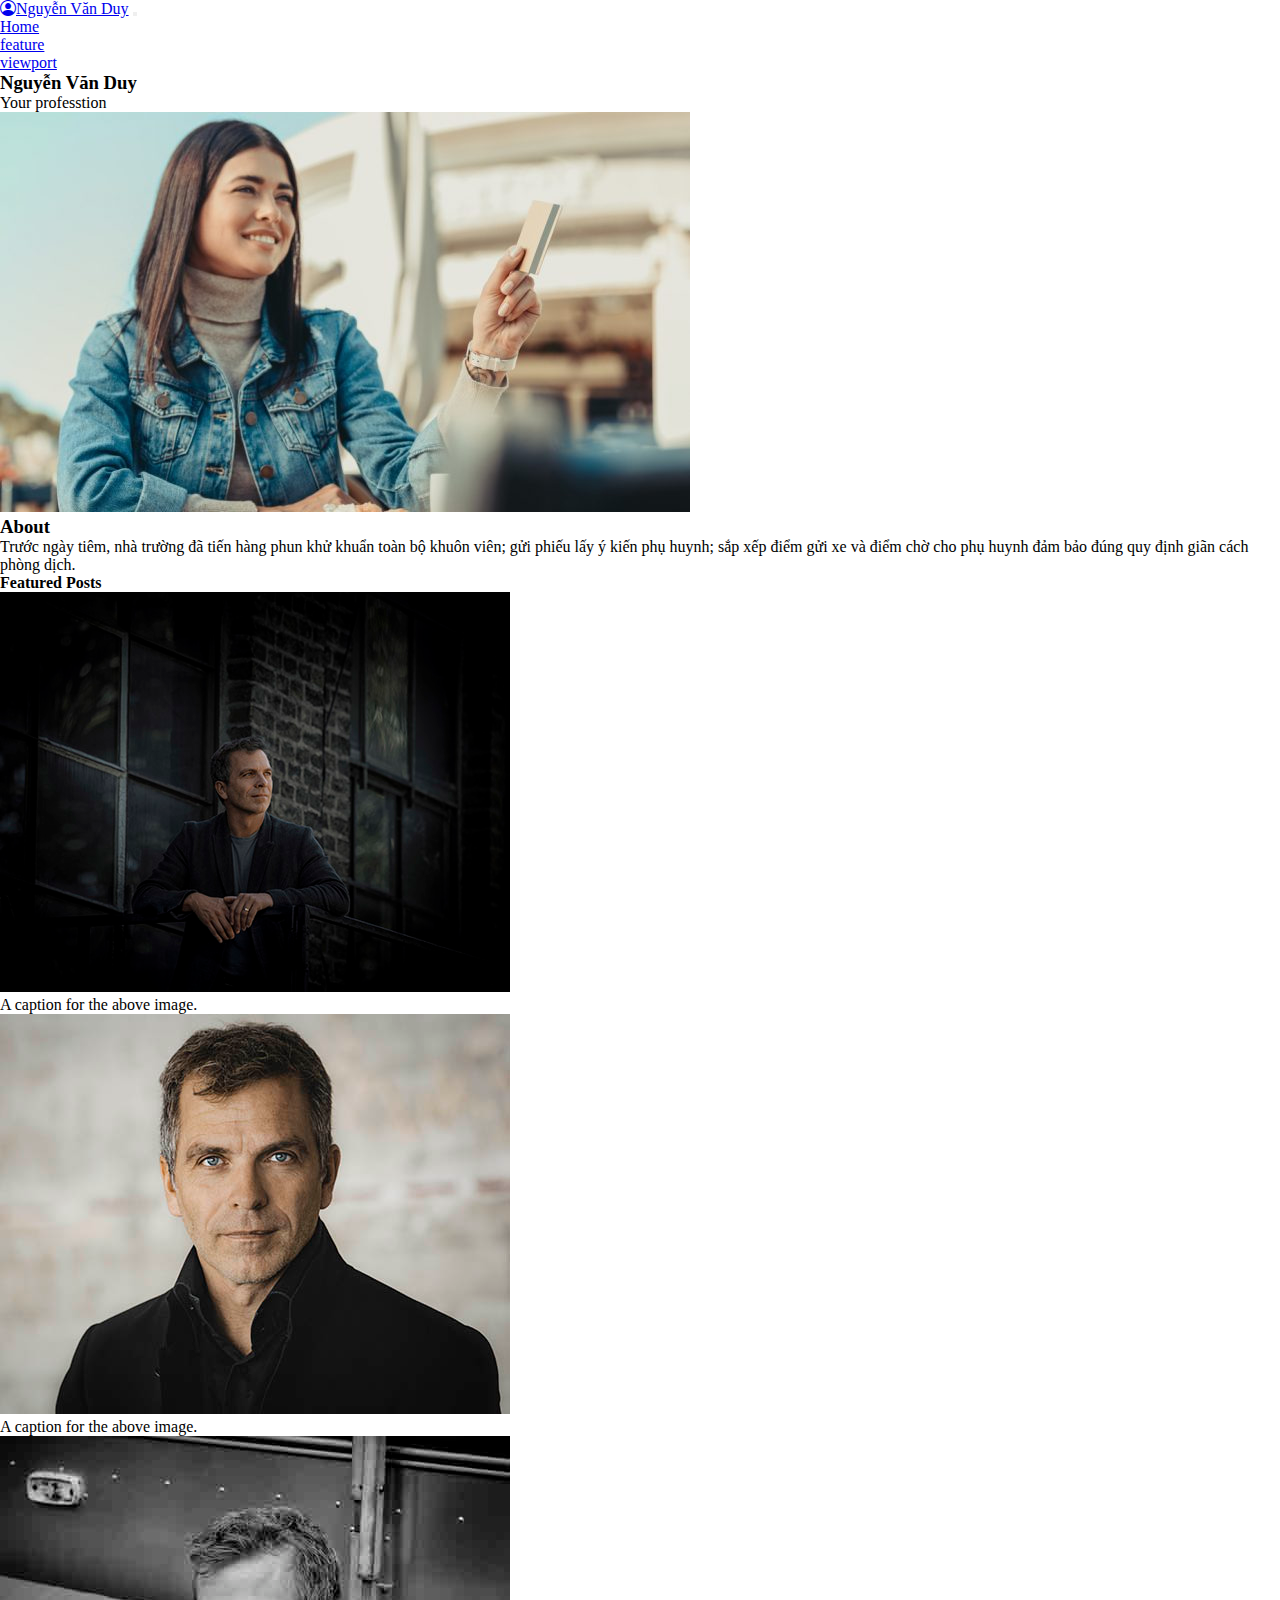
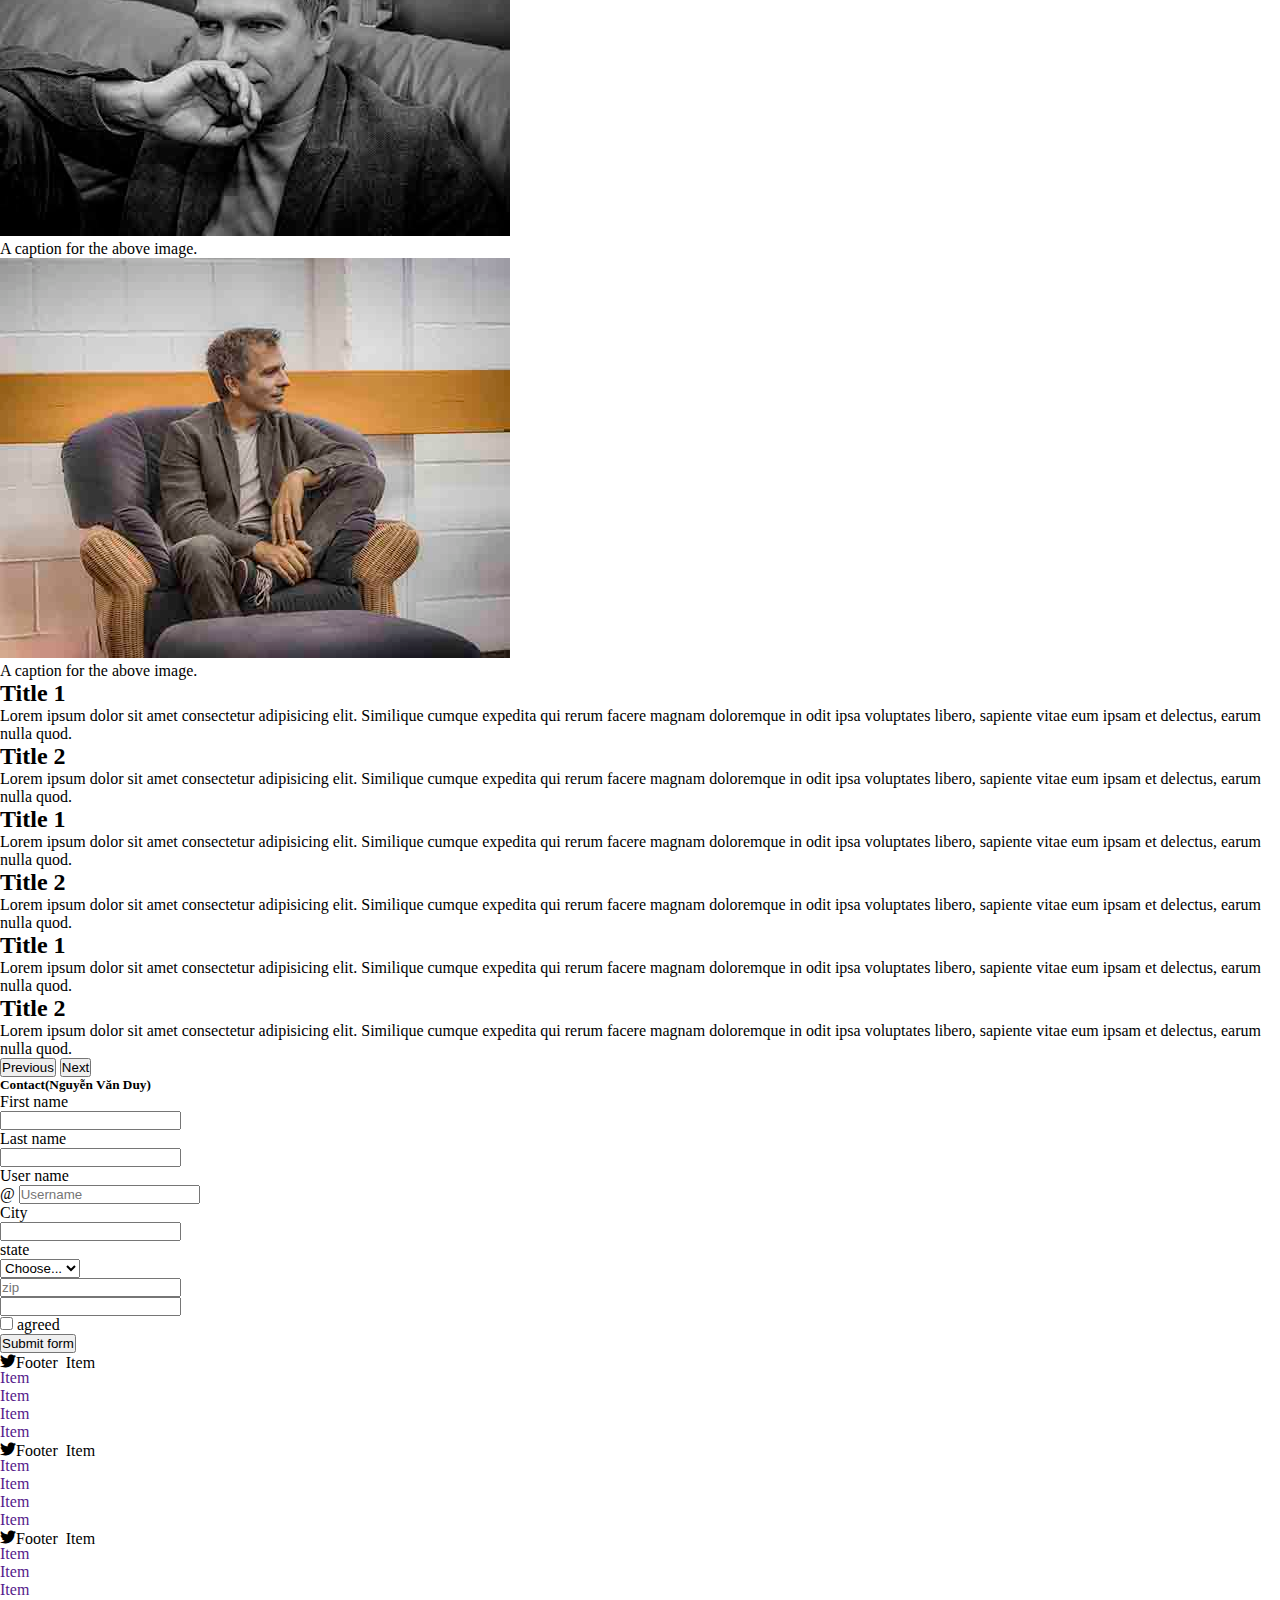
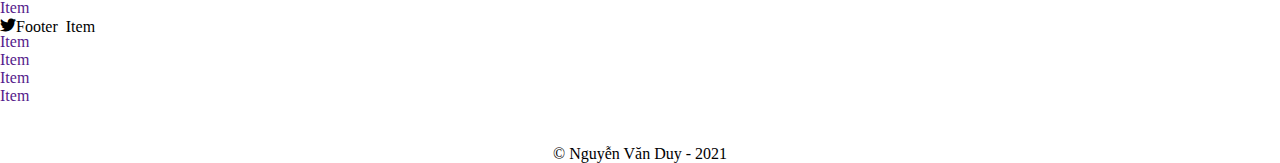
<file: index.html>
<!DOCTYPE html>
<html lang="en">

<head>
  <meta charset="UTF-8">
  <meta http-equiv="X-UA-Compatible" content="IE=edge">
  <meta name="viewport" content="width=device-width, initial-scale=1">
  <title>project1</title>
  <link href="https://cdn.jsdelivr.net/npm/bootstrap@5.1.3/dist/css/bootstrap.min.css" rel="stylesheet"
    integrity="sha384-1BmE4kWBq78iYhFldvKuhfTAU6auU8tT94WrHftjDbrCEXSU1oBoqyl2QvZ6jIW3" crossorigin="anonymous">
  <link rel="stylesheet" href="https://cdn.jsdelivr.net/npm/bootstrap-icons@1.7.1/font/bootstrap-icons.css">
  <link rel="stylesheet" href="./style.css">
  <link rel="stylesheet" href="./i-con/themify-icons/themify-icons.css">
</head>

<body>

  <div class="container-fluid header">
    <div class="row">
      <div class="col-mb-12">
        <nav class="navbar navbar-expand-lg navbar-light bg-light">
          <div class="container-fluid">
            <a class="navbar-brand" href="#"><i class="bi bi-person-circle"></i>Nguyễn Văn Duy</a>
            <button class="navbar-toggler" type="button" data-bs-toggle="collapse"
              data-bs-target="#navbarSupportedContent" aria-controls="navbarSupportedContent" aria-expanded="false"
              aria-label="Toggle navigation">
              <span class="navbar-toggler-icon"></span>
            </button>
            <div class="collapse navbar-collapse" id="navbarSupportedContent">
              <ul class="navbar-nav ms-auto mb-2 mb-lg-0">

                <li class="nav-item">
                  <a class="nav-link active" aria-current="page" href="index.html">Home</a>
                </li>
                <li class="nav-item">
                  <a class="nav-link" href="post.html">feature </a>
                </li>
                <li class="nav-item">
                  <a class="nav-link" href="view.html">viewport</a>
                </li>
            </div>
          </div>
        </nav>
      </div>
    </div>
  </div>


  <div class="home">
    <div class="container mt-3">
      <h3>Nguyễn Văn Duy</h3>
      <p>Your professtion</p>
      <div class="row">
        <div class="col-md-6">
          <img src="./img/img1.jpeg" class="img-fluid rounded" alt="">
        </div>
        <div class="col-md-6">
          <h3>About</h3>
          <p>Trước ngày tiêm, nhà trường đã tiến hàng phun khử khuẩn toàn bộ khuôn viên; gửi phiếu lấy ý kiến phụ huynh;
            sắp xếp điểm gửi xe và điểm chờ cho phụ huynh đảm bảo đúng quy định giãn cách phòng dịch.</p>
        </div>
      </div>

      <div class="row">
        <h4 class="mt-5">Featured Posts</h4>
        <div class="col-md-3">
          <figure class="figure">
            <img src="./img/img2.jpeg" class="figure-img img-fluid rounded" alt="...">
            <figcaption class="figure-caption">A caption for the above image.</figcaption>
          </figure>
        </div>
        <div class="col-md-3">
          <figure class="figure">
            <img src="./img/img3.jpeg" class="figure-img img-fluid rounded" alt="...">
            <figcaption class="figure-caption">A caption for the above image.</figcaption>
          </figure>
        </div>
        <div class="col-md-3">
          <figure class="figure">
            <img src="./img/img5.jpeg" class="figure-img img-fluid rounded" alt="...">
            <figcaption class="figure-caption">A caption for the above image.</figcaption>
          </figure>
        </div>
        <div class="col-md-3">
          <figure class="figure">
            <img src="./img/img6.jpeg" class="figure-img img-fluid rounded" alt="...">
            <figcaption class="figure-caption">A caption for the above image.</figcaption>
          </figure>
        </div>
      </div>
    </div>

    <div class="container-fluid">
      <div id="carouselExampleControls" class="carousel slide" data-bs-ride="carousel">
        <div class="carousel-inner">
          <div class="carousel-item active">
            <div class="row">
              <div class="col-md-6">
                <h2>Title 1</h2>
                <p>Lorem ipsum dolor sit amet consectetur adipisicing elit. Similique cumque expedita qui rerum facere
                  magnam doloremque in odit ipsa voluptates libero, sapiente vitae eum ipsam et delectus, earum nulla
                  quod.</p>
              </div>
              <div class="col-md-6">
                <h2>Title 2</h2>
                <p>Lorem ipsum dolor sit amet consectetur adipisicing elit. Similique cumque expedita qui rerum facere
                  magnam doloremque in odit ipsa voluptates libero, sapiente vitae eum ipsam et delectus, earum nulla
                  quod.</p>
              </div>
            </div>
          </div>
          <div class="carousel-item">
            <div class="row">
              <div class="col-md-6">
                <h2>Title 1</h2>
                <p>Lorem ipsum dolor sit amet consectetur adipisicing elit. Similique cumque expedita qui rerum facere
                  magnam doloremque in odit ipsa voluptates libero, sapiente vitae eum ipsam et delectus, earum nulla
                  quod.</p>
              </div>
              <div class="col-md-6">
                <h2>Title 2</h2>
                <p>Lorem ipsum dolor sit amet consectetur adipisicing elit. Similique cumque expedita qui rerum facere
                  magnam doloremque in odit ipsa voluptates libero, sapiente vitae eum ipsam et delectus, earum nulla
                  quod.</p>
              </div>
            </div>
          </div>
          <div class="carousel-item">
            <div class="row">
              <div class="col-md-6">
                <h2>Title 1</h2>
                <p>Lorem ipsum dolor sit amet consectetur adipisicing elit. Similique cumque expedita qui rerum facere
                  magnam doloremque in odit ipsa voluptates libero, sapiente vitae eum ipsam et delectus, earum nulla
                  quod.</p>
              </div>
              <div class="col-md-6">
                <h2>Title 2</h2>
                <p>Lorem ipsum dolor sit amet consectetur adipisicing elit. Similique cumque expedita qui rerum facere
                  magnam doloremque in odit ipsa voluptates libero, sapiente vitae eum ipsam et delectus, earum nulla
                  quod.</p>
              </div>
            </div>
          </div>
        </div>
        <button class="carousel-control-prev" type="button" data-bs-target="#carouselExampleControls"
          data-bs-slide="prev">
          <span class="carousel-control-prev-icon" aria-hidden="true"></span>
          <span class="visually-hidden">Previous</span>
        </button>
        <button class="carousel-control-next" type="button" data-bs-target="#carouselExampleControls"
          data-bs-slide="next">
          <span class="carousel-control-next-icon" aria-hidden="true"></span>
          <span class="visually-hidden">Next</span>
        </button>
      </div>
    </div>

    <div class="container">
      <h5 class="mt-4">Contact(Nguyễn Văn Duy)</h5>
      <div class="row mt-3">
        <div class="col-md-4">
          <div class="name">First name </div>
          <div class="input-group">

            <input type="text" aria-label="First name" class="form-control">
          </div>
        </div>
        <div class="col-md-4">
          <div class="name">Last name </div>
          <div class="input-group">
            <input type="text" aria-label="Last name" class="form-control">
          </div>
        </div>
        <div class="col-md-4">
          <div class="name">User name </div>
          <div class="input-group">
            <div class="input-group flex-nowrap">
              <span class="input-group-text" id="addon-wrapping">@</span>
              <input type="text" class="form-control" placeholder="Username" aria-label="Username"
                aria-describedby="addon-wrapping">
            </div>
          </div>
        </div>
      </div>
    </div>


    <div class="container">
      <div class="row mt-3">
        <div class="col-md-6">
          <div class="name">City </div>
          <div class="input-group">
            <input type="text" aria-label="Last name" class="form-control">
          </div>
        </div>
        <div class="col-md-3">
          <div class="name">state</div>
          <div class="input-group ">
            <select class="form-select" id="inputGroupSelect01">
              <option selected>Choose...</option>
              <option value="1">One</option>
              <option value="2">Two</option>
              <option value="3">Three</option>
            </select>
          </div>
        </div>
        <div class="col-md-3">

          <div class="input-group">
            <input type="text" placeholder="zip" aria-label="Last name" class="form-control">
          </div>
          <div class="input-group">
            <input type="text" aria-label="Last name" class="form-control">
          </div>

        </div>
      </div>

    </div>

    <div class="container">
      <div class="mb-3 form-check">
        <input type="checkbox" class="form-check-input" id="exampleCheck1">
        <label class="form-check-label" for="exampleCheck1">agreed</label>
      </div>
      <button type="submit" class="btn btn-primary">Submit form</button>
    </div>

    <div class="footer">
      <div class="container mt-5">
        <div class="row text-center">
          <div class="col-md-3 item-one">
            <div class="ti-twitter-alt">Footer Item</div>
            <p><a href="">Item</a></p>
            <p><a href="">Item</a></p>
            <p><a href="">Item</a></p>
            <p><a href="">Item</a></p>
          </div>
          <div class="col-md-3">
            <div class="ti-twitter-alt">Footer Item</div>
            <p><a href="">Item</a></p>
            <p><a href="">Item</a></p>
            <p><a href="">Item</a></p>
            <p><a href="">Item</a></p>
          </div>
          <div class="col-md-3">
            <div class="ti-twitter-alt">Footer Item</div>
            <p><a href="">Item</a></p>
            <p><a href="">Item</a></p>
            <p><a href="">Item</a></p>
            <p><a href="">Item</a></p>
          </div>
          <div class="col-md-3">
            <div class="ti-twitter-alt">Footer Item</div>
            <p><a href="">Item</a></p>
            <p><a href="">Item</a></p>
            <p><a href="">Item</a></p>
            <p><a href="">Item</a></p>
          </div>

        </div>

      </div>
      <div class="end pb-5">
        <p>© Nguyễn Văn Duy - 2021</p>
      </div>
    </div>

  </div>





  <script src="https://cdn.jsdelivr.net/npm/bootstrap@5.1.3/dist/js/bootstrap.bundle.min.js"
    integrity="sha384-ka7Sk0Gln4gmtz2MlQnikT1wXgYsOg+OMhuP+IlRH9sENBO0LRn5q+8nbTov4+1p"
    crossorigin="anonymous"></script>
</body>

</html>
</file>
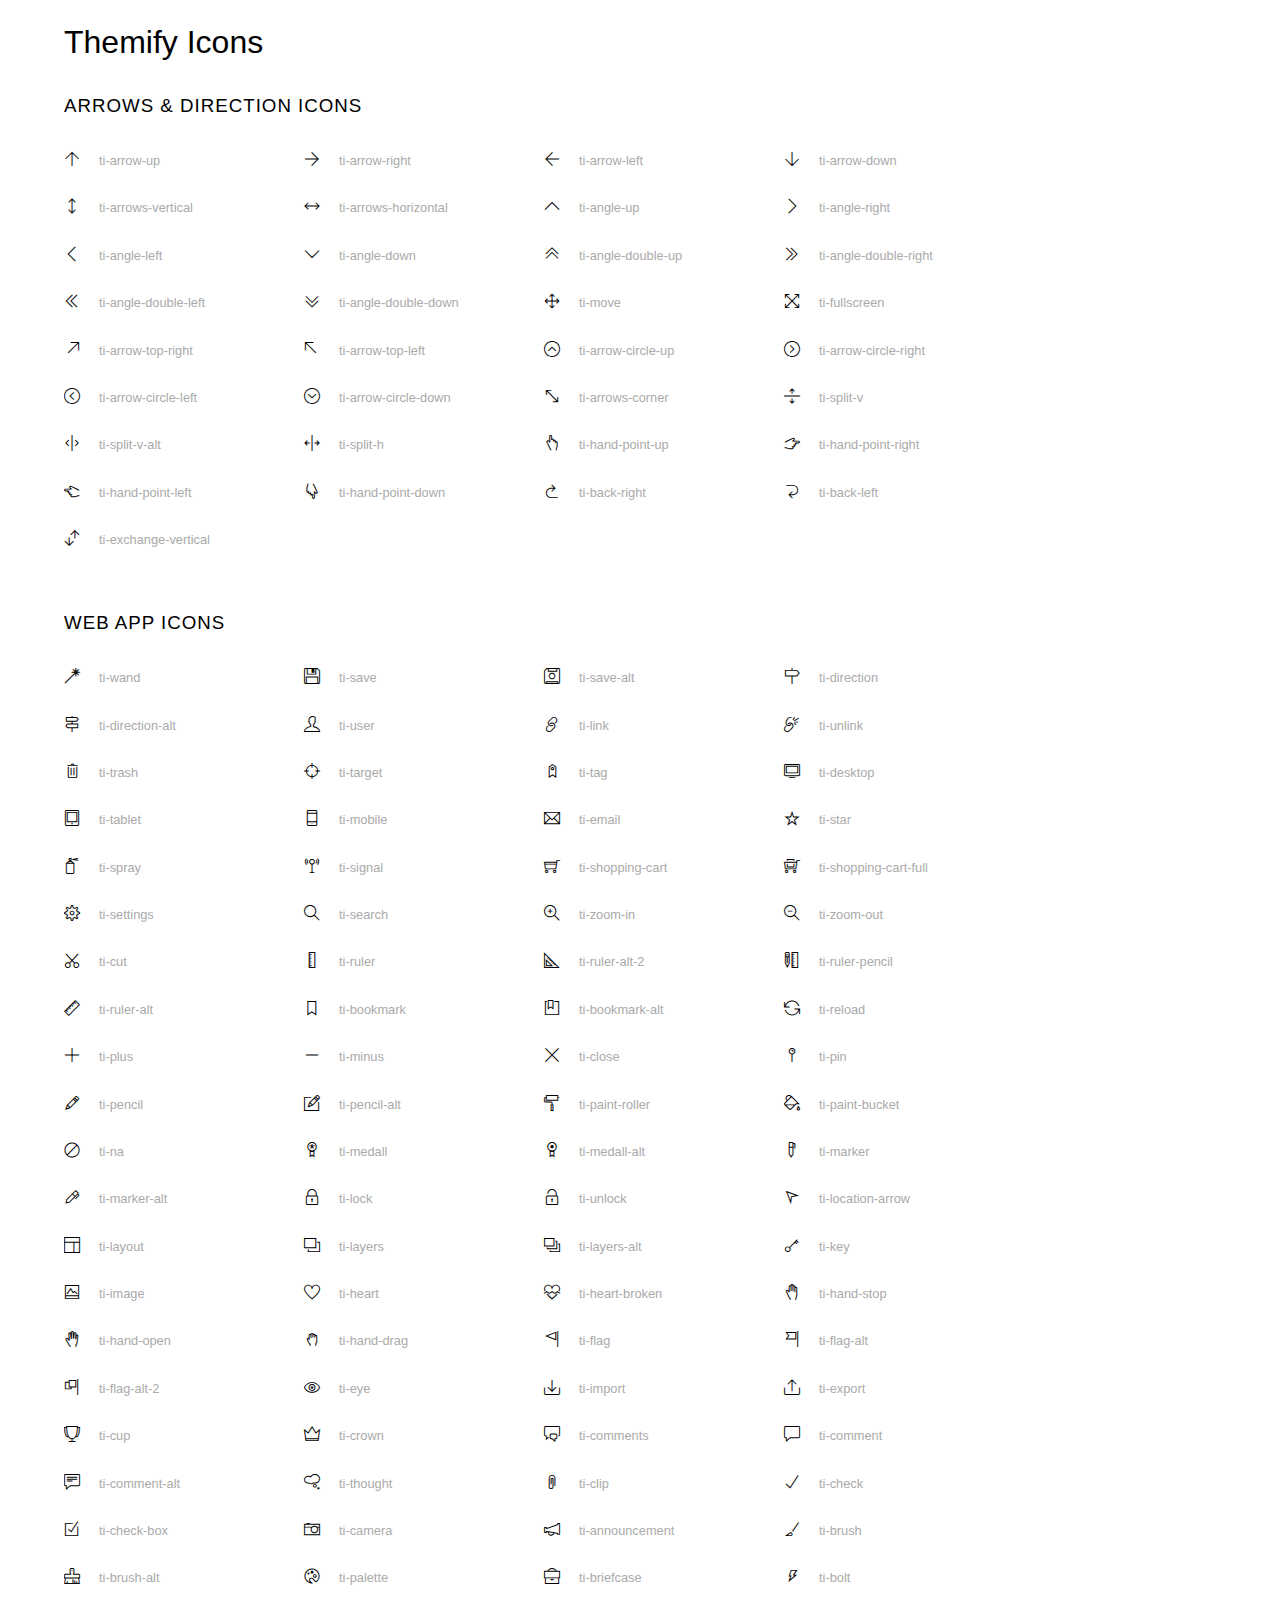
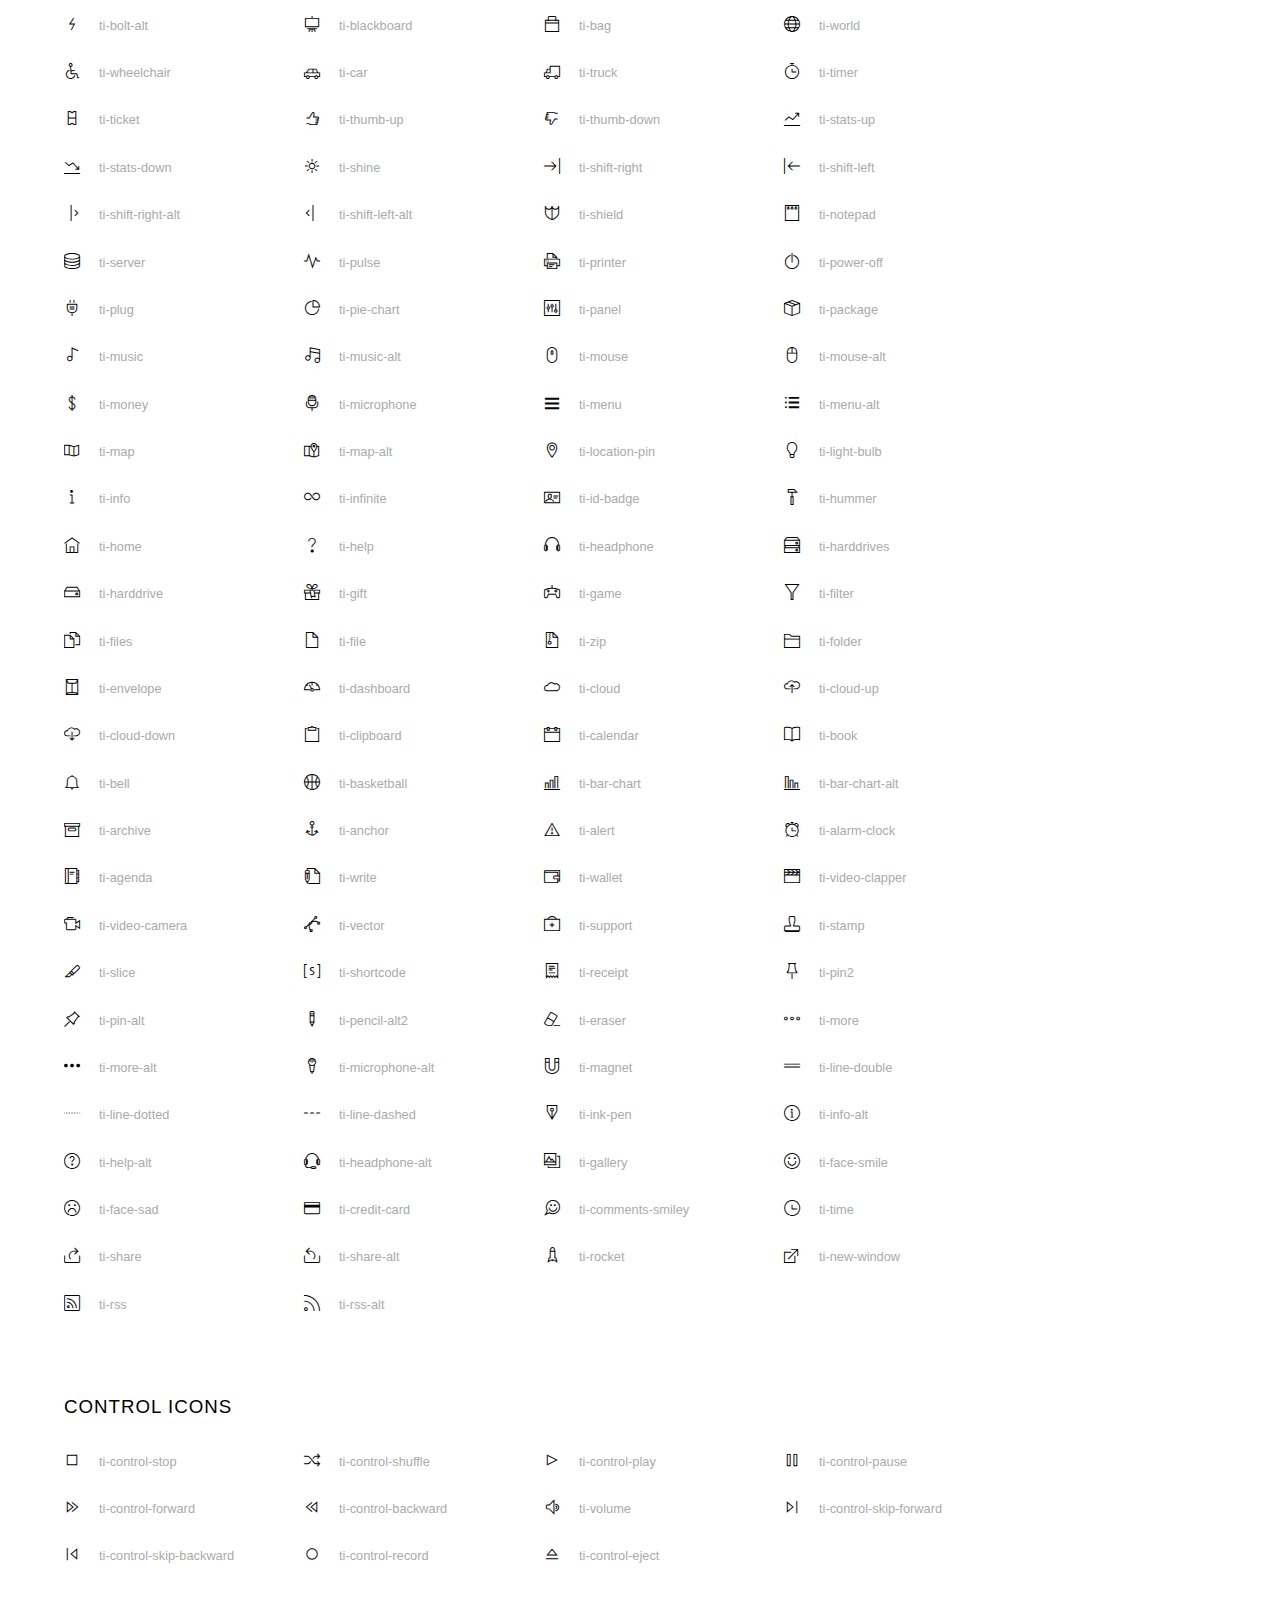
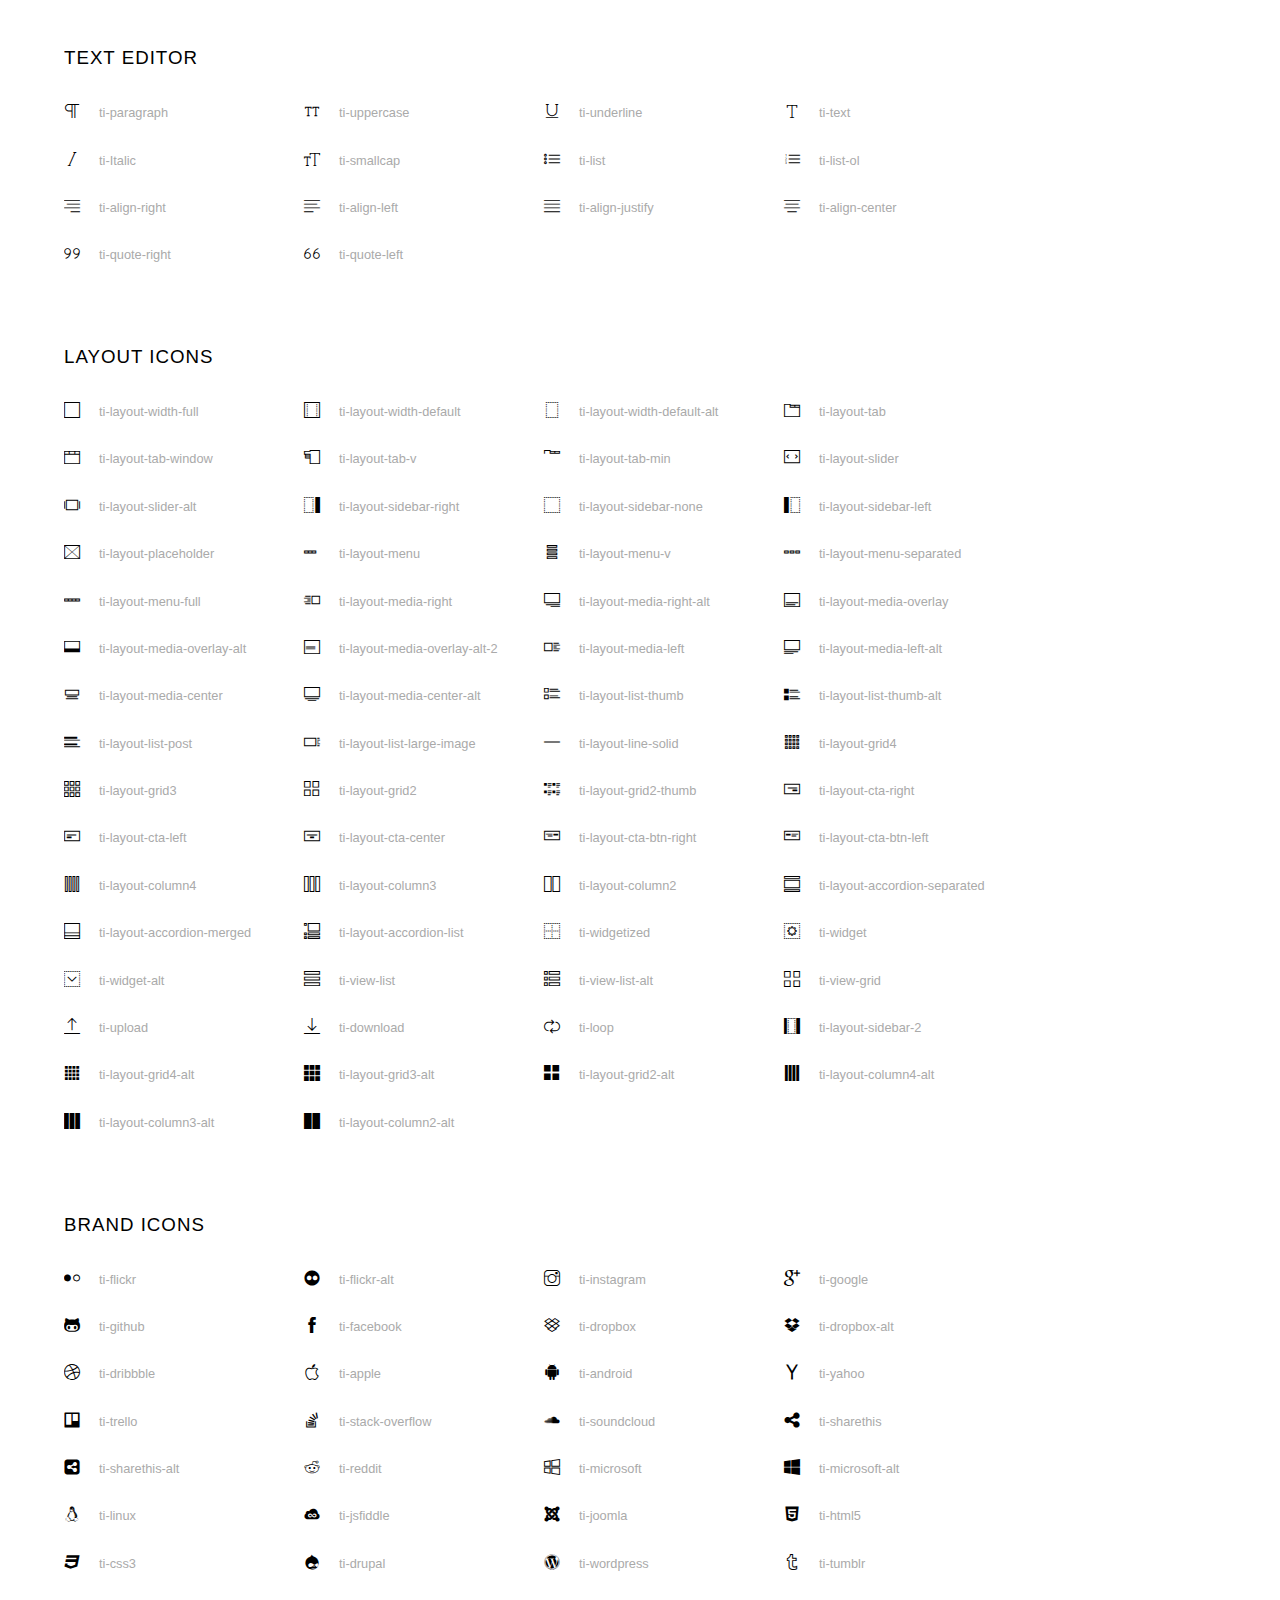
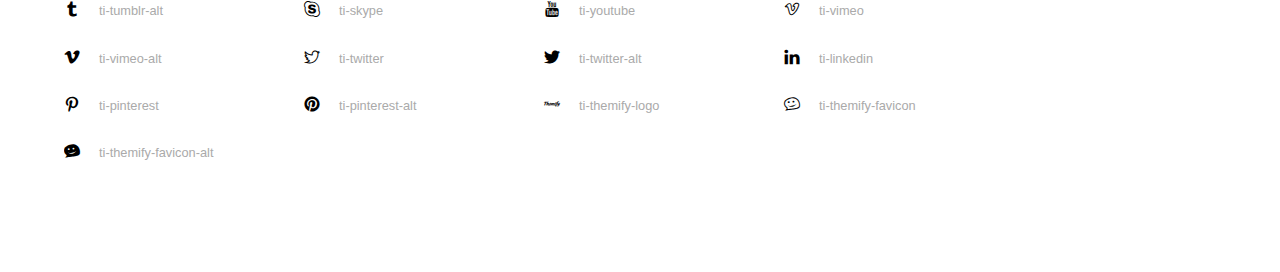
<file: i-con/themify-icons/index.html>
<!doctype html>
<html>
<head>
	<meta charset="utf-8">
	<title>Themify Icon Font</title>
	<meta name="viewport" content="width=device-width">
	<link rel="stylesheet" href="demo-files/demo.css">
	<link rel="stylesheet" href="themify-icons.css">
	<!--[if lt IE 8]><!-->
	<link rel="stylesheet" href="ie7/ie7.css">
	<!--<![endif]-->
</head>
<body>
	<h1>Themify Icons</h1>

	<div class="icon-section">

		<div class="icon-section">
			<h3>Arrows &amp; Direction Icons </h3>

			<div class="icon-container">
				<span class="ti-arrow-up"></span><span class="icon-name"> ti-arrow-up</span>
			</div>
			<div class="icon-container">
				<span class="ti-arrow-right"></span><span class="icon-name"> ti-arrow-right</span>
			</div>
			<div class="icon-container">
				<span class="ti-arrow-left"></span><span class="icon-name"> ti-arrow-left</span>
			</div>
			<div class="icon-container">
				<span class="ti-arrow-down"></span><span class="icon-name"> ti-arrow-down</span>
			</div>
			<div class="icon-container">
				<span class="ti-arrows-vertical"></span><span class="icon-name"> ti-arrows-vertical</span>
			</div>
			<div class="icon-container">
				<span class="ti-arrows-horizontal"></span><span class="icon-name"> ti-arrows-horizontal</span>
			</div>
			<div class="icon-container">
				<span class="ti-angle-up"></span><span class="icon-name"> ti-angle-up</span>
			</div>
			<div class="icon-container">
				<span class="ti-angle-right"></span><span class="icon-name"> ti-angle-right</span>
			</div>
			<div class="icon-container">
				<span class="ti-angle-left"></span><span class="icon-name"> ti-angle-left</span>
			</div>
			<div class="icon-container">
				<span class="ti-angle-down"></span><span class="icon-name"> ti-angle-down</span>
			</div>	
			<div class="icon-container">
				<span class="ti-angle-double-up"></span><span class="icon-name"> ti-angle-double-up</span>
			</div>
			<div class="icon-container">
				<span class="ti-angle-double-right"></span><span class="icon-name"> ti-angle-double-right</span>
			</div>
			<div class="icon-container">
				<span class="ti-angle-double-left"></span><span class="icon-name"> ti-angle-double-left</span>
			</div>
			<div class="icon-container">
				<span class="ti-angle-double-down"></span><span class="icon-name"> ti-angle-double-down</span>
			</div>					
			<div class="icon-container">
				<span class="ti-move"></span><span class="icon-name"> ti-move</span>
			</div>
			<div class="icon-container">
				<span class="ti-fullscreen"></span><span class="icon-name"> ti-fullscreen</span>
			</div>
			<div class="icon-container">
				<span class="ti-arrow-top-right"></span><span class="icon-name"> ti-arrow-top-right</span>
			</div>
			<div class="icon-container">
				<span class="ti-arrow-top-left"></span><span class="icon-name"> ti-arrow-top-left</span>
			</div>
			<div class="icon-container">
				<span class="ti-arrow-circle-up"></span><span class="icon-name"> ti-arrow-circle-up</span>
			</div>
			<div class="icon-container">
				<span class="ti-arrow-circle-right"></span><span class="icon-name"> ti-arrow-circle-right</span>
			</div>
			<div class="icon-container">
				<span class="ti-arrow-circle-left"></span><span class="icon-name"> ti-arrow-circle-left</span>
			</div>
			<div class="icon-container">
				<span class="ti-arrow-circle-down"></span><span class="icon-name"> ti-arrow-circle-down</span>
			</div>
			<div class="icon-container">
				<span class="ti-arrows-corner"></span><span class="icon-name"> ti-arrows-corner</span>
			</div>
			<div class="icon-container">
				<span class="ti-split-v"></span><span class="icon-name"> ti-split-v</span>
			</div>

			<div class="icon-container">
				<span class="ti-split-v-alt"></span><span class="icon-name"> ti-split-v-alt</span>
			</div>
			<div class="icon-container">
				<span class="ti-split-h"></span><span class="icon-name"> ti-split-h</span>
			</div>
			<div class="icon-container">
				<span class="ti-hand-point-up"></span><span class="icon-name"> ti-hand-point-up</span>
			</div>
			<div class="icon-container">
				<span class="ti-hand-point-right"></span><span class="icon-name"> ti-hand-point-right</span>
			</div>
			<div class="icon-container">
				<span class="ti-hand-point-left"></span><span class="icon-name"> ti-hand-point-left</span>
			</div>
			<div class="icon-container">
				<span class="ti-hand-point-down"></span><span class="icon-name"> ti-hand-point-down</span>
			</div>
			<div class="icon-container">
				<span class="ti-back-right"></span><span class="icon-name"> ti-back-right</span>
			</div>
			<div class="icon-container">
				<span class="ti-back-left"></span><span class="icon-name"> ti-back-left</span>
			</div>
			<div class="icon-container">
				<span class="ti-exchange-vertical"></span><span class="icon-name"> ti-exchange-vertical</span>
			</div>

		</div> <!-- Arrows Icons -->



		<h3>Web App Icons</h3>
		
		<div class="icon-section">

			<div class="icon-container">
				<span class="ti-wand"></span><span class="icon-name"> ti-wand</span>
			</div>
			<div class="icon-container">
				<span class="ti-save"></span><span class="icon-name"> ti-save</span>
			</div>
			<div class="icon-container">
				<span class="ti-save-alt"></span><span class="icon-name"> ti-save-alt</span>
			</div>

			<div class="icon-container">
				<span class="ti-direction"></span><span class="icon-name"> ti-direction</span>
			</div>
			<div class="icon-container">
				<span class="ti-direction-alt"></span><span class="icon-name"> ti-direction-alt</span>
			</div>
			<div class="icon-container">
				<span class="ti-user"></span><span class="icon-name"> ti-user</span>
			</div>
			<div class="icon-container">
				<span class="ti-link"></span><span class="icon-name"> ti-link</span>
			</div>
			<div class="icon-container">
				<span class="ti-unlink"></span><span class="icon-name"> ti-unlink</span>
			</div>
			<div class="icon-container">
				<span class="ti-trash"></span><span class="icon-name"> ti-trash</span>
			</div>
			<div class="icon-container">
				<span class="ti-target"></span><span class="icon-name"> ti-target</span>
			</div>
			<div class="icon-container">
				<span class="ti-tag"></span><span class="icon-name"> ti-tag</span>
			</div>
			<div class="icon-container">
				<span class="ti-desktop"></span><span class="icon-name"> ti-desktop</span>
			</div>
			<div class="icon-container">
				<span class="ti-tablet"></span><span class="icon-name"> ti-tablet</span>
			</div>
			<div class="icon-container">
				<span class="ti-mobile"></span><span class="icon-name"> ti-mobile</span>
			</div>
			<div class="icon-container">
				<span class="ti-email"></span><span class="icon-name"> ti-email</span>
			</div>	
			<div class="icon-container">
				<span class="ti-star"></span><span class="icon-name"> ti-star</span>
			</div>
			<div class="icon-container">
				<span class="ti-spray"></span><span class="icon-name"> ti-spray</span>
			</div>
			<div class="icon-container">
				<span class="ti-signal"></span><span class="icon-name"> ti-signal</span>
			</div>
			<div class="icon-container">
				<span class="ti-shopping-cart"></span><span class="icon-name"> ti-shopping-cart</span>
			</div>
			<div class="icon-container">
				<span class="ti-shopping-cart-full"></span><span class="icon-name"> ti-shopping-cart-full</span>
			</div>
			<div class="icon-container">
				<span class="ti-settings"></span><span class="icon-name"> ti-settings</span>
			</div>
			<div class="icon-container">
				<span class="ti-search"></span><span class="icon-name"> ti-search</span>
			</div>
			<div class="icon-container">
				<span class="ti-zoom-in"></span><span class="icon-name"> ti-zoom-in</span>
			</div>
			<div class="icon-container">
				<span class="ti-zoom-out"></span><span class="icon-name"> ti-zoom-out</span>
			</div>
			<div class="icon-container">
				<span class="ti-cut"></span><span class="icon-name"> ti-cut</span>
			</div>
			<div class="icon-container">
				<span class="ti-ruler"></span><span class="icon-name"> ti-ruler</span>
			</div>
			<div class="icon-container">
				<span class="ti-ruler-alt-2"></span><span class="icon-name"> ti-ruler-alt-2</span>
			</div>			
			<div class="icon-container">
				<span class="ti-ruler-pencil"></span><span class="icon-name"> ti-ruler-pencil</span>
			</div>
			<div class="icon-container">
				<span class="ti-ruler-alt"></span><span class="icon-name"> ti-ruler-alt</span>
			</div>
			<div class="icon-container">
				<span class="ti-bookmark"></span><span class="icon-name"> ti-bookmark</span>
			</div>
			<div class="icon-container">
				<span class="ti-bookmark-alt"></span><span class="icon-name"> ti-bookmark-alt</span>
			</div>
			<div class="icon-container">
				<span class="ti-reload"></span><span class="icon-name"> ti-reload</span>
			</div>
			<div class="icon-container">
				<span class="ti-plus"></span><span class="icon-name"> ti-plus</span>
			</div>
			<div class="icon-container">
				<span class="ti-minus"></span><span class="icon-name"> ti-minus</span>
			</div>
			<div class="icon-container">
				<span class="ti-close"></span><span class="icon-name"> ti-close</span>
			</div>			
			<div class="icon-container">
				<span class="ti-pin"></span><span class="icon-name"> ti-pin</span>
			</div>
			<div class="icon-container">
				<span class="ti-pencil"></span><span class="icon-name"> ti-pencil</span>
			</div>
					
		  	<div class="icon-container">
				<span class="ti-pencil-alt"></span><span class="icon-name"> ti-pencil-alt</span>
			</div>
			<div class="icon-container">
				<span class="ti-paint-roller"></span><span class="icon-name"> ti-paint-roller</span>
			</div>
			<div class="icon-container">
				<span class="ti-paint-bucket"></span><span class="icon-name"> ti-paint-bucket</span>
			</div>
			<div class="icon-container">
				<span class="ti-na"></span><span class="icon-name"> ti-na</span>
			</div>
			<div class="icon-container">
				<span class="ti-medall"></span><span class="icon-name"> ti-medall</span>
			</div>
			<div class="icon-container">
				<span class="ti-medall-alt"></span><span class="icon-name"> ti-medall-alt</span>
			</div>
			<div class="icon-container">
				<span class="ti-marker"></span><span class="icon-name"> ti-marker</span>
			</div>
			<div class="icon-container">
				<span class="ti-marker-alt"></span><span class="icon-name"> ti-marker-alt</span>
			</div>

			<div class="icon-container">
				<span class="ti-lock"></span><span class="icon-name"> ti-lock</span>
			</div>
			<div class="icon-container">
				<span class="ti-unlock"></span><span class="icon-name"> ti-unlock</span>
			</div>
			<div class="icon-container">
				<span class="ti-location-arrow"></span><span class="icon-name"> ti-location-arrow</span>
			</div>
			<div class="icon-container">
				<span class="ti-layout"></span><span class="icon-name"> ti-layout</span>
			</div>
			<div class="icon-container">
				<span class="ti-layers"></span><span class="icon-name"> ti-layers</span>
			</div>
			<div class="icon-container">
				<span class="ti-layers-alt"></span><span class="icon-name"> ti-layers-alt</span>
			</div>
			<div class="icon-container">
				<span class="ti-key"></span><span class="icon-name"> ti-key</span>
			</div>
			<div class="icon-container">
				<span class="ti-image"></span><span class="icon-name"> ti-image</span>
			</div>
			<div class="icon-container">
				<span class="ti-heart"></span><span class="icon-name"> ti-heart</span>
			</div>
			<div class="icon-container">
				<span class="ti-heart-broken"></span><span class="icon-name"> ti-heart-broken</span>
			</div>
			<div class="icon-container">
				<span class="ti-hand-stop"></span><span class="icon-name"> ti-hand-stop</span>
			</div>
			<div class="icon-container">
				<span class="ti-hand-open"></span><span class="icon-name"> ti-hand-open</span>
			</div>
			<div class="icon-container">
				<span class="ti-hand-drag"></span><span class="icon-name"> ti-hand-drag</span>
			</div>
			<div class="icon-container">
				<span class="ti-flag"></span><span class="icon-name"> ti-flag</span>
			</div>
			<div class="icon-container">
				<span class="ti-flag-alt"></span><span class="icon-name"> ti-flag-alt</span>
			</div>
			<div class="icon-container">
				<span class="ti-flag-alt-2"></span><span class="icon-name"> ti-flag-alt-2</span>
			</div>
			<div class="icon-container">
				<span class="ti-eye"></span><span class="icon-name"> ti-eye</span>
			</div>
			<div class="icon-container">
				<span class="ti-import"></span><span class="icon-name"> ti-import</span>
			</div>			
			<div class="icon-container">
				<span class="ti-export"></span><span class="icon-name"> ti-export</span>
			</div>
			<div class="icon-container">
				<span class="ti-cup"></span><span class="icon-name"> ti-cup</span>
			</div>
			<div class="icon-container">
				<span class="ti-crown"></span><span class="icon-name"> ti-crown</span>
			</div>
			<div class="icon-container">
				<span class="ti-comments"></span><span class="icon-name"> ti-comments</span>
			</div>
			<div class="icon-container">
				<span class="ti-comment"></span><span class="icon-name"> ti-comment</span>
			</div>
			<div class="icon-container">
				<span class="ti-comment-alt"></span><span class="icon-name"> ti-comment-alt</span>
			</div>
			<div class="icon-container">
				<span class="ti-thought"></span><span class="icon-name"> ti-thought</span>
			</div>			
			<div class="icon-container">
				<span class="ti-clip"></span><span class="icon-name"> ti-clip</span>
			</div>

			<div class="icon-container">
				<span class="ti-check"></span><span class="icon-name"> ti-check</span>
			</div>
			<div class="icon-container">
				<span class="ti-check-box"></span><span class="icon-name"> ti-check-box</span>
			</div>
			<div class="icon-container">
				<span class="ti-camera"></span><span class="icon-name"> ti-camera</span>
			</div>
			<div class="icon-container">
				<span class="ti-announcement"></span><span class="icon-name"> ti-announcement</span>
			</div>
			<div class="icon-container">
				<span class="ti-brush"></span><span class="icon-name"> ti-brush</span>
			</div>
			<div class="icon-container">
				<span class="ti-brush-alt"></span><span class="icon-name"> ti-brush-alt</span>
			</div>
			<div class="icon-container">
				<span class="ti-palette"></span><span class="icon-name"> ti-palette</span>
			</div>			
			<div class="icon-container">
				<span class="ti-briefcase"></span><span class="icon-name"> ti-briefcase</span>
			</div>
			<div class="icon-container">
				<span class="ti-bolt"></span><span class="icon-name"> ti-bolt</span>
			</div>
			<div class="icon-container">
				<span class="ti-bolt-alt"></span><span class="icon-name"> ti-bolt-alt</span>
			</div>
			<div class="icon-container">
				<span class="ti-blackboard"></span><span class="icon-name"> ti-blackboard</span>
			</div>
			<div class="icon-container">
				<span class="ti-bag"></span><span class="icon-name"> ti-bag</span>
			</div>
			<div class="icon-container">
				<span class="ti-world"></span><span class="icon-name"> ti-world</span>
			</div>
			<div class="icon-container">
				<span class="ti-wheelchair"></span><span class="icon-name"> ti-wheelchair</span>
			</div>
			<div class="icon-container">
				<span class="ti-car"></span><span class="icon-name"> ti-car</span>
			</div>
			<div class="icon-container">
				<span class="ti-truck"></span><span class="icon-name"> ti-truck</span>
			</div>
			<div class="icon-container">
				<span class="ti-timer"></span><span class="icon-name"> ti-timer</span>
			</div>
			<div class="icon-container">
				<span class="ti-ticket"></span><span class="icon-name"> ti-ticket</span>
			</div>
			<div class="icon-container">
				<span class="ti-thumb-up"></span><span class="icon-name"> ti-thumb-up</span>
			</div>
			<div class="icon-container">
				<span class="ti-thumb-down"></span><span class="icon-name"> ti-thumb-down</span>
			</div>

			<div class="icon-container">
				<span class="ti-stats-up"></span><span class="icon-name"> ti-stats-up</span>
			</div>
			<div class="icon-container">
				<span class="ti-stats-down"></span><span class="icon-name"> ti-stats-down</span>
			</div>
			<div class="icon-container">
				<span class="ti-shine"></span><span class="icon-name"> ti-shine</span>
			</div>
			<div class="icon-container">
				<span class="ti-shift-right"></span><span class="icon-name"> ti-shift-right</span>
			</div>
			<div class="icon-container">
				<span class="ti-shift-left"></span><span class="icon-name"> ti-shift-left</span>
			</div>

			<div class="icon-container">
				<span class="ti-shift-right-alt"></span><span class="icon-name"> ti-shift-right-alt</span>
			</div>
			<div class="icon-container">
				<span class="ti-shift-left-alt"></span><span class="icon-name"> ti-shift-left-alt</span>
			</div>
			<div class="icon-container">
				<span class="ti-shield"></span><span class="icon-name"> ti-shield</span>
			</div>
			<div class="icon-container">
				<span class="ti-notepad"></span><span class="icon-name"> ti-notepad</span>
			</div>
			<div class="icon-container">
				<span class="ti-server"></span><span class="icon-name"> ti-server</span>
			</div>

			<div class="icon-container">
				<span class="ti-pulse"></span><span class="icon-name"> ti-pulse</span>
			</div>
			<div class="icon-container">
				<span class="ti-printer"></span><span class="icon-name"> ti-printer</span>
			</div>
			<div class="icon-container">
				<span class="ti-power-off"></span><span class="icon-name"> ti-power-off</span>
			</div>
			<div class="icon-container">
				<span class="ti-plug"></span><span class="icon-name"> ti-plug</span>
			</div>
			<div class="icon-container">
				<span class="ti-pie-chart"></span><span class="icon-name"> ti-pie-chart</span>
			</div>

			<div class="icon-container">
				<span class="ti-panel"></span><span class="icon-name"> ti-panel</span>
			</div>
			<div class="icon-container">
				<span class="ti-package"></span><span class="icon-name"> ti-package</span>
			</div>
			<div class="icon-container">
				<span class="ti-music"></span><span class="icon-name"> ti-music</span>
			</div>
			<div class="icon-container">
				<span class="ti-music-alt"></span><span class="icon-name"> ti-music-alt</span>
			</div>
			<div class="icon-container">
				<span class="ti-mouse"></span><span class="icon-name"> ti-mouse</span>
			</div>
			<div class="icon-container">
				<span class="ti-mouse-alt"></span><span class="icon-name"> ti-mouse-alt</span>
			</div>
			<div class="icon-container">
				<span class="ti-money"></span><span class="icon-name"> ti-money</span>
			</div>
			<div class="icon-container">
				<span class="ti-microphone"></span><span class="icon-name"> ti-microphone</span>
			</div>
			<div class="icon-container">
				<span class="ti-menu"></span><span class="icon-name"> ti-menu</span>
			</div>
			<div class="icon-container">
				<span class="ti-menu-alt"></span><span class="icon-name"> ti-menu-alt</span>
			</div>
			<div class="icon-container">
				<span class="ti-map"></span><span class="icon-name"> ti-map</span>
			</div>
			<div class="icon-container">
				<span class="ti-map-alt"></span><span class="icon-name"> ti-map-alt</span>
			</div>

			<div class="icon-container">
				<span class="ti-location-pin"></span><span class="icon-name"> ti-location-pin</span>
			</div>

			<div class="icon-container">
				<span class="ti-light-bulb"></span><span class="icon-name"> ti-light-bulb</span>
			</div>
			<div class="icon-container">
				<span class="ti-info"></span><span class="icon-name"> ti-info</span>
			</div>
			<div class="icon-container">
				<span class="ti-infinite"></span><span class="icon-name"> ti-infinite</span>
			</div>
			<div class="icon-container">
				<span class="ti-id-badge"></span><span class="icon-name"> ti-id-badge</span>
			</div>
			<div class="icon-container">
				<span class="ti-hummer"></span><span class="icon-name"> ti-hummer</span>
			</div>
			<div class="icon-container">
				<span class="ti-home"></span><span class="icon-name"> ti-home</span>
			</div>
			<div class="icon-container">
				<span class="ti-help"></span><span class="icon-name"> ti-help</span>
			</div>
			<div class="icon-container">
				<span class="ti-headphone"></span><span class="icon-name"> ti-headphone</span>
			</div>
			<div class="icon-container">
				<span class="ti-harddrives"></span><span class="icon-name"> ti-harddrives</span>
			</div>
			<div class="icon-container">
				<span class="ti-harddrive"></span><span class="icon-name"> ti-harddrive</span>
			</div>
			<div class="icon-container">
				<span class="ti-gift"></span><span class="icon-name"> ti-gift</span>
			</div>
			<div class="icon-container">
				<span class="ti-game"></span><span class="icon-name"> ti-game</span>
			</div>
			<div class="icon-container">
				<span class="ti-filter"></span><span class="icon-name"> ti-filter</span>
			</div>
			<div class="icon-container">
				<span class="ti-files"></span><span class="icon-name"> ti-files</span>
			</div>
			<div class="icon-container">
				<span class="ti-file"></span><span class="icon-name"> ti-file</span>
			</div>
			<div class="icon-container">
				<span class="ti-zip"></span><span class="icon-name"> ti-zip</span>
			</div>
			<div class="icon-container">
				<span class="ti-folder"></span><span class="icon-name"> ti-folder</span>
			</div>			
			<div class="icon-container">
				<span class="ti-envelope"></span><span class="icon-name"> ti-envelope</span>
			</div>


			<div class="icon-container">
				<span class="ti-dashboard"></span><span class="icon-name"> ti-dashboard</span>
			</div>
			<div class="icon-container">
				<span class="ti-cloud"></span><span class="icon-name"> ti-cloud</span>
			</div>
			<div class="icon-container">
				<span class="ti-cloud-up"></span><span class="icon-name"> ti-cloud-up</span>
			</div>
			<div class="icon-container">
				<span class="ti-cloud-down"></span><span class="icon-name"> ti-cloud-down</span>
			</div>
			<div class="icon-container">
				<span class="ti-clipboard"></span><span class="icon-name"> ti-clipboard</span>
			</div>
			<div class="icon-container">
				<span class="ti-calendar"></span><span class="icon-name"> ti-calendar</span>
			</div>
			<div class="icon-container">
				<span class="ti-book"></span><span class="icon-name"> ti-book</span>
			</div>
			<div class="icon-container">
				<span class="ti-bell"></span><span class="icon-name"> ti-bell</span>
			</div>
			<div class="icon-container">
				<span class="ti-basketball"></span><span class="icon-name"> ti-basketball</span>
			</div>
			<div class="icon-container">
				<span class="ti-bar-chart"></span><span class="icon-name"> ti-bar-chart</span>
			</div>
			<div class="icon-container">
				<span class="ti-bar-chart-alt"></span><span class="icon-name"> ti-bar-chart-alt</span>
			</div>


			<div class="icon-container">
				<span class="ti-archive"></span><span class="icon-name"> ti-archive</span>
			</div>
			<div class="icon-container">
				<span class="ti-anchor"></span><span class="icon-name"> ti-anchor</span>
			</div>

			<div class="icon-container">
				<span class="ti-alert"></span><span class="icon-name"> ti-alert</span>
			</div>
			<div class="icon-container">
				<span class="ti-alarm-clock"></span><span class="icon-name"> ti-alarm-clock</span>
			</div>
			<div class="icon-container">
				<span class="ti-agenda"></span><span class="icon-name"> ti-agenda</span>
			</div>
			<div class="icon-container">
				<span class="ti-write"></span><span class="icon-name"> ti-write</span>
			</div>

			<div class="icon-container">
				<span class="ti-wallet"></span><span class="icon-name"> ti-wallet</span>
			</div>
			<div class="icon-container">
				<span class="ti-video-clapper"></span><span class="icon-name"> ti-video-clapper</span>
			</div>
			<div class="icon-container">
				<span class="ti-video-camera"></span><span class="icon-name"> ti-video-camera</span>
			</div>
			<div class="icon-container">
				<span class="ti-vector"></span><span class="icon-name"> ti-vector</span>
			</div>

			<div class="icon-container">
				<span class="ti-support"></span><span class="icon-name"> ti-support</span>
			</div>
			<div class="icon-container">
				<span class="ti-stamp"></span><span class="icon-name"> ti-stamp</span>
			</div>
			<div class="icon-container">
				<span class="ti-slice"></span><span class="icon-name"> ti-slice</span>
			</div>
			<div class="icon-container">
				<span class="ti-shortcode"></span><span class="icon-name"> ti-shortcode</span>
			</div>
			<div class="icon-container">
				<span class="ti-receipt"></span><span class="icon-name"> ti-receipt</span>
			</div>
			<div class="icon-container">
				<span class="ti-pin2"></span><span class="icon-name"> ti-pin2</span>
			</div>
			<div class="icon-container">
				<span class="ti-pin-alt"></span><span class="icon-name"> ti-pin-alt</span>
			</div>
			<div class="icon-container">
				<span class="ti-pencil-alt2"></span><span class="icon-name"> ti-pencil-alt2</span>
			</div>
			<div class="icon-container">
				<span class="ti-eraser"></span><span class="icon-name"> ti-eraser</span>
			</div>			
			<div class="icon-container">
				<span class="ti-more"></span><span class="icon-name"> ti-more</span>
			</div>
			<div class="icon-container">
				<span class="ti-more-alt"></span><span class="icon-name"> ti-more-alt</span>
			</div>
			<div class="icon-container">
				<span class="ti-microphone-alt"></span><span class="icon-name"> ti-microphone-alt</span>
			</div>
			<div class="icon-container">
				<span class="ti-magnet"></span><span class="icon-name"> ti-magnet</span>
			</div>
			<div class="icon-container">
				<span class="ti-line-double"></span><span class="icon-name"> ti-line-double</span>
			</div>
			<div class="icon-container">
				<span class="ti-line-dotted"></span><span class="icon-name"> ti-line-dotted</span>
			</div>
			<div class="icon-container">
				<span class="ti-line-dashed"></span><span class="icon-name"> ti-line-dashed</span>
			</div>

			<div class="icon-container">
				<span class="ti-ink-pen"></span><span class="icon-name"> ti-ink-pen</span>
			</div>
			<div class="icon-container">
				<span class="ti-info-alt"></span><span class="icon-name"> ti-info-alt</span>
			</div>
			<div class="icon-container">
				<span class="ti-help-alt"></span><span class="icon-name"> ti-help-alt</span>
			</div>
			<div class="icon-container">
				<span class="ti-headphone-alt"></span><span class="icon-name"> ti-headphone-alt</span>
			</div>

			<div class="icon-container">
				<span class="ti-gallery"></span><span class="icon-name"> ti-gallery</span>
			</div>
			<div class="icon-container">
				<span class="ti-face-smile"></span><span class="icon-name"> ti-face-smile</span>
			</div>
			<div class="icon-container">
				<span class="ti-face-sad"></span><span class="icon-name"> ti-face-sad</span>
			</div>
			<div class="icon-container">
				<span class="ti-credit-card"></span><span class="icon-name"> ti-credit-card</span>
			</div>
			<div class="icon-container">
				<span class="ti-comments-smiley"></span><span class="icon-name"> ti-comments-smiley</span>
			</div>
			<div class="icon-container">
				<span class="ti-time"></span><span class="icon-name"> ti-time</span>
			</div>
			<div class="icon-container">
				<span class="ti-share"></span><span class="icon-name"> ti-share</span>
			</div>
			<div class="icon-container">
				<span class="ti-share-alt"></span><span class="icon-name"> ti-share-alt</span>
			</div>
			<div class="icon-container">
				<span class="ti-rocket"></span><span class="icon-name"> ti-rocket</span>
			</div>

			<div class="icon-container">
				<span class="ti-new-window"></span><span class="icon-name"> ti-new-window</span>
			</div>

			<div class="icon-container">
				<span class="ti-rss"></span><span class="icon-name"> ti-rss</span>
			</div>

			<div class="icon-container">
				<span class="ti-rss-alt"></span><span class="icon-name"> ti-rss-alt</span>
			</div>
			
		</div><!-- Web App Icons -->


		<div class="icon-section">
			<h3>Control Icons</h3>
			<div class="icon-container">
				<span class="ti-control-stop"></span><span class="icon-name"> ti-control-stop</span>
			</div>
			<div class="icon-container">
				<span class="ti-control-shuffle"></span><span class="icon-name"> ti-control-shuffle</span>
			</div>
			<div class="icon-container">
				<span class="ti-control-play"></span><span class="icon-name"> ti-control-play</span>
			</div>
			<div class="icon-container">
				<span class="ti-control-pause"></span><span class="icon-name"> ti-control-pause</span>
			</div>
			<div class="icon-container">
				<span class="ti-control-forward"></span><span class="icon-name"> ti-control-forward</span>
			</div>
			<div class="icon-container">
				<span class="ti-control-backward"></span><span class="icon-name"> ti-control-backward</span>
			</div>	
			<div class="icon-container">
				<span class="ti-volume"></span><span class="icon-name"> ti-volume</span>
			</div>
			<div class="icon-container">
				<span class="ti-control-skip-forward"></span><span class="icon-name"> ti-control-skip-forward</span>
			</div>
			<div class="icon-container">
				<span class="ti-control-skip-backward"></span><span class="icon-name"> ti-control-skip-backward</span>
			</div>
			<div class="icon-container">
				<span class="ti-control-record"></span><span class="icon-name"> ti-control-record</span>
			</div>
			<div class="icon-container">
				<span class="ti-control-eject"></span><span class="icon-name"> ti-control-eject</span>
			</div>			
		</div> <!-- Control Icons -->


		<div class="icon-section">
			<h3>Text Editor</h3>

			<div class="icon-container">
				<span class="ti-paragraph"></span><span class="icon-name"> ti-paragraph</span>
			</div>
			<div class="icon-container">
				<span class="ti-uppercase"></span><span class="icon-name"> ti-uppercase</span>
			</div>

			<div class="icon-container">
				<span class="ti-underline"></span><span class="icon-name"> ti-underline</span>
			</div>
			<div class="icon-container">
				<span class="ti-text"></span><span class="icon-name"> ti-text</span>
			</div>
			<div class="icon-container">
				<span class="ti-Italic"></span><span class="icon-name"> ti-Italic</span>
			</div>
			<div class="icon-container">
				<span class="ti-smallcap"></span><span class="icon-name"> ti-smallcap</span>
			</div>
			<div class="icon-container">
				<span class="ti-list"></span><span class="icon-name"> ti-list</span>
			</div>
			<div class="icon-container">
				<span class="ti-list-ol"></span><span class="icon-name"> ti-list-ol</span>
			</div>
			<div class="icon-container">
				<span class="ti-align-right"></span><span class="icon-name"> ti-align-right</span>
			</div>
			<div class="icon-container">
				<span class="ti-align-left"></span><span class="icon-name"> ti-align-left</span>
			</div>
			<div class="icon-container">
				<span class="ti-align-justify"></span><span class="icon-name"> ti-align-justify</span>
			</div>
			<div class="icon-container">
				<span class="ti-align-center"></span><span class="icon-name"> ti-align-center</span>
			</div>
			<div class="icon-container">
				<span class="ti-quote-right"></span><span class="icon-name"> ti-quote-right</span>
			</div>
			<div class="icon-container">
				<span class="ti-quote-left"></span><span class="icon-name"> ti-quote-left</span>
			</div>

		</div> <!-- Text Editor -->



		<div class="icon-section">
			<h3>Layout Icons</h3>
			<div class="icon-container">
				<span class="ti-layout-width-full"></span><span class="icon-name"> ti-layout-width-full</span>
			</div>
			<div class="icon-container">
				<span class="ti-layout-width-default"></span><span class="icon-name"> ti-layout-width-default</span>
			</div>
			<div class="icon-container">
				<span class="ti-layout-width-default-alt"></span><span class="icon-name"> ti-layout-width-default-alt</span>
			</div>
			<div class="icon-container">
				<span class="ti-layout-tab"></span><span class="icon-name"> ti-layout-tab</span>
			</div>
			<div class="icon-container">
				<span class="ti-layout-tab-window"></span><span class="icon-name"> ti-layout-tab-window</span>
			</div>
			<div class="icon-container">
				<span class="ti-layout-tab-v"></span><span class="icon-name"> ti-layout-tab-v</span>
			</div>
			<div class="icon-container">
				<span class="ti-layout-tab-min"></span><span class="icon-name"> ti-layout-tab-min</span>
			</div>
			<div class="icon-container">
				<span class="ti-layout-slider"></span><span class="icon-name"> ti-layout-slider</span>
			</div>
			<div class="icon-container">
				<span class="ti-layout-slider-alt"></span><span class="icon-name"> ti-layout-slider-alt</span>
			</div>
			<div class="icon-container">
				<span class="ti-layout-sidebar-right"></span><span class="icon-name"> ti-layout-sidebar-right</span>
			</div>
			<div class="icon-container">
				<span class="ti-layout-sidebar-none"></span><span class="icon-name"> ti-layout-sidebar-none</span>
			</div>
			<div class="icon-container">
				<span class="ti-layout-sidebar-left"></span><span class="icon-name"> ti-layout-sidebar-left</span>
			</div>
			<div class="icon-container">
				<span class="ti-layout-placeholder"></span><span class="icon-name"> ti-layout-placeholder</span>
			</div>
			<div class="icon-container">
				<span class="ti-layout-menu"></span><span class="icon-name"> ti-layout-menu</span>
			</div>
			<div class="icon-container">
				<span class="ti-layout-menu-v"></span><span class="icon-name"> ti-layout-menu-v</span>
			</div>
			<div class="icon-container">
				<span class="ti-layout-menu-separated"></span><span class="icon-name"> ti-layout-menu-separated</span>
			</div>
			<div class="icon-container">
				<span class="ti-layout-menu-full"></span><span class="icon-name"> ti-layout-menu-full</span>
			</div>
			<div class="icon-container">
				<span class="ti-layout-media-right"></span><span class="icon-name"> ti-layout-media-right</span>
			</div>
			<div class="icon-container">
				<span class="ti-layout-media-right-alt"></span><span class="icon-name"> ti-layout-media-right-alt</span>
			</div>
			<div class="icon-container">
				<span class="ti-layout-media-overlay"></span><span class="icon-name"> ti-layout-media-overlay</span>
			</div>
			<div class="icon-container">
				<span class="ti-layout-media-overlay-alt"></span><span class="icon-name"> ti-layout-media-overlay-alt</span>
			</div>
			<div class="icon-container">
				<span class="ti-layout-media-overlay-alt-2"></span><span class="icon-name"> ti-layout-media-overlay-alt-2</span>
			</div>
			<div class="icon-container">
				<span class="ti-layout-media-left"></span><span class="icon-name"> ti-layout-media-left</span>
			</div>
			<div class="icon-container">
				<span class="ti-layout-media-left-alt"></span><span class="icon-name"> ti-layout-media-left-alt</span>
			</div>
			<div class="icon-container">
				<span class="ti-layout-media-center"></span><span class="icon-name"> ti-layout-media-center</span>
			</div>
			<div class="icon-container">
				<span class="ti-layout-media-center-alt"></span><span class="icon-name"> ti-layout-media-center-alt</span>
			</div>
			<div class="icon-container">
				<span class="ti-layout-list-thumb"></span><span class="icon-name"> ti-layout-list-thumb</span>
			</div>
			<div class="icon-container">
				<span class="ti-layout-list-thumb-alt"></span><span class="icon-name"> ti-layout-list-thumb-alt</span>
			</div>
			<div class="icon-container">
				<span class="ti-layout-list-post"></span><span class="icon-name"> ti-layout-list-post</span>
			</div>
			<div class="icon-container">
				<span class="ti-layout-list-large-image"></span><span class="icon-name"> ti-layout-list-large-image</span>
			</div>
			<div class="icon-container">
				<span class="ti-layout-line-solid"></span><span class="icon-name"> ti-layout-line-solid</span>
			</div>
			<div class="icon-container">
				<span class="ti-layout-grid4"></span><span class="icon-name"> ti-layout-grid4</span>
			</div>
			<div class="icon-container">
				<span class="ti-layout-grid3"></span><span class="icon-name"> ti-layout-grid3</span>
			</div>
			<div class="icon-container">
				<span class="ti-layout-grid2"></span><span class="icon-name"> ti-layout-grid2</span>
			</div>
			<div class="icon-container">
				<span class="ti-layout-grid2-thumb"></span><span class="icon-name"> ti-layout-grid2-thumb</span>
			</div>
			<div class="icon-container">
				<span class="ti-layout-cta-right"></span><span class="icon-name"> ti-layout-cta-right</span>
			</div>
			<div class="icon-container">
				<span class="ti-layout-cta-left"></span><span class="icon-name"> ti-layout-cta-left</span>
			</div>
			<div class="icon-container">
				<span class="ti-layout-cta-center"></span><span class="icon-name"> ti-layout-cta-center</span>
			</div>
			<div class="icon-container">
				<span class="ti-layout-cta-btn-right"></span><span class="icon-name"> ti-layout-cta-btn-right</span>
			</div>
			<div class="icon-container">
				<span class="ti-layout-cta-btn-left"></span><span class="icon-name"> ti-layout-cta-btn-left</span>
			</div>
			<div class="icon-container">
				<span class="ti-layout-column4"></span><span class="icon-name"> ti-layout-column4</span>
			</div>
			<div class="icon-container">
				<span class="ti-layout-column3"></span><span class="icon-name"> ti-layout-column3</span>
			</div>
			<div class="icon-container">
				<span class="ti-layout-column2"></span><span class="icon-name"> ti-layout-column2</span>
			</div>
			<div class="icon-container">
				<span class="ti-layout-accordion-separated"></span><span class="icon-name"> ti-layout-accordion-separated</span>
			</div>
			<div class="icon-container">
				<span class="ti-layout-accordion-merged"></span><span class="icon-name"> ti-layout-accordion-merged</span>
			</div>
			<div class="icon-container">
				<span class="ti-layout-accordion-list"></span><span class="icon-name"> ti-layout-accordion-list</span>
			</div>
			<div class="icon-container">
				<span class="ti-widgetized"></span><span class="icon-name"> ti-widgetized</span>
			</div>
			<div class="icon-container">
				<span class="ti-widget"></span><span class="icon-name"> ti-widget</span>
			</div>
			<div class="icon-container">
				<span class="ti-widget-alt"></span><span class="icon-name"> ti-widget-alt</span>
			</div>
			<div class="icon-container">
				<span class="ti-view-list"></span><span class="icon-name"> ti-view-list</span>
			</div>
			<div class="icon-container">
				<span class="ti-view-list-alt"></span><span class="icon-name"> ti-view-list-alt</span>
			</div>
			<div class="icon-container">
				<span class="ti-view-grid"></span><span class="icon-name"> ti-view-grid</span>
			</div>
			<div class="icon-container">
				<span class="ti-upload"></span><span class="icon-name"> ti-upload</span>
			</div>
			<div class="icon-container">
				<span class="ti-download"></span><span class="icon-name"> ti-download</span>
			</div>	
			<div class="icon-container">
				<span class="ti-loop"></span><span class="icon-name"> ti-loop</span>
			</div>
			<div class="icon-container">
				<span class="ti-layout-sidebar-2"></span><span class="icon-name"> ti-layout-sidebar-2</span>
			</div>
			<div class="icon-container">
				<span class="ti-layout-grid4-alt"></span><span class="icon-name"> ti-layout-grid4-alt</span>
			</div>
			<div class="icon-container">
				<span class="ti-layout-grid3-alt"></span><span class="icon-name"> ti-layout-grid3-alt</span>
			</div>
			<div class="icon-container">
				<span class="ti-layout-grid2-alt"></span><span class="icon-name"> ti-layout-grid2-alt</span>
			</div>
			<div class="icon-container">
				<span class="ti-layout-column4-alt"></span><span class="icon-name"> ti-layout-column4-alt</span>
			</div>
			<div class="icon-container">
				<span class="ti-layout-column3-alt"></span><span class="icon-name"> ti-layout-column3-alt</span>
			</div>
			<div class="icon-container">
				<span class="ti-layout-column2-alt"></span><span class="icon-name"> ti-layout-column2-alt</span>
			</div>		


		</div> <!-- Layout Icons -->


		<div class="icon-section">
			<h3>Brand Icons</h3>

			<div class="icon-container">
				<span class="ti-flickr"></span><span class="icon-name"> ti-flickr</span>
			</div>
			<div class="icon-container">
				<span class="ti-flickr-alt"></span><span class="icon-name"> ti-flickr-alt</span>
			</div>			
			<div class="icon-container">
				<span class="ti-instagram"></span><span class="icon-name"> ti-instagram</span>
			</div>
			<div class="icon-container">
				<span class="ti-google"></span><span class="icon-name"> ti-google</span>
			</div>
			<div class="icon-container">
				<span class="ti-github"></span><span class="icon-name"> ti-github</span>
			</div>

			<div class="icon-container">
				<span class="ti-facebook"></span><span class="icon-name"> ti-facebook</span>
			</div>
			<div class="icon-container">
				<span class="ti-dropbox"></span><span class="icon-name"> ti-dropbox</span>
			</div>
			<div class="icon-container">
				<span class="ti-dropbox-alt"></span><span class="icon-name"> ti-dropbox-alt</span>
			</div>
			<div class="icon-container">
				<span class="ti-dribbble"></span><span class="icon-name"> ti-dribbble</span>
			</div>
			<div class="icon-container">
				<span class="ti-apple"></span><span class="icon-name"> ti-apple</span>
			</div>
			<div class="icon-container">
				<span class="ti-android"></span><span class="icon-name"> ti-android</span>
			</div>
			<div class="icon-container">
				<span class="ti-yahoo"></span><span class="icon-name"> ti-yahoo</span>
			</div>
			<div class="icon-container">
				<span class="ti-trello"></span><span class="icon-name"> ti-trello</span>
			</div>
			<div class="icon-container">
				<span class="ti-stack-overflow"></span><span class="icon-name"> ti-stack-overflow</span>
			</div>
			<div class="icon-container">
				<span class="ti-soundcloud"></span><span class="icon-name"> ti-soundcloud</span>
			</div>
			<div class="icon-container">
				<span class="ti-sharethis"></span><span class="icon-name"> ti-sharethis</span>
			</div>
			<div class="icon-container">
				<span class="ti-sharethis-alt"></span><span class="icon-name"> ti-sharethis-alt</span>
			</div>
			<div class="icon-container">
				<span class="ti-reddit"></span><span class="icon-name"> ti-reddit</span>
			</div>

			<div class="icon-container">
				<span class="ti-microsoft"></span><span class="icon-name"> ti-microsoft</span>
			</div>
			<div class="icon-container">
				<span class="ti-microsoft-alt"></span><span class="icon-name"> ti-microsoft-alt</span>
			</div>
			<div class="icon-container">
				<span class="ti-linux"></span><span class="icon-name"> ti-linux</span>
			</div>
			<div class="icon-container">
				<span class="ti-jsfiddle"></span><span class="icon-name"> ti-jsfiddle</span>
			</div>
			<div class="icon-container">
				<span class="ti-joomla"></span><span class="icon-name"> ti-joomla</span>
			</div>
			<div class="icon-container">
				<span class="ti-html5"></span><span class="icon-name"> ti-html5</span>
			</div>
			<div class="icon-container">
				<span class="ti-css3"></span><span class="icon-name"> ti-css3</span>
			</div>	
			<div class="icon-container">
				<span class="ti-drupal"></span><span class="icon-name"> ti-drupal</span>
			</div>
			<div class="icon-container">
				<span class="ti-wordpress"></span><span class="icon-name"> ti-wordpress</span>
			</div>		
			<div class="icon-container">
				<span class="ti-tumblr"></span><span class="icon-name"> ti-tumblr</span>
			</div>
			<div class="icon-container">
				<span class="ti-tumblr-alt"></span><span class="icon-name"> ti-tumblr-alt</span>
			</div>
			<div class="icon-container">
				<span class="ti-skype"></span><span class="icon-name"> ti-skype</span>
			</div>
			<div class="icon-container">
				<span class="ti-youtube"></span><span class="icon-name"> ti-youtube</span>
			</div>
			<div class="icon-container">
				<span class="ti-vimeo"></span><span class="icon-name"> ti-vimeo</span>
			</div>
			<div class="icon-container">
				<span class="ti-vimeo-alt"></span><span class="icon-name"> ti-vimeo-alt</span>
			</div>			
			<div class="icon-container">
				<span class="ti-twitter"></span><span class="icon-name"> ti-twitter</span>
			</div>
			<div class="icon-container">
				<span class="ti-twitter-alt"></span><span class="icon-name"> ti-twitter-alt</span>
			</div>
			<div class="icon-container">
				<span class="ti-linkedin"></span><span class="icon-name"> ti-linkedin</span>
			</div>
			<div class="icon-container">
				<span class="ti-pinterest"></span><span class="icon-name"> ti-pinterest</span>
			</div>

			<div class="icon-container">
				<span class="ti-pinterest-alt"></span><span class="icon-name"> ti-pinterest-alt</span>
			</div>
			<div class="icon-container">
				<span class="ti-themify-logo"></span><span class="icon-name"> ti-themify-logo</span>
			</div>
			<div class="icon-container">
				<span class="ti-themify-favicon"></span><span class="icon-name"> ti-themify-favicon</span>
			</div>
			<div class="icon-container">
				<span class="ti-themify-favicon-alt"></span><span class="icon-name"> ti-themify-favicon-alt</span>
			</div>

		</div> <!-- brand Icons -->

	</div>

</body>
</html>
</file>
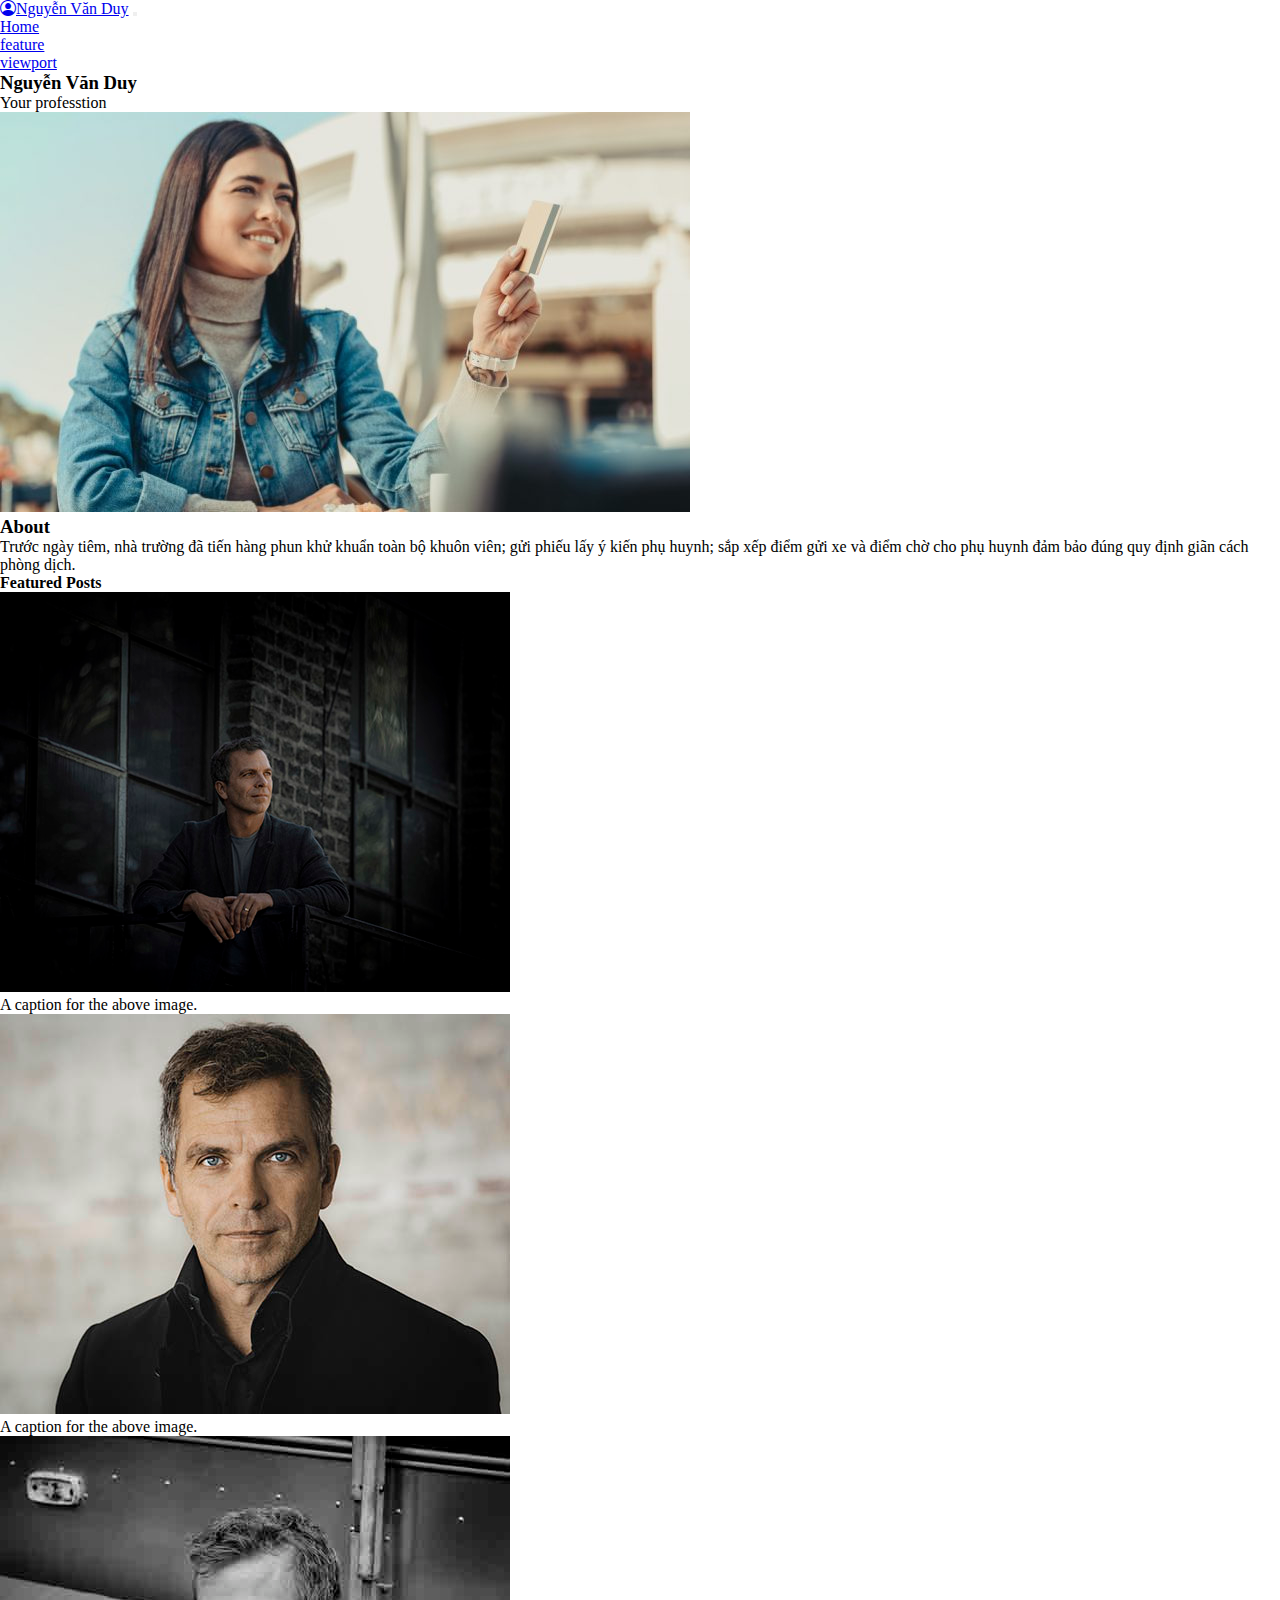
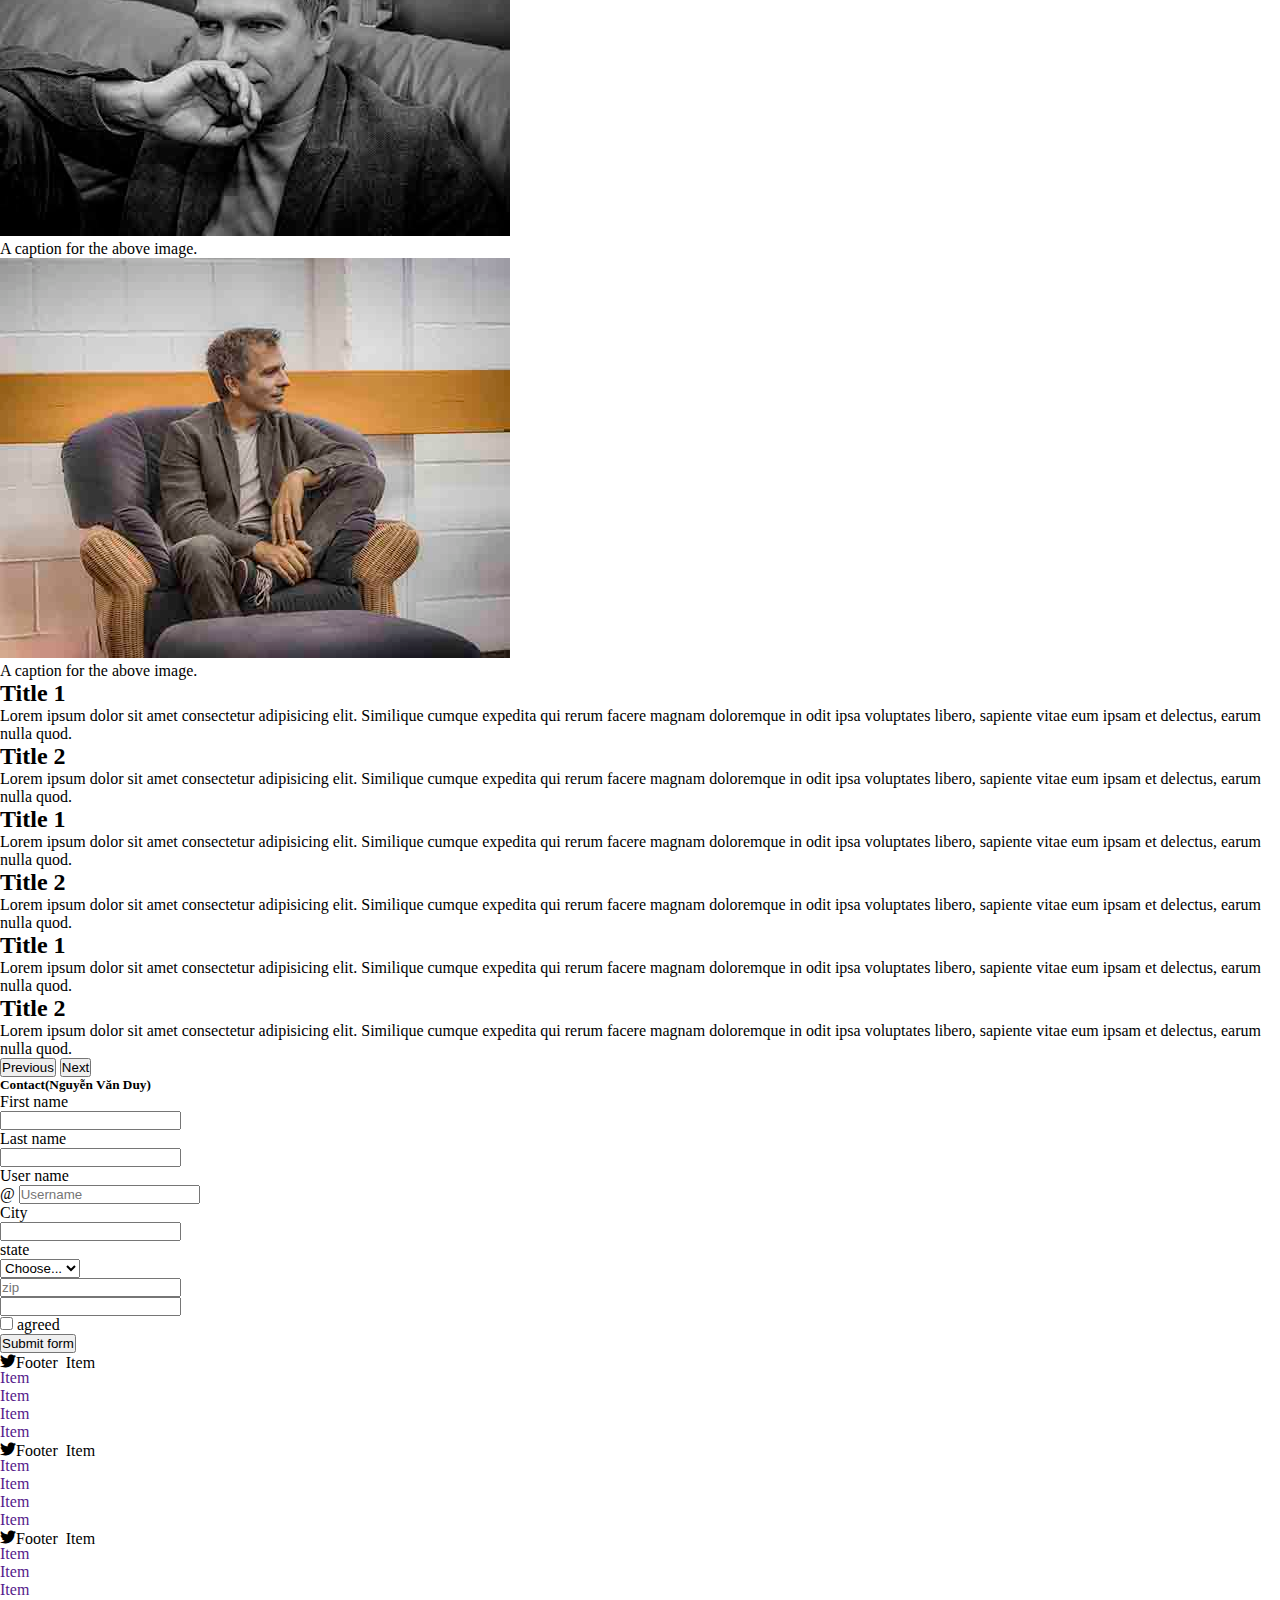
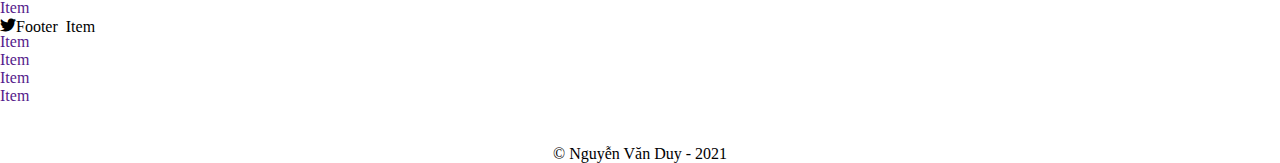
<file: home.html>
<!DOCTYPE html>
<html lang="en">

<head>
  <meta charset="UTF-8">
  <meta http-equiv="X-UA-Compatible" content="IE=edge">
  <meta name="viewport" content="width=device-width, initial-scale=1">
  <title>project1</title>
  <link href="https://cdn.jsdelivr.net/npm/bootstrap@5.1.3/dist/css/bootstrap.min.css" rel="stylesheet"
    integrity="sha384-1BmE4kWBq78iYhFldvKuhfTAU6auU8tT94WrHftjDbrCEXSU1oBoqyl2QvZ6jIW3" crossorigin="anonymous">
  <link rel="stylesheet" href="https://cdn.jsdelivr.net/npm/bootstrap-icons@1.7.1/font/bootstrap-icons.css">
  <link rel="stylesheet" href="./style.css">
  <link rel="stylesheet" href="./i-con/themify-icons/themify-icons.css">
</head>

<body>

  <div class="container-fluid header">
    <div class="row">
      <div class="col-mb-12">
        <nav class="navbar navbar-expand-lg navbar-light bg-light">
          <div class="container-fluid">
            <a class="navbar-brand" href="#"><i class="bi bi-person-circle"></i>Nguyễn Văn Duy</a>
            <button class="navbar-toggler" type="button" data-bs-toggle="collapse"
              data-bs-target="#navbarSupportedContent" aria-controls="navbarSupportedContent" aria-expanded="false"
              aria-label="Toggle navigation">
              <span class="navbar-toggler-icon"></span>
            </button>
            <div class="collapse navbar-collapse" id="navbarSupportedContent">
              <ul class="navbar-nav ms-auto mb-2 mb-lg-0">

                <li class="nav-item">
                  <a class="nav-link active" aria-current="page" href="home.html">Home</a>
                </li>
                <li class="nav-item">
                  <a class="nav-link" href="post.html">feature </a>
                </li>
                <li class="nav-item">
                  <a class="nav-link" href="view.html">viewport</a>
                </li>
            </div>
          </div>
        </nav>
      </div>
    </div>
  </div>


  <div class="home">
    <div class="container mt-3">
      <h3>Nguyễn Văn Duy</h3>
      <p>Your professtion</p>
      <div class="row">
        <div class="col-md-6">
          <img src="./img/img1.jpeg" class="img-fluid rounded" alt="">
        </div>
        <div class="col-md-6">
          <h3>About</h3>
          <p>Trước ngày tiêm, nhà trường đã tiến hàng phun khử khuẩn toàn bộ khuôn viên; gửi phiếu lấy ý kiến phụ huynh;
            sắp xếp điểm gửi xe và điểm chờ cho phụ huynh đảm bảo đúng quy định giãn cách phòng dịch.</p>
        </div>
      </div>

      <div class="row">
        <h4 class="mt-5">Featured Posts</h4>
        <div class="col-md-3">
          <figure class="figure">
            <img src="./img/img2.jpeg" class="figure-img img-fluid rounded" alt="...">
            <figcaption class="figure-caption">A caption for the above image.</figcaption>
          </figure>
        </div>
        <div class="col-md-3">
          <figure class="figure">
            <img src="./img/img3.jpeg" class="figure-img img-fluid rounded" alt="...">
            <figcaption class="figure-caption">A caption for the above image.</figcaption>
          </figure>
        </div>
        <div class="col-md-3">
          <figure class="figure">
            <img src="./img/img5.jpeg" class="figure-img img-fluid rounded" alt="...">
            <figcaption class="figure-caption">A caption for the above image.</figcaption>
          </figure>
        </div>
        <div class="col-md-3">
          <figure class="figure">
            <img src="./img/img6.jpeg" class="figure-img img-fluid rounded" alt="...">
            <figcaption class="figure-caption">A caption for the above image.</figcaption>
          </figure>
        </div>
      </div>
    </div>

    <div class="container-fluid">
      <div id="carouselExampleControls" class="carousel slide" data-bs-ride="carousel">
        <div class="carousel-inner">
          <div class="carousel-item active">
            <div class="row">
              <div class="col-md-6">
                <h2>Title 1</h2>
                <p>Lorem ipsum dolor sit amet consectetur adipisicing elit. Similique cumque expedita qui rerum facere
                  magnam doloremque in odit ipsa voluptates libero, sapiente vitae eum ipsam et delectus, earum nulla
                  quod.</p>
              </div>
              <div class="col-md-6">
                <h2>Title 2</h2>
                <p>Lorem ipsum dolor sit amet consectetur adipisicing elit. Similique cumque expedita qui rerum facere
                  magnam doloremque in odit ipsa voluptates libero, sapiente vitae eum ipsam et delectus, earum nulla
                  quod.</p>
              </div>
            </div>
          </div>
          <div class="carousel-item">
            <div class="row">
              <div class="col-md-6">
                <h2>Title 1</h2>
                <p>Lorem ipsum dolor sit amet consectetur adipisicing elit. Similique cumque expedita qui rerum facere
                  magnam doloremque in odit ipsa voluptates libero, sapiente vitae eum ipsam et delectus, earum nulla
                  quod.</p>
              </div>
              <div class="col-md-6">
                <h2>Title 2</h2>
                <p>Lorem ipsum dolor sit amet consectetur adipisicing elit. Similique cumque expedita qui rerum facere
                  magnam doloremque in odit ipsa voluptates libero, sapiente vitae eum ipsam et delectus, earum nulla
                  quod.</p>
              </div>
            </div>
          </div>
          <div class="carousel-item">
            <div class="row">
              <div class="col-md-6">
                <h2>Title 1</h2>
                <p>Lorem ipsum dolor sit amet consectetur adipisicing elit. Similique cumque expedita qui rerum facere
                  magnam doloremque in odit ipsa voluptates libero, sapiente vitae eum ipsam et delectus, earum nulla
                  quod.</p>
              </div>
              <div class="col-md-6">
                <h2>Title 2</h2>
                <p>Lorem ipsum dolor sit amet consectetur adipisicing elit. Similique cumque expedita qui rerum facere
                  magnam doloremque in odit ipsa voluptates libero, sapiente vitae eum ipsam et delectus, earum nulla
                  quod.</p>
              </div>
            </div>
          </div>
        </div>
        <button class="carousel-control-prev" type="button" data-bs-target="#carouselExampleControls"
          data-bs-slide="prev">
          <span class="carousel-control-prev-icon" aria-hidden="true"></span>
          <span class="visually-hidden">Previous</span>
        </button>
        <button class="carousel-control-next" type="button" data-bs-target="#carouselExampleControls"
          data-bs-slide="next">
          <span class="carousel-control-next-icon" aria-hidden="true"></span>
          <span class="visually-hidden">Next</span>
        </button>
      </div>
    </div>

    <div class="container">
      <h5 class="mt-4">Contact(Nguyễn Văn Duy)</h5>
      <div class="row mt-3">
        <div class="col-md-4">
          <div class="name">First name </div>
          <div class="input-group">

            <input type="text" aria-label="First name" class="form-control">
          </div>
        </div>
        <div class="col-md-4">
          <div class="name">Last name </div>
          <div class="input-group">
            <input type="text" aria-label="Last name" class="form-control">
          </div>
        </div>
        <div class="col-md-4">
          <div class="name">User name </div>
          <div class="input-group">
            <div class="input-group flex-nowrap">
              <span class="input-group-text" id="addon-wrapping">@</span>
              <input type="text" class="form-control" placeholder="Username" aria-label="Username"
                aria-describedby="addon-wrapping">
            </div>
          </div>
        </div>
      </div>
    </div>


    <div class="container">
      <div class="row mt-3">
        <div class="col-md-6">
          <div class="name">City </div>
          <div class="input-group">
            <input type="text" aria-label="Last name" class="form-control">
          </div>
        </div>
        <div class="col-md-3">
          <div class="name">state</div>
          <div class="input-group ">
            <select class="form-select" id="inputGroupSelect01">
              <option selected>Choose...</option>
              <option value="1">One</option>
              <option value="2">Two</option>
              <option value="3">Three</option>
            </select>
          </div>
        </div>
        <div class="col-md-3">

          <div class="input-group">
            <input type="text" placeholder="zip" aria-label="Last name" class="form-control">
          </div>
          <div class="input-group">
            <input type="text" aria-label="Last name" class="form-control">
          </div>

        </div>
      </div>

    </div>

    <div class="container">
      <div class="mb-3 form-check">
        <input type="checkbox" class="form-check-input" id="exampleCheck1">
        <label class="form-check-label" for="exampleCheck1">agreed</label>
      </div>
      <button type="submit" class="btn btn-primary">Submit form</button>
    </div>

    <div class="footer">
      <div class="container mt-5">
        <div class="row text-center">
          <div class="col-md-3 item-one">
            <div class="ti-twitter-alt">Footer Item</div>
            <p><a href="">Item</a></p>
            <p><a href="">Item</a></p>
            <p><a href="">Item</a></p>
            <p><a href="">Item</a></p>
          </div>
          <div class="col-md-3">
            <div class="ti-twitter-alt">Footer Item</div>
            <p><a href="">Item</a></p>
            <p><a href="">Item</a></p>
            <p><a href="">Item</a></p>
            <p><a href="">Item</a></p>
          </div>
          <div class="col-md-3">
            <div class="ti-twitter-alt">Footer Item</div>
            <p><a href="">Item</a></p>
            <p><a href="">Item</a></p>
            <p><a href="">Item</a></p>
            <p><a href="">Item</a></p>
          </div>
          <div class="col-md-3">
            <div class="ti-twitter-alt">Footer Item</div>
            <p><a href="">Item</a></p>
            <p><a href="">Item</a></p>
            <p><a href="">Item</a></p>
            <p><a href="">Item</a></p>
          </div>

        </div>

      </div>
      <div class="end pb-5">
        <p>© Nguyễn Văn Duy - 2021</p>
      </div>
    </div>

  </div>





  <script src="https://cdn.jsdelivr.net/npm/bootstrap@5.1.3/dist/js/bootstrap.bundle.min.js"
    integrity="sha384-ka7Sk0Gln4gmtz2MlQnikT1wXgYsOg+OMhuP+IlRH9sENBO0LRn5q+8nbTov4+1p"
    crossorigin="anonymous"></script>
</body>

</html>
</file>
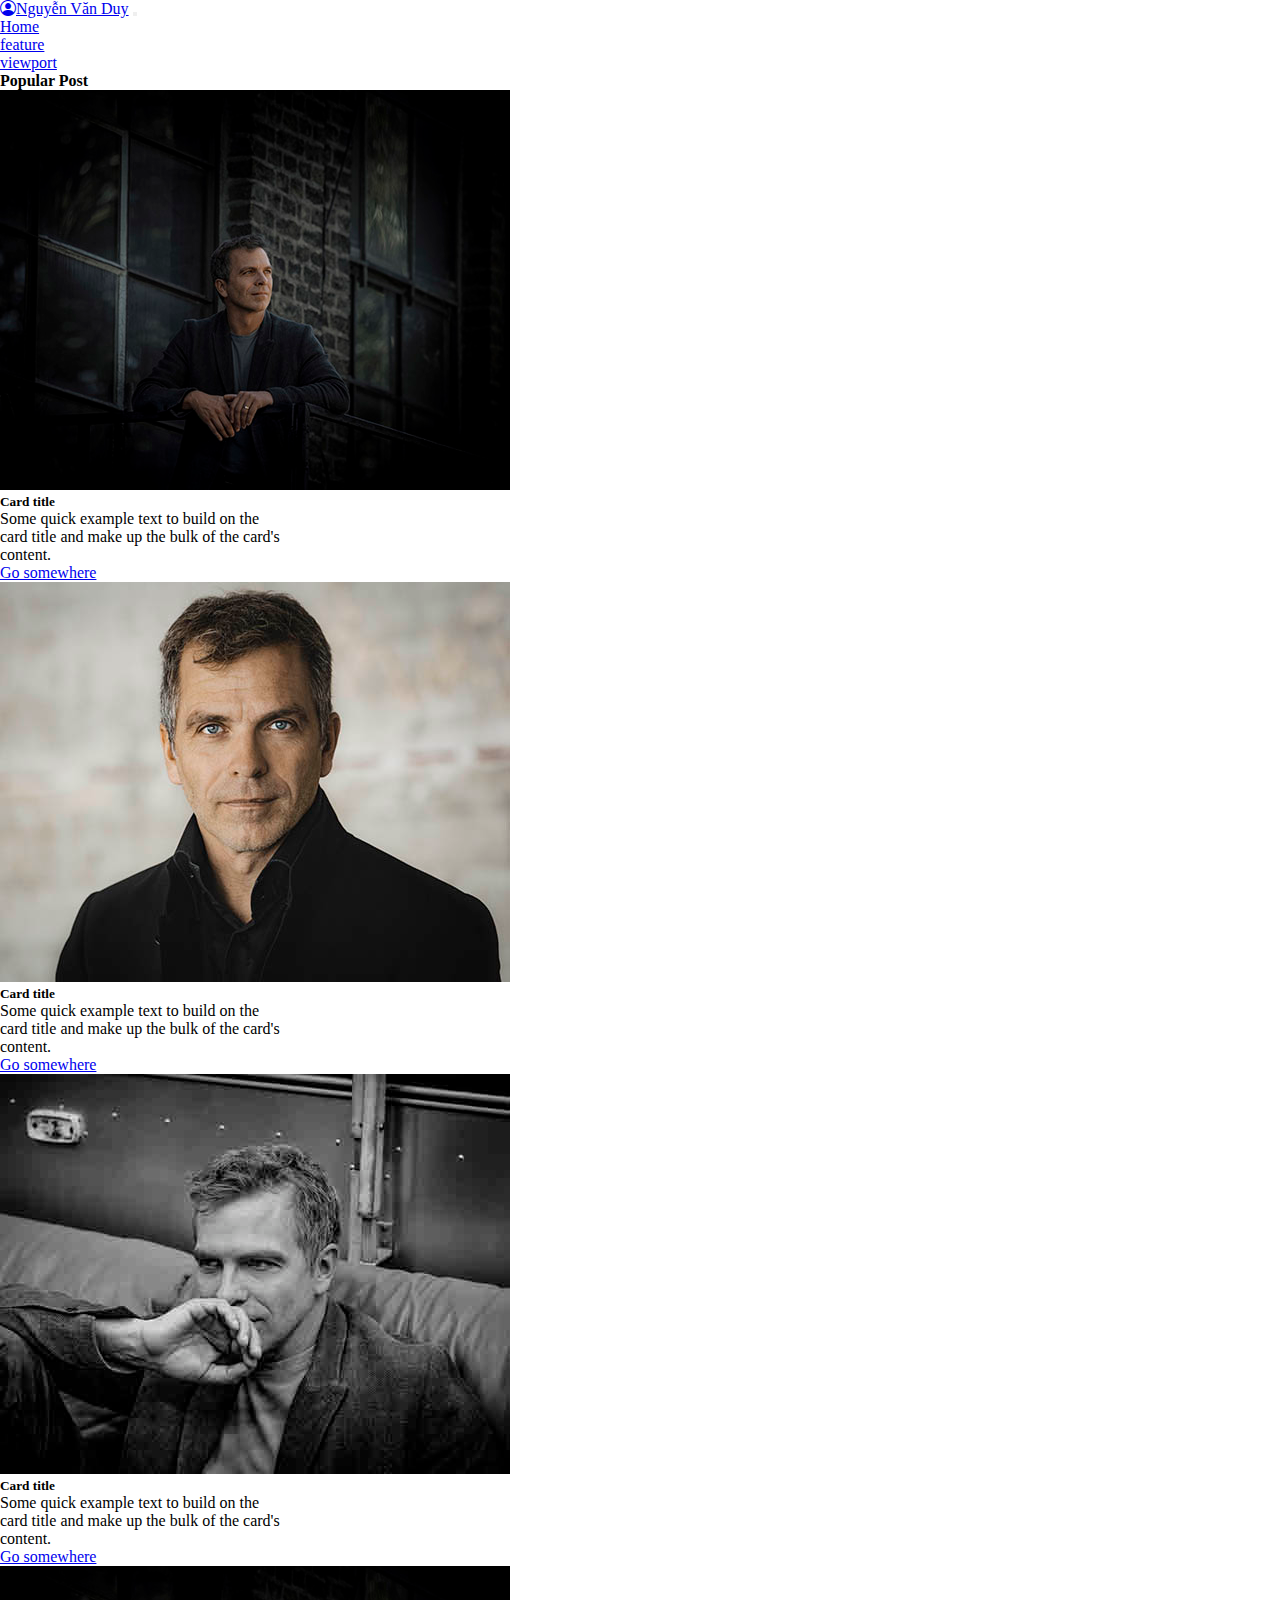
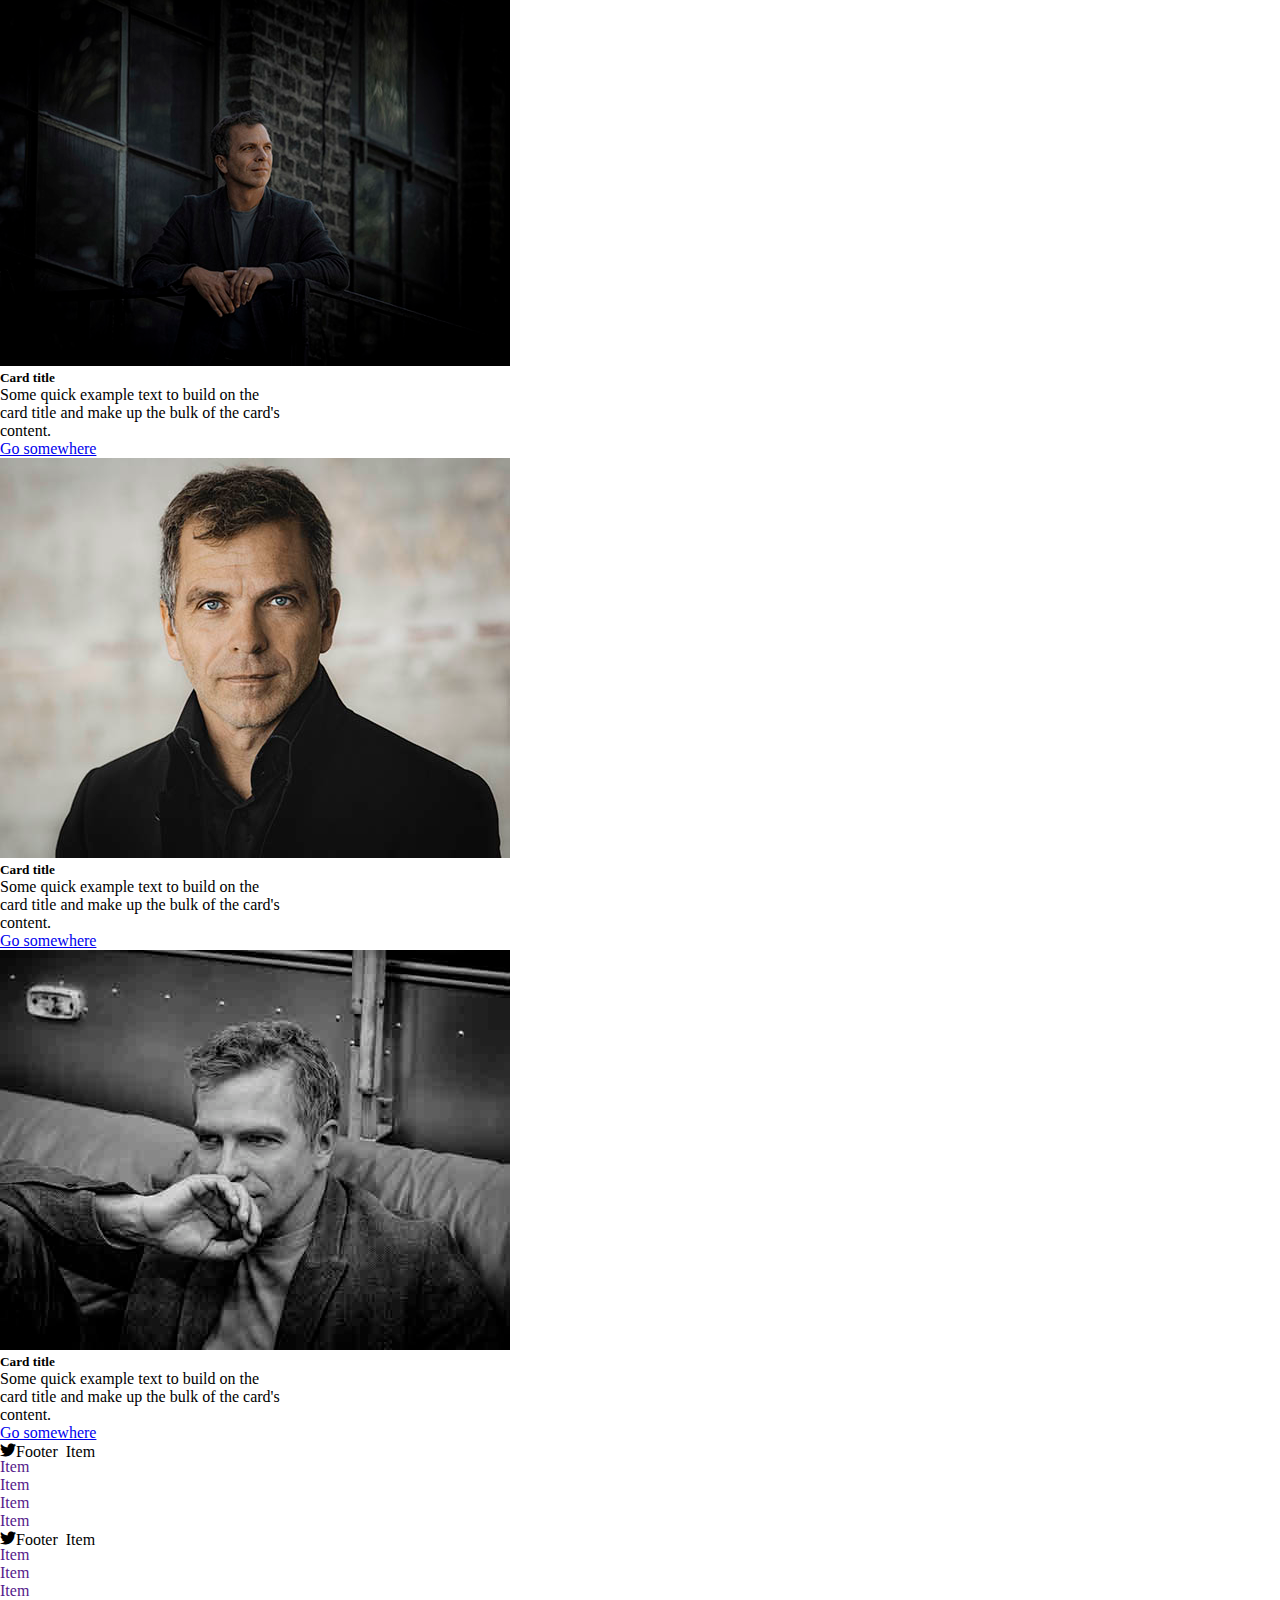
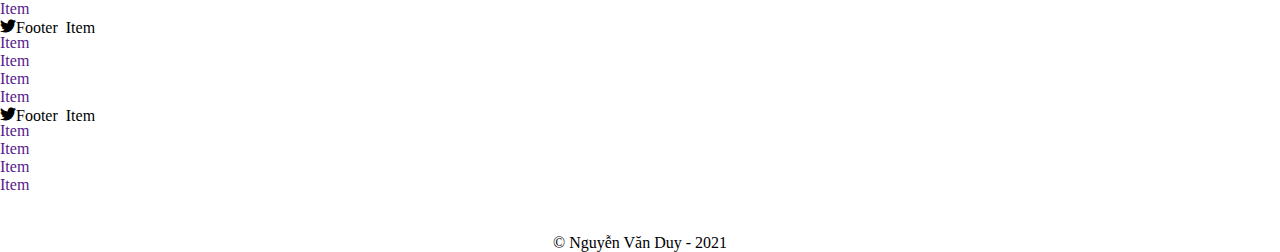
<file: post.html>
<!DOCTYPE html>
<html lang="en">

<head>
  <meta charset="UTF-8">
  <meta http-equiv="X-UA-Compatible" content="IE=edge">
  <meta name="viewport" content="width=device-width, initial-scale=1">
  <title>project1</title>
  <link href="https://cdn.jsdelivr.net/npm/bootstrap@5.1.3/dist/css/bootstrap.min.css" rel="stylesheet"
    integrity="sha384-1BmE4kWBq78iYhFldvKuhfTAU6auU8tT94WrHftjDbrCEXSU1oBoqyl2QvZ6jIW3" crossorigin="anonymous">
  <link rel="stylesheet" href="https://cdn.jsdelivr.net/npm/bootstrap-icons@1.7.1/font/bootstrap-icons.css">
  <link rel="stylesheet" href="./style.css">
  <link rel="stylesheet" href="./i-con/themify-icons/themify-icons.css">
</head>

<body>
  <div class="container-fluid">
    <div class="row">
      <div class="col-mb-12">
        <nav class="navbar navbar-expand-lg navbar-light bg-light">
          <div class="container-fluid">
            <a class="navbar-brand" href="#"><i class="bi bi-person-circle"></i>Nguyễn Văn Duy</a>
            <button class="navbar-toggler" type="button" data-bs-toggle="collapse"
              data-bs-target="#navbarSupportedContent" aria-controls="navbarSupportedContent" aria-expanded="false"
              aria-label="Toggle navigation">
              <span class="navbar-toggler-icon"></span>
            </button>
            <div class="collapse navbar-collapse" id="navbarSupportedContent">
              <ul class="navbar-nav ms-auto mb-2 mb-lg-0">

                <li class="nav-item">
                  <a class="nav-link active" aria-current="page" href="index.html">Home</a>
                </li>
                <li class="nav-item">
                  <a class="nav-link" href="post.html">feature </a>
                </li>
                <li class="nav-item">
                  <a class="nav-link" href="view.html">viewport</a>
                </li>
            </div>
          </div>
        </nav>
      </div>
    </div>
  </div>

  <div class="post">
    <div class="container mt-4">
      <h4 class="fw-normal">Popular Post</h4>
      <div class="row mt-3">

        <div class="col-md-4">
          <div class="card" style="width: 18rem;">
            <img src="./img/img2.jpeg" class="card-img-top img-fluid rounded" alt="...">
            <div class="card-body">
              <h5 class="card-title">Card title</h5>
              <p class="card-text">Some quick example text to build on the card title and make up the bulk of the card's
                content.</p>
              <a href="#" class="btn btn-primary">Go somewhere</a>
            </div>
          </div>
        </div>

        <div class="col-md-4">
          <div class="card" style="width: 18rem;">
            <img src="./img/img3.jpeg" class="card-img-top" alt="...">
            <div class="card-body">
              <h5 class="card-title">Card title</h5>
              <p class="card-text">Some quick example text to build on the card title and make up the bulk of the card's
                content.</p>
              <a href="#" class="btn btn-primary">Go somewhere</a>
            </div>
          </div>
        </div>

        <div class="col-md-4">
          <div class="card" style="width: 18rem;">
            <img src="./img/img5.jpeg" class="card-img-top" alt="...">
            <div class="card-body">
              <h5 class="card-title">Card title</h5>
              <p class="card-text">Some quick example text to build on the card title and make up the bulk of the card's
                content.</p>
              <a href="#" class="btn btn-primary">Go somewhere</a>
            </div>
          </div>
        </div>

        <div class="col-md-4">
          <div class="card" style="width: 18rem;">
            <img src="./img/img2.jpeg" class="card-img-top" alt="...">
            <div class="card-body">
              <h5 class="card-title">Card title</h5>
              <p class="card-text">Some quick example text to build on the card title and make up the bulk of the card's
                content.</p>
              <a href="#" class="btn btn-primary">Go somewhere</a>
            </div>
          </div>
        </div>

        <div class="col-md-4">
          <div class="card" style="width: 18rem;">
            <img src="./img/img3.jpeg" class="card-img-top" alt="...">
            <div class="card-body">
              <h5 class="card-title">Card title</h5>
              <p class="card-text">Some quick example text to build on the card title and make up the bulk of the card's
                content.</p>
              <a href="#" class="btn btn-primary">Go somewhere</a>
            </div>
          </div>
        </div>

        <div class="col-md-4">
          <div class="card" style="width: 18rem;">
            <img src="./img/img5.jpeg" class="card-img-top" alt="...">
            <div class="card-body">
              <h5 class="card-title">Card title</h5>
              <p class="card-text">Some quick example text to build on the card title and make up the bulk of the card's
                content.</p>
              <a href="#" class="btn btn-primary">Go somewhere</a>
            </div>
          </div>
        </div>


        <div class="footer">
          <div class="container mt-5">
            <div class="row text-center">
              <div class="col-md-3 item-one">
                <div class="ti-twitter-alt">Footer Item</div>
                <p><a href="">Item</a></p>
                <p><a href="">Item</a></p>
                <p><a href="">Item</a></p>
                <p><a href="">Item</a></p>
              </div>
              <div class="col-md-3">
                <div class="ti-twitter-alt">Footer Item</div>
                <p><a href="">Item</a></p>
                <p><a href="">Item</a></p>
                <p><a href="">Item</a></p>
                <p><a href="">Item</a></p>
              </div>
              <div class="col-md-3">
                <div class="ti-twitter-alt">Footer Item</div>
                <p><a href="">Item</a></p>
                <p><a href="">Item</a></p>
                <p><a href="">Item</a></p>
                <p><a href="">Item</a></p>
              </div>
              <div class="col-md-3">
                <div class="ti-twitter-alt">Footer Item</div>
                <p><a href="">Item</a></p>
                <p><a href="">Item</a></p>
                <p><a href="">Item</a></p>
                <p><a href="">Item</a></p>
              </div>

            </div>

          </div>
          <div class="end pb-5">
            <p>© Nguyễn Văn Duy - 2021</p>
          </div>
        </div>

      </div>
    </div>
  </div>

  <script src="https://cdn.jsdelivr.net/npm/bootstrap@5.1.3/dist/js/bootstrap.bundle.min.js"
    integrity="sha384-ka7Sk0Gln4gmtz2MlQnikT1wXgYsOg+OMhuP+IlRH9sENBO0LRn5q+8nbTov4+1p"
    crossorigin="anonymous"></script>

</body>

</html>
</file>
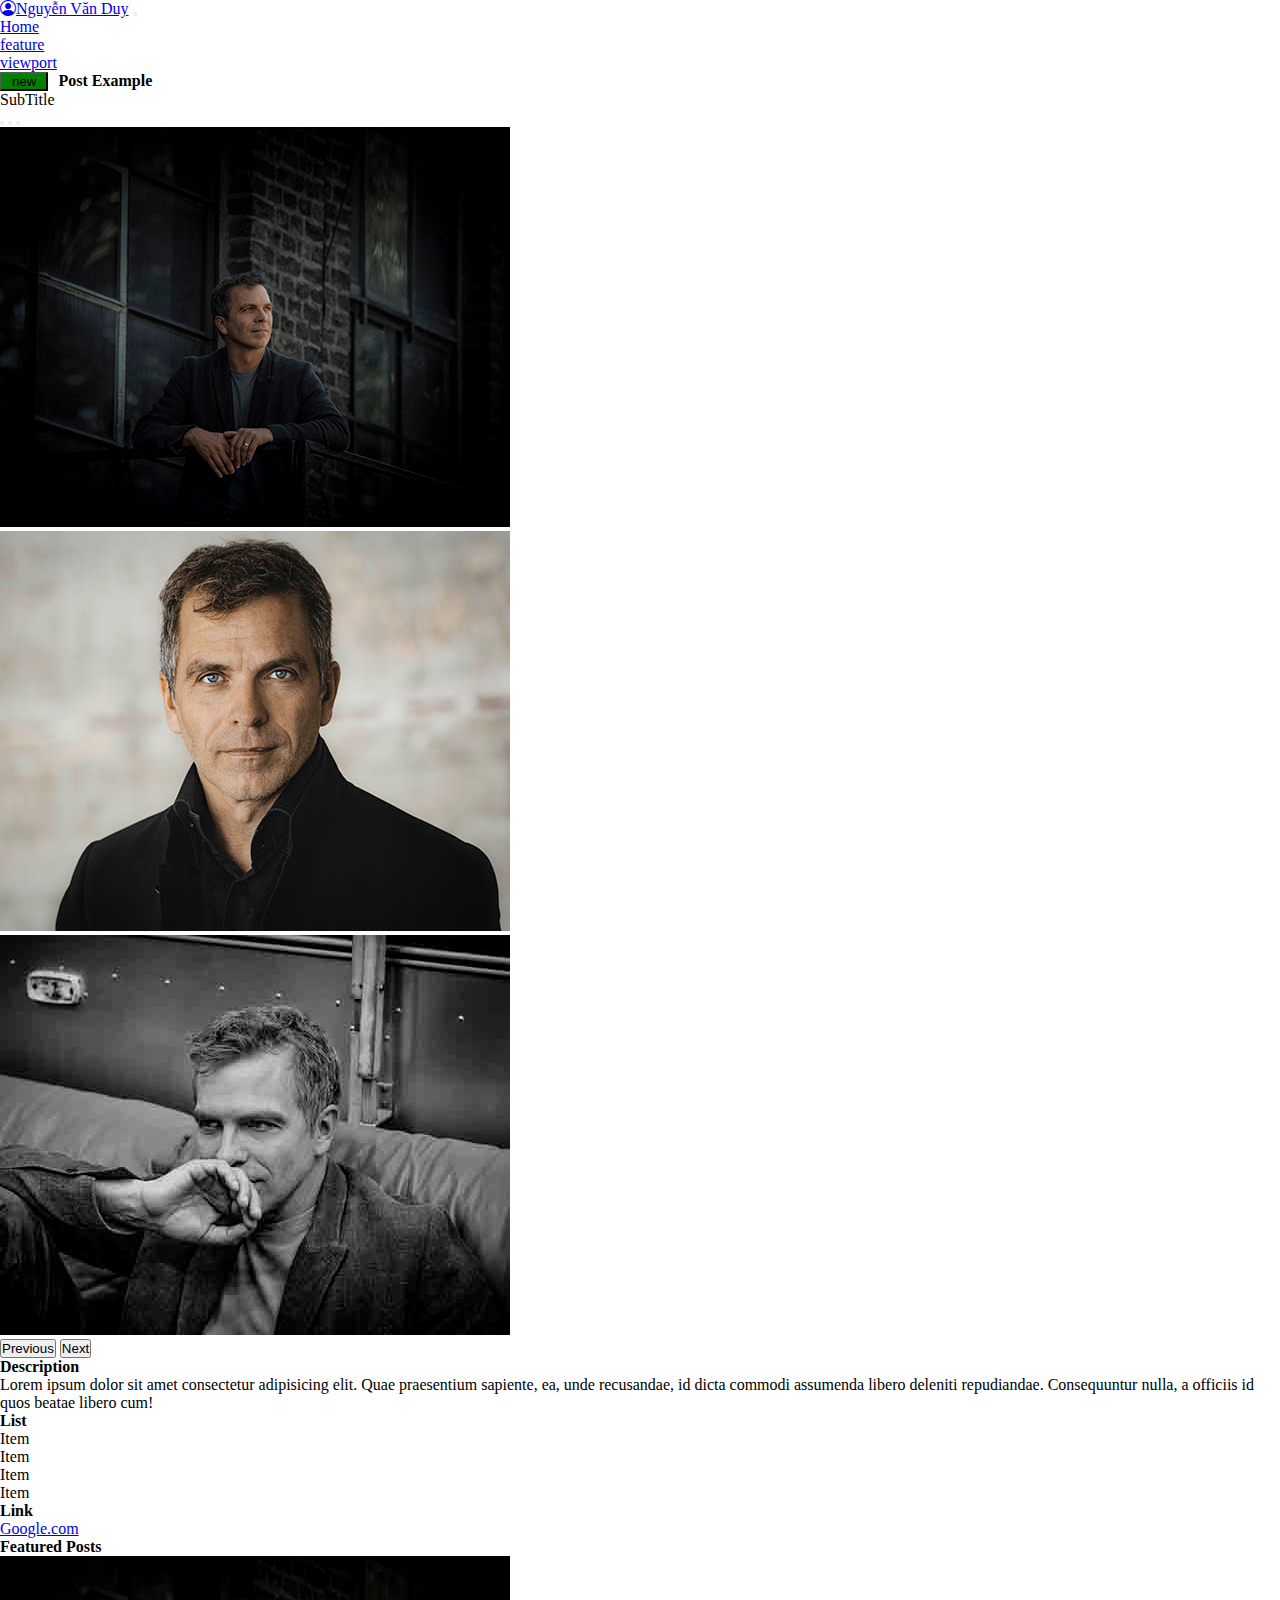
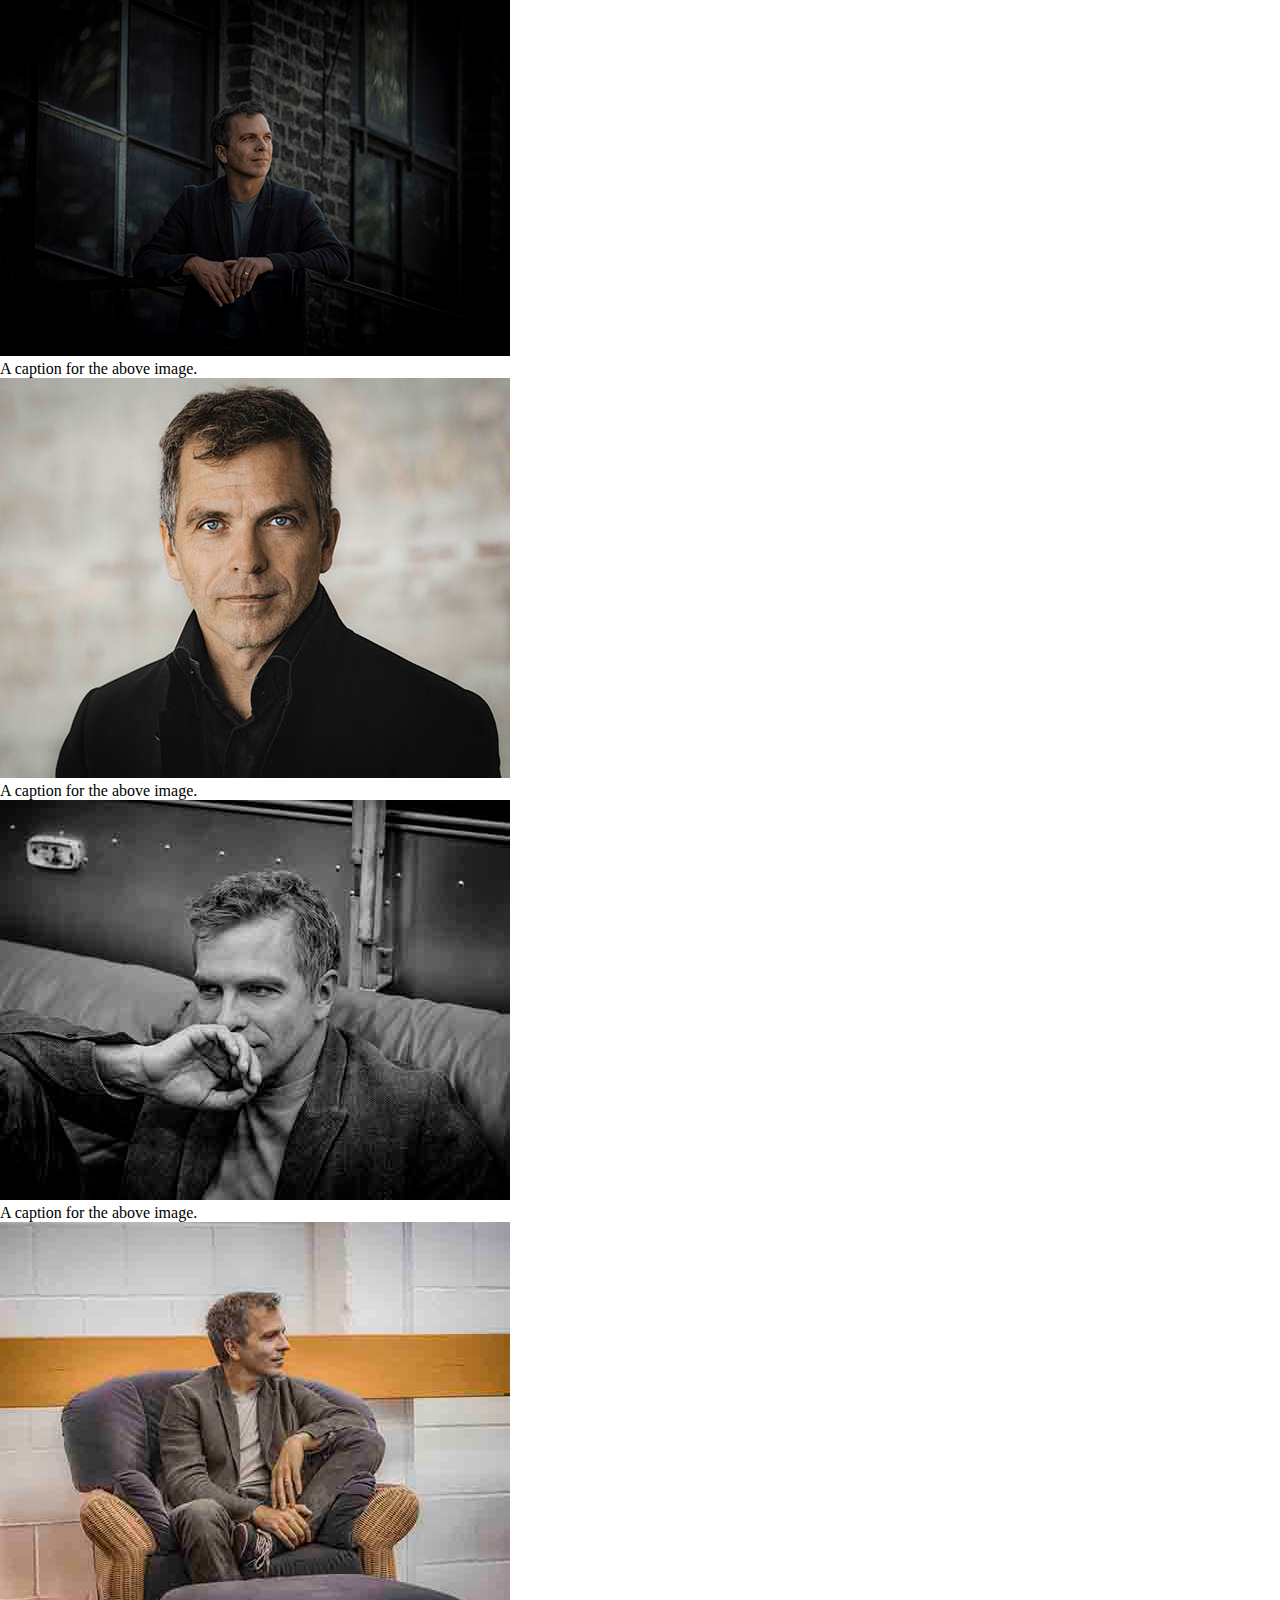
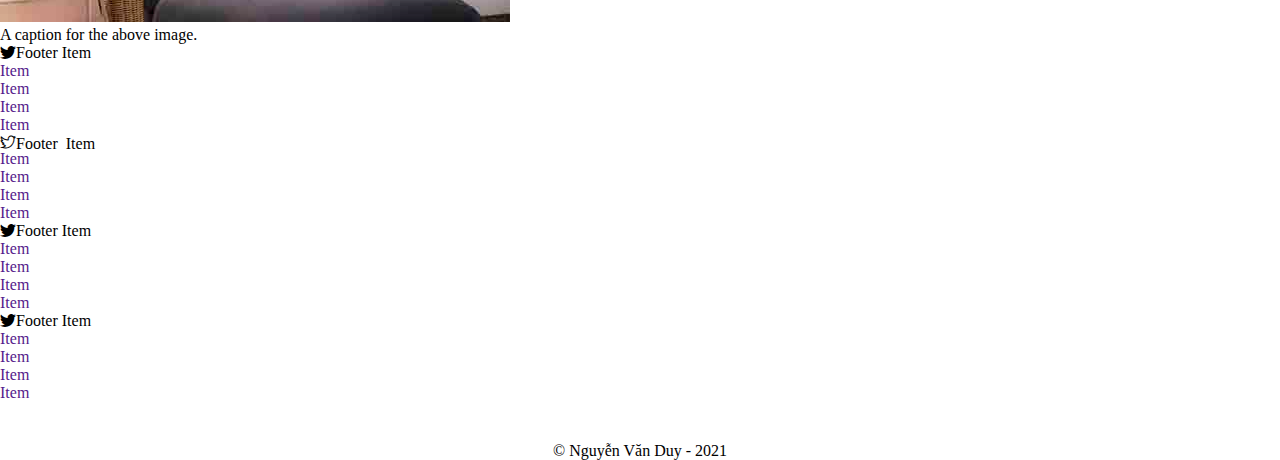
<file: view.html>
<!DOCTYPE html>
<html lang="en">

<head>
  <meta charset="UTF-8">
  <meta http-equiv="X-UA-Compatible" content="IE=edge">
  <meta name="viewport" content="width=device-width, initial-scale=1">
  <title>project1</title>
  <link href="https://cdn.jsdelivr.net/npm/bootstrap@5.1.3/dist/css/bootstrap.min.css" rel="stylesheet"
    integrity="sha384-1BmE4kWBq78iYhFldvKuhfTAU6auU8tT94WrHftjDbrCEXSU1oBoqyl2QvZ6jIW3" crossorigin="anonymous">
  <link rel="stylesheet" href="https://cdn.jsdelivr.net/npm/bootstrap-icons@1.7.1/font/bootstrap-icons.css">
  <link rel="stylesheet" href="./style.css">
  <link rel="stylesheet" href="./i-con/themify-icons/themify-icons.css">
</head>

<body>

  <div class="container-fluid ">
    <div class="row">
      <div class="col-mb-12">
        <nav class="navbar navbar-expand-lg navbar-light bg-light">
          <div class="container-fluid">
            <a class="navbar-brand" href="#"><i class="bi bi-person-circle"></i>Nguyễn Văn Duy</a>
            <button class="navbar-toggler" type="button" data-bs-toggle="collapse"
              data-bs-target="#navbarSupportedContent" aria-controls="navbarSupportedContent" aria-expanded="false"
              aria-label="Toggle navigation">
              <span class="navbar-toggler-icon"></span>
            </button>
            <div class="collapse navbar-collapse" id="navbarSupportedContent">
              <ul class="navbar-nav ms-auto mb-2 mb-lg-0">

                <li class="nav-item">
                  <a class="nav-link active" aria-current="page" href="index.html">Home</a>
                </li>
                <li class="nav-item">
                  <a class="nav-link" href="post.html">feature </a>
                </li>
                <li class="nav-item">
                  <a class="nav-link" href="view.html">viewport</a>
                </li>
            </div>
          </div>
        </nav>
      </div>
    </div>
  </div>

  <div class="view ">
    <div class="container-fluid">
      <div class="container mt-5">
        <div class="row mb-2">

          <div class="header">
            <div class="fresh">
              <button>new</button>
              <h4>Post Example</h4>
            </div>
          </div>
          <p class="mt-3 text-muted">SubTitle</p>

          <div class="col-md-6">
            <div id="carouselExampleIndicators" class="carousel slide" data-bs-ride="carousel">
              <div class="carousel-indicators">
                <button type="button" data-bs-target="#carouselExampleIndicators" data-bs-slide-to="0" class="active"
                  aria-current="true" aria-label="Slide 1"></button>
                <button type="button" data-bs-target="#carouselExampleIndicators" data-bs-slide-to="1"
                  aria-label="Slide 2"></button>
                <button type="button" data-bs-target="#carouselExampleIndicators" data-bs-slide-to="2"
                  aria-label="Slide 3"></button>
              </div>
              <div class="carousel-inner">
                <div class="carousel-item active">
                  <img src="./img/img2.jpeg" class="d-block w-100" alt="...">
                </div>
                <div class="carousel-item">
                  <img src="./img/img3.jpeg" class="d-block w-100" alt="...">
                </div>
                <div class="carousel-item">
                  <img src="./img/img5.jpeg" class="d-block w-100" alt="...">
                </div>
              </div>
              <button class="carousel-control-prev" type="button" data-bs-target="#carouselExampleIndicators"
                data-bs-slide="prev">
                <span class="carousel-control-prev-icon" aria-hidden="true"></span>
                <span class="visually-hidden">Previous</span>
              </button>
              <button class="carousel-control-next" type="button" data-bs-target="#carouselExampleIndicators"
                data-bs-slide="next">
                <span class="carousel-control-next-icon" aria-hidden="true"></span>
                <span class="visually-hidden">Next</span>
              </button>
            </div>
          </div>
          <div class="col-md-6">
            <h4>Description</h4>
            <p>Lorem ipsum dolor sit amet consectetur adipisicing elit. Quae praesentium sapiente, ea, unde recusandae,
              id dicta commodi assumenda libero deleniti repudiandae. Consequuntur nulla, a officiis id quos beatae
              libero cum!</p>
            <div class="List">
              <div class="nav-item">
                <h4>List</h4>
                <ul>
                  <li class="list-item">Item</li>
                  <li class="list-item">Item</li>
                  <li class="list-item">Item</li>
                  <li class="list-item">Item</li>
                </ul>
              </div>
            </div>
            <div class="link">
              <h4>Link</h4>
              <a href="https://www.google.com/">Google.com</a>
            </div>
          </div>
        </div>
      </div>
    </div>

    <div class="container">
      <div class="row">
        <h4 class="mt-5">Featured Posts</h4>
        <div class="col-md-3">
          <figure class="figure">
            <img src="./img/img2.jpeg" class="figure-img img-fluid rounded" alt="...">
            <figcaption class="figure-caption">A caption for the above image.</figcaption>
          </figure>
        </div>
        <div class="col-md-3">
          <figure class="figure">
            <img src="./img/img3.jpeg" class="figure-img img-fluid rounded" alt="...">
            <figcaption class="figure-caption">A caption for the above image.</figcaption>
          </figure>
        </div>
        <div class="col-md-3">
          <figure class="figure">
            <img src="./img/img5.jpeg" class="figure-img img-fluid rounded" alt="...">
            <figcaption class="figure-caption">A caption for the above image.</figcaption>
          </figure>
        </div>
        <div class="col-md-3">
          <figure class="figure">
            <img src="./img/img6.jpeg" class="figure-img img-fluid rounded" alt="...">
            <figcaption class="figure-caption">A caption for the above image.</figcaption>
          </figure>
        </div>
      </div>
    </div>

    <div class="footer">
      <div class="container mt-5">
        <div class="row text-center">
          <div class="col-md-3 item-one">
            <div class="bi bi-twitter">Footer Item</div>
            <p><a href="">Item</a></p>
            <p><a href="">Item</a></p>
            <p><a href="">Item</a></p>
            <p><a href="">Item</a></p>
          </div>
          <div class="col-md-3">
            <div class="ti ti-twitter">Footer Item</div>
            <p><a href="">Item</a></p>
            <p><a href="">Item</a></p>
            <p><a href="">Item</a></p>
            <p><a href="">Item</a></p>
          </div>
          <div class="col-md-3">
            <div class="bi bi-twitter">Footer Item</div>
            <p><a href="">Item</a></p>
            <p><a href="">Item</a></p>
            <p><a href="">Item</a></p>
            <p><a href="">Item</a></p>
          </div>
          <div class="col-md-3">
            <div class="bi bi-twitter">Footer Item</div>
            <p><a href="">Item</a></p>
            <p><a href="">Item</a></p>
            <p><a href="">Item</a></p>
            <p><a href="">Item</a></p>
          </div>

        </div>

      </div>
      <div class="end pb-5">
        <p>© Nguyễn Văn Duy - 2021</p>
      </div>
    </div>

  </div>

  <script src="https://cdn.jsdelivr.net/npm/bootstrap@5.1.3/dist/js/bootstrap.bundle.min.js"
    integrity="sha384-ka7Sk0Gln4gmtz2MlQnikT1wXgYsOg+OMhuP+IlRH9sENBO0LRn5q+8nbTov4+1p"
    crossorigin="anonymous"></script>
</body>

</html>
</file>
<file: style.css>
*{
    padding: 0;
    margin: 0;
    box-sizing: border-box;
}
.col-mb-12{
    padding: 0;
}
.introduction{
    display: flex;
}

.container{
}
.footer{
    back
}ground-color: azure;
    height: 200px;
.post{
    display: flex;
    justify-content: center;
    margin-top: 200px;
}
.view{
}
.view .fresh {
    display: flex;
}
.view .fresh button {
    background-color: green;
    padding:0 10px;
    margin-right: 10px;
}
.footer{
    height: auto;
}
.footer a{
    text-decoration: none;
}
.end {
    
    text-align: center;
    margin-top: 40px;
    
}
/* mobile*/

@media screen and (max-width: 767px) {
    .footer .row .col-md-3{
        width: 200px;
    }
    .footer p{
        margin: 0;
    }
}

/* ipad */
@media screen and (min-width: 1025) {
    
}
/* pc */
</file>
<file: i-con/themify-icons/themify-icons.css>
@font-face {
	font-family: 'themify';
	src:url('fonts/themify.eot?-fvbane');
	src:url('fonts/themify.eot?#iefix-fvbane') format('embedded-opentype'),
		url('fonts/themify.woff?-fvbane') format('woff'),
		url('fonts/themify.ttf?-fvbane') format('truetype'),
		url('fonts/themify.svg?-fvbane#themify') format('svg');
	font-weight: normal;
	font-style: normal;
}

[class^="ti-"], [class*=" ti-"] {
	font-family: 'themify';
	speak: none;
	font-style: normal;
	font-weight: normal;
	font-variant: normal;
	text-transform: none;
	line-height: 1;

	/* Better Font Rendering =========== */
	-webkit-font-smoothing: antialiased;
	-moz-osx-font-smoothing: grayscale;
}

.ti-wand:before {
	content: "\e600";
}
.ti-volume:before {
	content: "\e601";
}
.ti-user:before {
	content: "\e602";
}
.ti-unlock:before {
	content: "\e603";
}
.ti-unlink:before {
	content: "\e604";
}
.ti-trash:before {
	content: "\e605";
}
.ti-thought:before {
	content: "\e606";
}
.ti-target:before {
	content: "\e607";
}
.ti-tag:before {
	content: "\e608";
}
.ti-tablet:before {
	content: "\e609";
}
.ti-star:before {
	content: "\e60a";
}
.ti-spray:before {
	content: "\e60b";
}
.ti-signal:before {
	content: "\e60c";
}
.ti-shopping-cart:before {
	content: "\e60d";
}
.ti-shopping-cart-full:before {
	content: "\e60e";
}
.ti-settings:before {
	content: "\e60f";
}
.ti-search:before {
	content: "\e610";
}
.ti-zoom-in:before {
	content: "\e611";
}
.ti-zoom-out:before {
	content: "\e612";
}
.ti-cut:before {
	content: "\e613";
}
.ti-ruler:before {
	content: "\e614";
}
.ti-ruler-pencil:before {
	content: "\e615";
}
.ti-ruler-alt:before {
	content: "\e616";
}
.ti-bookmark:before {
	content: "\e617";
}
.ti-bookmark-alt:before {
	content: "\e618";
}
.ti-reload:before {
	content: "\e619";
}
.ti-plus:before {
	content: "\e61a";
}
.ti-pin:before {
	content: "\e61b";
}
.ti-pencil:before {
	content: "\e61c";
}
.ti-pencil-alt:before {
	content: "\e61d";
}
.ti-paint-roller:before {
	content: "\e61e";
}
.ti-paint-bucket:before {
	content: "\e61f";
}
.ti-na:before {
	content: "\e620";
}
.ti-mobile:before {
	content: "\e621";
}
.ti-minus:before {
	content: "\e622";
}
.ti-medall:before {
	content: "\e623";
}
.ti-medall-alt:before {
	content: "\e624";
}
.ti-marker:before {
	content: "\e625";
}
.ti-marker-alt:before {
	content: "\e626";
}
.ti-arrow-up:before {
	content: "\e627";
}
.ti-arrow-right:before {
	content: "\e628";
}
.ti-arrow-left:before {
	content: "\e629";
}
.ti-arrow-down:before {
	content: "\e62a";
}
.ti-lock:before {
	content: "\e62b";
}
.ti-location-arrow:before {
	content: "\e62c";
}
.ti-link:before {
	content: "\e62d";
}
.ti-layout:before {
	content: "\e62e";
}
.ti-layers:before {
	content: "\e62f";
}
.ti-layers-alt:before {
	content: "\e630";
}
.ti-key:before {
	content: "\e631";
}
.ti-import:before {
	content: "\e632";
}
.ti-image:before {
	content: "\e633";
}
.ti-heart:before {
	content: "\e634";
}
.ti-heart-broken:before {
	content: "\e635";
}
.ti-hand-stop:before {
	content: "\e636";
}
.ti-hand-open:before {
	content: "\e637";
}
.ti-hand-drag:before {
	content: "\e638";
}
.ti-folder:before {
	content: "\e639";
}
.ti-flag:before {
	content: "\e63a";
}
.ti-flag-alt:before {
	content: "\e63b";
}
.ti-flag-alt-2:before {
	content: "\e63c";
}
.ti-eye:before {
	content: "\e63d";
}
.ti-export:before {
	content: "\e63e";
}
.ti-exchange-vertical:before {
	content: "\e63f";
}
.ti-desktop:before {
	content: "\e640";
}
.ti-cup:before {
	content: "\e641";
}
.ti-crown:before {
	content: "\e642";
}
.ti-comments:before {
	content: "\e643";
}
.ti-comment:before {
	content: "\e644";
}
.ti-comment-alt:before {
	content: "\e645";
}
.ti-close:before {
	content: "\e646";
}
.ti-clip:before {
	content: "\e647";
}
.ti-angle-up:before {
	content: "\e648";
}
.ti-angle-right:before {
	content: "\e649";
}
.ti-angle-left:before {
	content: "\e64a";
}
.ti-angle-down:before {
	content: "\e64b";
}
.ti-check:before {
	content: "\e64c";
}
.ti-check-box:before {
	content: "\e64d";
}
.ti-camera:before {
	content: "\e64e";
}
.ti-announcement:before {
	content: "\e64f";
}
.ti-brush:before {
	content: "\e650";
}
.ti-briefcase:before {
	content: "\e651";
}
.ti-bolt:before {
	content: "\e652";
}
.ti-bolt-alt:before {
	content: "\e653";
}
.ti-blackboard:before {
	content: "\e654";
}
.ti-bag:before {
	content: "\e655";
}
.ti-move:before {
	content: "\e656";
}
.ti-arrows-vertical:before {
	content: "\e657";
}
.ti-arrows-horizontal:before {
	content: "\e658";
}
.ti-fullscreen:before {
	content: "\e659";
}
.ti-arrow-top-right:before {
	content: "\e65a";
}
.ti-arrow-top-left:before {
	content: "\e65b";
}
.ti-arrow-circle-up:before {
	content: "\e65c";
}
.ti-arrow-circle-right:before {
	content: "\e65d";
}
.ti-arrow-circle-left:before {
	content: "\e65e";
}
.ti-arrow-circle-down:before {
	content: "\e65f";
}
.ti-angle-double-up:before {
	content: "\e660";
}
.ti-angle-double-right:before {
	content: "\e661";
}
.ti-angle-double-left:before {
	content: "\e662";
}
.ti-angle-double-down:before {
	content: "\e663";
}
.ti-zip:before {
	content: "\e664";
}
.ti-world:before {
	content: "\e665";
}
.ti-wheelchair:before {
	content: "\e666";
}
.ti-view-list:before {
	content: "\e667";
}
.ti-view-list-alt:before {
	content: "\e668";
}
.ti-view-grid:before {
	content: "\e669";
}
.ti-uppercase:before {
	content: "\e66a";
}
.ti-upload:before {
	content: "\e66b";
}
.ti-underline:before {
	content: "\e66c";
}
.ti-truck:before {
	content: "\e66d";
}
.ti-timer:before {
	content: "\e66e";
}
.ti-ticket:before {
	content: "\e66f";
}
.ti-thumb-up:before {
	content: "\e670";
}
.ti-thumb-down:before {
	content: "\e671";
}
.ti-text:before {
	content: "\e672";
}
.ti-stats-up:before {
	content: "\e673";
}
.ti-stats-down:before {
	content: "\e674";
}
.ti-split-v:before {
	content: "\e675";
}
.ti-split-h:before {
	content: "\e676";
}
.ti-smallcap:before {
	content: "\e677";
}
.ti-shine:before {
	content: "\e678";
}
.ti-shift-right:before {
	content: "\e679";
}
.ti-shift-left:before {
	content: "\e67a";
}
.ti-shield:before {
	content: "\e67b";
}
.ti-notepad:before {
	content: "\e67c";
}
.ti-server:before {
	content: "\e67d";
}
.ti-quote-right:before {
	content: "\e67e";
}
.ti-quote-left:before {
	content: "\e67f";
}
.ti-pulse:before {
	content: "\e680";
}
.ti-printer:before {
	content: "\e681";
}
.ti-power-off:before {
	content: "\e682";
}
.ti-plug:before {
	content: "\e683";
}
.ti-pie-chart:before {
	content: "\e684";
}
.ti-paragraph:before {
	content: "\e685";
}
.ti-panel:before {
	content: "\e686";
}
.ti-package:before {
	content: "\e687";
}
.ti-music:before {
	content: "\e688";
}
.ti-music-alt:before {
	content: "\e689";
}
.ti-mouse:before {
	content: "\e68a";
}
.ti-mouse-alt:before {
	content: "\e68b";
}
.ti-money:before {
	content: "\e68c";
}
.ti-microphone:before {
	content: "\e68d";
}
.ti-menu:before {
	content: "\e68e";
}
.ti-menu-alt:before {
	content: "\e68f";
}
.ti-map:before {
	content: "\e690";
}
.ti-map-alt:before {
	content: "\e691";
}
.ti-loop:before {
	content: "\e692";
}
.ti-location-pin:before {
	content: "\e693";
}
.ti-list:before {
	content: "\e694";
}
.ti-light-bulb:before {
	content: "\e695";
}
.ti-Italic:before {
	content: "\e696";
}
.ti-info:before {
	content: "\e697";
}
.ti-infinite:before {
	content: "\e698";
}
.ti-id-badge:before {
	content: "\e699";
}
.ti-hummer:before {
	content: "\e69a";
}
.ti-home:before {
	content: "\e69b";
}
.ti-help:before {
	content: "\e69c";
}
.ti-headphone:before {
	content: "\e69d";
}
.ti-harddrives:before {
	content: "\e69e";
}
.ti-harddrive:before {
	content: "\e69f";
}
.ti-gift:before {
	content: "\e6a0";
}
.ti-game:before {
	content: "\e6a1";
}
.ti-filter:before {
	content: "\e6a2";
}
.ti-files:before {
	content: "\e6a3";
}
.ti-file:before {
	content: "\e6a4";
}
.ti-eraser:before {
	content: "\e6a5";
}
.ti-envelope:before {
	content: "\e6a6";
}
.ti-download:before {
	content: "\e6a7";
}
.ti-direction:before {
	content: "\e6a8";
}
.ti-direction-alt:before {
	content: "\e6a9";
}
.ti-dashboard:before {
	content: "\e6aa";
}
.ti-control-stop:before {
	content: "\e6ab";
}
.ti-control-shuffle:before {
	content: "\e6ac";
}
.ti-control-play:before {
	content: "\e6ad";
}
.ti-control-pause:before {
	content: "\e6ae";
}
.ti-control-forward:before {
	content: "\e6af";
}
.ti-control-backward:before {
	content: "\e6b0";
}
.ti-cloud:before {
	content: "\e6b1";
}
.ti-cloud-up:before {
	content: "\e6b2";
}
.ti-cloud-down:before {
	content: "\e6b3";
}
.ti-clipboard:before {
	content: "\e6b4";
}
.ti-car:before {
	content: "\e6b5";
}
.ti-calendar:before {
	content: "\e6b6";
}
.ti-book:before {
	content: "\e6b7";
}
.ti-bell:before {
	content: "\e6b8";
}
.ti-basketball:before {
	content: "\e6b9";
}
.ti-bar-chart:before {
	content: "\e6ba";
}
.ti-bar-chart-alt:before {
	content: "\e6bb";
}
.ti-back-right:before {
	content: "\e6bc";
}
.ti-back-left:before {
	content: "\e6bd";
}
.ti-arrows-corner:before {
	content: "\e6be";
}
.ti-archive:before {
	content: "\e6bf";
}
.ti-anchor:before {
	content: "\e6c0";
}
.ti-align-right:before {
	content: "\e6c1";
}
.ti-align-left:before {
	content: "\e6c2";
}
.ti-align-justify:before {
	content: "\e6c3";
}
.ti-align-center:before {
	content: "\e6c4";
}
.ti-alert:before {
	content: "\e6c5";
}
.ti-alarm-clock:before {
	content: "\e6c6";
}
.ti-agenda:before {
	content: "\e6c7";
}
.ti-write:before {
	content: "\e6c8";
}
.ti-window:before {
	content: "\e6c9";
}
.ti-widgetized:before {
	content: "\e6ca";
}
.ti-widget:before {
	content: "\e6cb";
}
.ti-widget-alt:before {
	content: "\e6cc";
}
.ti-wallet:before {
	content: "\e6cd";
}
.ti-video-clapper:before {
	content: "\e6ce";
}
.ti-video-camera:before {
	content: "\e6cf";
}
.ti-vector:before {
	content: "\e6d0";
}
.ti-themify-logo:before {
	content: "\e6d1";
}
.ti-themify-favicon:before {
	content: "\e6d2";
}
.ti-themify-favicon-alt:before {
	content: "\e6d3";
}
.ti-support:before {
	content: "\e6d4";
}
.ti-stamp:before {
	content: "\e6d5";
}
.ti-split-v-alt:before {
	content: "\e6d6";
}
.ti-slice:before {
	content: "\e6d7";
}
.ti-shortcode:before {
	content: "\e6d8";
}
.ti-shift-right-alt:before {
	content: "\e6d9";
}
.ti-shift-left-alt:before {
	content: "\e6da";
}
.ti-ruler-alt-2:before {
	content: "\e6db";
}
.ti-receipt:before {
	content: "\e6dc";
}
.ti-pin2:before {
	content: "\e6dd";
}
.ti-pin-alt:before {
	content: "\e6de";
}
.ti-pencil-alt2:before {
	content: "\e6df";
}
.ti-palette:before {
	content: "\e6e0";
}
.ti-more:before {
	content: "\e6e1";
}
.ti-more-alt:before {
	content: "\e6e2";
}
.ti-microphone-alt:before {
	content: "\e6e3";
}
.ti-magnet:before {
	content: "\e6e4";
}
.ti-line-double:before {
	content: "\e6e5";
}
.ti-line-dotted:before {
	content: "\e6e6";
}
.ti-line-dashed:before {
	content: "\e6e7";
}
.ti-layout-width-full:before {
	content: "\e6e8";
}
.ti-layout-width-default:before {
	content: "\e6e9";
}
.ti-layout-width-default-alt:before {
	content: "\e6ea";
}
.ti-layout-tab:before {
	content: "\e6eb";
}
.ti-layout-tab-window:before {
	content: "\e6ec";
}
.ti-layout-tab-v:before {
	content: "\e6ed";
}
.ti-layout-tab-min:before {
	content: "\e6ee";
}
.ti-layout-slider:before {
	content: "\e6ef";
}
.ti-layout-slider-alt:before {
	content: "\e6f0";
}
.ti-layout-sidebar-right:before {
	content: "\e6f1";
}
.ti-layout-sidebar-none:before {
	content: "\e6f2";
}
.ti-layout-sidebar-left:before {
	content: "\e6f3";
}
.ti-layout-placeholder:before {
	content: "\e6f4";
}
.ti-layout-menu:before {
	content: "\e6f5";
}
.ti-layout-menu-v:before {
	content: "\e6f6";
}
.ti-layout-menu-separated:before {
	content: "\e6f7";
}
.ti-layout-menu-full:before {
	content: "\e6f8";
}
.ti-layout-media-right-alt:before {
	content: "\e6f9";
}
.ti-layout-media-right:before {
	content: "\e6fa";
}
.ti-layout-media-overlay:before {
	content: "\e6fb";
}
.ti-layout-media-overlay-alt:before {
	content: "\e6fc";
}
.ti-layout-media-overlay-alt-2:before {
	content: "\e6fd";
}
.ti-layout-media-left-alt:before {
	content: "\e6fe";
}
.ti-layout-media-left:before {
	content: "\e6ff";
}
.ti-layout-media-center-alt:before {
	content: "\e700";
}
.ti-layout-media-center:before {
	content: "\e701";
}
.ti-layout-list-thumb:before {
	content: "\e702";
}
.ti-layout-list-thumb-alt:before {
	content: "\e703";
}
.ti-layout-list-post:before {
	content: "\e704";
}
.ti-layout-list-large-image:before {
	content: "\e705";
}
.ti-layout-line-solid:before {
	content: "\e706";
}
.ti-layout-grid4:before {
	content: "\e707";
}
.ti-layout-grid3:before {
	content: "\e708";
}
.ti-layout-grid2:before {
	content: "\e709";
}
.ti-layout-grid2-thumb:before {
	content: "\e70a";
}
.ti-layout-cta-right:before {
	content: "\e70b";
}
.ti-layout-cta-left:before {
	content: "\e70c";
}
.ti-layout-cta-center:before {
	content: "\e70d";
}
.ti-layout-cta-btn-right:before {
	content: "\e70e";
}
.ti-layout-cta-btn-left:before {
	content: "\e70f";
}
.ti-layout-column4:before {
	content: "\e710";
}
.ti-layout-column3:before {
	content: "\e711";
}
.ti-layout-column2:before {
	content: "\e712";
}
.ti-layout-accordion-separated:before {
	content: "\e713";
}
.ti-layout-accordion-merged:before {
	content: "\e714";
}
.ti-layout-accordion-list:before {
	content: "\e715";
}
.ti-ink-pen:before {
	content: "\e716";
}
.ti-info-alt:before {
	content: "\e717";
}
.ti-help-alt:before {
	content: "\e718";
}
.ti-headphone-alt:before {
	content: "\e719";
}
.ti-hand-point-up:before {
	content: "\e71a";
}
.ti-hand-point-right:before {
	content: "\e71b";
}
.ti-hand-point-left:before {
	content: "\e71c";
}
.ti-hand-point-down:before {
	content: "\e71d";
}
.ti-gallery:before {
	content: "\e71e";
}
.ti-face-smile:before {
	content: "\e71f";
}
.ti-face-sad:before {
	content: "\e720";
}
.ti-credit-card:before {
	content: "\e721";
}
.ti-control-skip-forward:before {
	content: "\e722";
}
.ti-control-skip-backward:before {
	content: "\e723";
}
.ti-control-record:before {
	content: "\e724";
}
.ti-control-eject:before {
	content: "\e725";
}
.ti-comments-smiley:before {
	content: "\e726";
}
.ti-brush-alt:before {
	content: "\e727";
}
.ti-youtube:before {
	content: "\e728";
}
.ti-vimeo:before {
	content: "\e729";
}
.ti-twitter:before {
	content: "\e72a";
}
.ti-time:before {
	content: "\e72b";
}
.ti-tumblr:before {
	content: "\e72c";
}
.ti-skype:before {
	content: "\e72d";
}
.ti-share:before {
	content: "\e72e";
}
.ti-share-alt:before {
	content: "\e72f";
}
.ti-rocket:before {
	content: "\e730";
}
.ti-pinterest:before {
	content: "\e731";
}
.ti-new-window:before {
	content: "\e732";
}
.ti-microsoft:before {
	content: "\e733";
}
.ti-list-ol:before {
	content: "\e734";
}
.ti-linkedin:before {
	content: "\e735";
}
.ti-layout-sidebar-2:before {
	content: "\e736";
}
.ti-layout-grid4-alt:before {
	content: "\e737";
}
.ti-layout-grid3-alt:before {
	content: "\e738";
}
.ti-layout-grid2-alt:before {
	content: "\e739";
}
.ti-layout-column4-alt:before {
	content: "\e73a";
}
.ti-layout-column3-alt:before {
	content: "\e73b";
}
.ti-layout-column2-alt:before {
	content: "\e73c";
}
.ti-instagram:before {
	content: "\e73d";
}
.ti-google:before {
	content: "\e73e";
}
.ti-github:before {
	content: "\e73f";
}
.ti-flickr:before {
	content: "\e740";
}
.ti-facebook:before {
	content: "\e741";
}
.ti-dropbox:before {
	content: "\e742";
}
.ti-dribbble:before {
	content: "\e743";
}
.ti-apple:before {
	content: "\e744";
}
.ti-android:before {
	content: "\e745";
}
.ti-save:before {
	content: "\e746";
}
.ti-save-alt:before {
	content: "\e747";
}
.ti-yahoo:before {
	content: "\e748";
}
.ti-wordpress:before {
	content: "\e749";
}
.ti-vimeo-alt:before {
	content: "\e74a";
}
.ti-twitter-alt:before {
	content: "\e74b";
}
.ti-tumblr-alt:before {
	content: "\e74c";
}
.ti-trello:before {
	content: "\e74d";
}
.ti-stack-overflow:before {
	content: "\e74e";
}
.ti-soundcloud:before {
	content: "\e74f";
}
.ti-sharethis:before {
	content: "\e750";
}
.ti-sharethis-alt:before {
	content: "\e751";
}
.ti-reddit:before {
	content: "\e752";
}
.ti-pinterest-alt:before {
	content: "\e753";
}
.ti-microsoft-alt:before {
	content: "\e754";
}
.ti-linux:before {
	content: "\e755";
}
.ti-jsfiddle:before {
	content: "\e756";
}
.ti-joomla:before {
	content: "\e757";
}
.ti-html5:before {
	content: "\e758";
}
.ti-flickr-alt:before {
	content: "\e759";
}
.ti-email:before {
	content: "\e75a";
}
.ti-drupal:before {
	content: "\e75b";
}
.ti-dropbox-alt:before {
	content: "\e75c";
}
.ti-css3:before {
	content: "\e75d";
}
.ti-rss:before {
	content: "\e75e";
}
.ti-rss-alt:before {
	content: "\e75f";
}
</file>
<file: i-con/themify-icons/demo-files/demo.css>
body {
	font: normal 1em/1.5em Arial, Helvetica, sans-serif;
	max-width: 90%;
	margin: 30px auto 0;
}
h1, h3 {
	font-weight: normal;
}
h3 {
	font-size: 1.4;
	text-transform: uppercase;
	letter-spacing: 1px;
}

.icon-section {
	margin: 0 0 3em;
	clear: both;
	overflow: hidden;
}
.icon-container {
	width: 240px; 
	padding: .7em 0;
	float: left; 
	position: relative;
	text-align: left;
}
.icon-container [class^="ti-"], 
.icon-container [class*=" ti-"] {
	color: #000;
	position: absolute;
	margin-top: 3px;
	transition: .3s;
}
.icon-container:hover [class^="ti-"],
.icon-container:hover [class*=" ti-"] {
	font-size: 2.2em;
	margin-top: -5px;
}
.icon-container:hover .icon-name {
	color: #000;
}
.icon-name {
	color: #aaa;
	margin-left: 35px;
	font-size: .8em;
	transition: .3s;
}
.icon-container:hover .icon-name {
	margin-left: 45px;
}
</file>
<file: i-con/themify-icons/ie7/ie7.css>
.ti-wand {
	*zoom: expression(this.runtimeStyle['zoom'] = '1', this.innerHTML = '&#xe600;');
}
.ti-volume {
	*zoom: expression(this.runtimeStyle['zoom'] = '1', this.innerHTML = '&#xe601;');
}
.ti-user {
	*zoom: expression(this.runtimeStyle['zoom'] = '1', this.innerHTML = '&#xe602;');
}
.ti-unlock {
	*zoom: expression(this.runtimeStyle['zoom'] = '1', this.innerHTML = '&#xe603;');
}
.ti-unlink {
	*zoom: expression(this.runtimeStyle['zoom'] = '1', this.innerHTML = '&#xe604;');
}
.ti-trash {
	*zoom: expression(this.runtimeStyle['zoom'] = '1', this.innerHTML = '&#xe605;');
}
.ti-thought {
	*zoom: expression(this.runtimeStyle['zoom'] = '1', this.innerHTML = '&#xe606;');
}
.ti-target {
	*zoom: expression(this.runtimeStyle['zoom'] = '1', this.innerHTML = '&#xe607;');
}
.ti-tag {
	*zoom: expression(this.runtimeStyle['zoom'] = '1', this.innerHTML = '&#xe608;');
}
.ti-tablet {
	*zoom: expression(this.runtimeStyle['zoom'] = '1', this.innerHTML = '&#xe609;');
}
.ti-star {
	*zoom: expression(this.runtimeStyle['zoom'] = '1', this.innerHTML = '&#xe60a;');
}
.ti-spray {
	*zoom: expression(this.runtimeStyle['zoom'] = '1', this.innerHTML = '&#xe60b;');
}
.ti-signal {
	*zoom: expression(this.runtimeStyle['zoom'] = '1', this.innerHTML = '&#xe60c;');
}
.ti-shopping-cart {
	*zoom: expression(this.runtimeStyle['zoom'] = '1', this.innerHTML = '&#xe60d;');
}
.ti-shopping-cart-full {
	*zoom: expression(this.runtimeStyle['zoom'] = '1', this.innerHTML = '&#xe60e;');
}
.ti-settings {
	*zoom: expression(this.runtimeStyle['zoom'] = '1', this.innerHTML = '&#xe60f;');
}
.ti-search {
	*zoom: expression(this.runtimeStyle['zoom'] = '1', this.innerHTML = '&#xe610;');
}
.ti-zoom-in {
	*zoom: expression(this.runtimeStyle['zoom'] = '1', this.innerHTML = '&#xe611;');
}
.ti-zoom-out {
	*zoom: expression(this.runtimeStyle['zoom'] = '1', this.innerHTML = '&#xe612;');
}
.ti-cut {
	*zoom: expression(this.runtimeStyle['zoom'] = '1', this.innerHTML = '&#xe613;');
}
.ti-ruler {
	*zoom: expression(this.runtimeStyle['zoom'] = '1', this.innerHTML = '&#xe614;');
}
.ti-ruler-pencil {
	*zoom: expression(this.runtimeStyle['zoom'] = '1', this.innerHTML = '&#xe615;');
}
.ti-ruler-alt {
	*zoom: expression(this.runtimeStyle['zoom'] = '1', this.innerHTML = '&#xe616;');
}
.ti-bookmark {
	*zoom: expression(this.runtimeStyle['zoom'] = '1', this.innerHTML = '&#xe617;');
}
.ti-bookmark-alt {
	*zoom: expression(this.runtimeStyle['zoom'] = '1', this.innerHTML = '&#xe618;');
}
.ti-reload {
	*zoom: expression(this.runtimeStyle['zoom'] = '1', this.innerHTML = '&#xe619;');
}
.ti-plus {
	*zoom: expression(this.runtimeStyle['zoom'] = '1', this.innerHTML = '&#xe61a;');
}
.ti-pin {
	*zoom: expression(this.runtimeStyle['zoom'] = '1', this.innerHTML = '&#xe61b;');
}
.ti-pencil {
	*zoom: expression(this.runtimeStyle['zoom'] = '1', this.innerHTML = '&#xe61c;');
}
.ti-pencil-alt {
	*zoom: expression(this.runtimeStyle['zoom'] = '1', this.innerHTML = '&#xe61d;');
}
.ti-paint-roller {
	*zoom: expression(this.runtimeStyle['zoom'] = '1', this.innerHTML = '&#xe61e;');
}
.ti-paint-bucket {
	*zoom: expression(this.runtimeStyle['zoom'] = '1', this.innerHTML = '&#xe61f;');
}
.ti-na {
	*zoom: expression(this.runtimeStyle['zoom'] = '1', this.innerHTML = '&#xe620;');
}
.ti-mobile {
	*zoom: expression(this.runtimeStyle['zoom'] = '1', this.innerHTML = '&#xe621;');
}
.ti-minus {
	*zoom: expression(this.runtimeStyle['zoom'] = '1', this.innerHTML = '&#xe622;');
}
.ti-medall {
	*zoom: expression(this.runtimeStyle['zoom'] = '1', this.innerHTML = '&#xe623;');
}
.ti-medall-alt {
	*zoom: expression(this.runtimeStyle['zoom'] = '1', this.innerHTML = '&#xe624;');
}
.ti-marker {
	*zoom: expression(this.runtimeStyle['zoom'] = '1', this.innerHTML = '&#xe625;');
}
.ti-marker-alt {
	*zoom: expression(this.runtimeStyle['zoom'] = '1', this.innerHTML = '&#xe626;');
}
.ti-arrow-up {
	*zoom: expression(this.runtimeStyle['zoom'] = '1', this.innerHTML = '&#xe627;');
}
.ti-arrow-right {
	*zoom: expression(this.runtimeStyle['zoom'] = '1', this.innerHTML = '&#xe628;');
}
.ti-arrow-left {
	*zoom: expression(this.runtimeStyle['zoom'] = '1', this.innerHTML = '&#xe629;');
}
.ti-arrow-down {
	*zoom: expression(this.runtimeStyle['zoom'] = '1', this.innerHTML = '&#xe62a;');
}
.ti-lock {
	*zoom: expression(this.runtimeStyle['zoom'] = '1', this.innerHTML = '&#xe62b;');
}
.ti-location-arrow {
	*zoom: expression(this.runtimeStyle['zoom'] = '1', this.innerHTML = '&#xe62c;');
}
.ti-link {
	*zoom: expression(this.runtimeStyle['zoom'] = '1', this.innerHTML = '&#xe62d;');
}
.ti-layout {
	*zoom: expression(this.runtimeStyle['zoom'] = '1', this.innerHTML = '&#xe62e;');
}
.ti-layers {
	*zoom: expression(this.runtimeStyle['zoom'] = '1', this.innerHTML = '&#xe62f;');
}
.ti-layers-alt {
	*zoom: expression(this.runtimeStyle['zoom'] = '1', this.innerHTML = '&#xe630;');
}
.ti-key {
	*zoom: expression(this.runtimeStyle['zoom'] = '1', this.innerHTML = '&#xe631;');
}
.ti-import {
	*zoom: expression(this.runtimeStyle['zoom'] = '1', this.innerHTML = '&#xe632;');
}
.ti-image {
	*zoom: expression(this.runtimeStyle['zoom'] = '1', this.innerHTML = '&#xe633;');
}
.ti-heart {
	*zoom: expression(this.runtimeStyle['zoom'] = '1', this.innerHTML = '&#xe634;');
}
.ti-heart-broken {
	*zoom: expression(this.runtimeStyle['zoom'] = '1', this.innerHTML = '&#xe635;');
}
.ti-hand-stop {
	*zoom: expression(this.runtimeStyle['zoom'] = '1', this.innerHTML = '&#xe636;');
}
.ti-hand-open {
	*zoom: expression(this.runtimeStyle['zoom'] = '1', this.innerHTML = '&#xe637;');
}
.ti-hand-drag {
	*zoom: expression(this.runtimeStyle['zoom'] = '1', this.innerHTML = '&#xe638;');
}
.ti-folder {
	*zoom: expression(this.runtimeStyle['zoom'] = '1', this.innerHTML = '&#xe639;');
}
.ti-flag {
	*zoom: expression(this.runtimeStyle['zoom'] = '1', this.innerHTML = '&#xe63a;');
}
.ti-flag-alt {
	*zoom: expression(this.runtimeStyle['zoom'] = '1', this.innerHTML = '&#xe63b;');
}
.ti-flag-alt-2 {
	*zoom: expression(this.runtimeStyle['zoom'] = '1', this.innerHTML = '&#xe63c;');
}
.ti-eye {
	*zoom: expression(this.runtimeStyle['zoom'] = '1', this.innerHTML = '&#xe63d;');
}
.ti-export {
	*zoom: expression(this.runtimeStyle['zoom'] = '1', this.innerHTML = '&#xe63e;');
}
.ti-exchange-vertical {
	*zoom: expression(this.runtimeStyle['zoom'] = '1', this.innerHTML = '&#xe63f;');
}
.ti-desktop {
	*zoom: expression(this.runtimeStyle['zoom'] = '1', this.innerHTML = '&#xe640;');
}
.ti-cup {
	*zoom: expression(this.runtimeStyle['zoom'] = '1', this.innerHTML = '&#xe641;');
}
.ti-crown {
	*zoom: expression(this.runtimeStyle['zoom'] = '1', this.innerHTML = '&#xe642;');
}
.ti-comments {
	*zoom: expression(this.runtimeStyle['zoom'] = '1', this.innerHTML = '&#xe643;');
}
.ti-comment {
	*zoom: expression(this.runtimeStyle['zoom'] = '1', this.innerHTML = '&#xe644;');
}
.ti-comment-alt {
	*zoom: expression(this.runtimeStyle['zoom'] = '1', this.innerHTML = '&#xe645;');
}
.ti-close {
	*zoom: expression(this.runtimeStyle['zoom'] = '1', this.innerHTML = '&#xe646;');
}
.ti-clip {
	*zoom: expression(this.runtimeStyle['zoom'] = '1', this.innerHTML = '&#xe647;');
}
.ti-angle-up {
	*zoom: expression(this.runtimeStyle['zoom'] = '1', this.innerHTML = '&#xe648;');
}
.ti-angle-right {
	*zoom: expression(this.runtimeStyle['zoom'] = '1', this.innerHTML = '&#xe649;');
}
.ti-angle-left {
	*zoom: expression(this.runtimeStyle['zoom'] = '1', this.innerHTML = '&#xe64a;');
}
.ti-angle-down {
	*zoom: expression(this.runtimeStyle['zoom'] = '1', this.innerHTML = '&#xe64b;');
}
.ti-check {
	*zoom: expression(this.runtimeStyle['zoom'] = '1', this.innerHTML = '&#xe64c;');
}
.ti-check-box {
	*zoom: expression(this.runtimeStyle['zoom'] = '1', this.innerHTML = '&#xe64d;');
}
.ti-camera {
	*zoom: expression(this.runtimeStyle['zoom'] = '1', this.innerHTML = '&#xe64e;');
}
.ti-announcement {
	*zoom: expression(this.runtimeStyle['zoom'] = '1', this.innerHTML = '&#xe64f;');
}
.ti-brush {
	*zoom: expression(this.runtimeStyle['zoom'] = '1', this.innerHTML = '&#xe650;');
}
.ti-briefcase {
	*zoom: expression(this.runtimeStyle['zoom'] = '1', this.innerHTML = '&#xe651;');
}
.ti-bolt {
	*zoom: expression(this.runtimeStyle['zoom'] = '1', this.innerHTML = '&#xe652;');
}
.ti-bolt-alt {
	*zoom: expression(this.runtimeStyle['zoom'] = '1', this.innerHTML = '&#xe653;');
}
.ti-blackboard {
	*zoom: expression(this.runtimeStyle['zoom'] = '1', this.innerHTML = '&#xe654;');
}
.ti-bag {
	*zoom: expression(this.runtimeStyle['zoom'] = '1', this.innerHTML = '&#xe655;');
}
.ti-move {
	*zoom: expression(this.runtimeStyle['zoom'] = '1', this.innerHTML = '&#xe656;');
}
.ti-arrows-vertical {
	*zoom: expression(this.runtimeStyle['zoom'] = '1', this.innerHTML = '&#xe657;');
}
.ti-arrows-horizontal {
	*zoom: expression(this.runtimeStyle['zoom'] = '1', this.innerHTML = '&#xe658;');
}
.ti-fullscreen {
	*zoom: expression(this.runtimeStyle['zoom'] = '1', this.innerHTML = '&#xe659;');
}
.ti-arrow-top-right {
	*zoom: expression(this.runtimeStyle['zoom'] = '1', this.innerHTML = '&#xe65a;');
}
.ti-arrow-top-left {
	*zoom: expression(this.runtimeStyle['zoom'] = '1', this.innerHTML = '&#xe65b;');
}
.ti-arrow-circle-up {
	*zoom: expression(this.runtimeStyle['zoom'] = '1', this.innerHTML = '&#xe65c;');
}
.ti-arrow-circle-right {
	*zoom: expression(this.runtimeStyle['zoom'] = '1', this.innerHTML = '&#xe65d;');
}
.ti-arrow-circle-left {
	*zoom: expression(this.runtimeStyle['zoom'] = '1', this.innerHTML = '&#xe65e;');
}
.ti-arrow-circle-down {
	*zoom: expression(this.runtimeStyle['zoom'] = '1', this.innerHTML = '&#xe65f;');
}
.ti-angle-double-up {
	*zoom: expression(this.runtimeStyle['zoom'] = '1', this.innerHTML = '&#xe660;');
}
.ti-angle-double-right {
	*zoom: expression(this.runtimeStyle['zoom'] = '1', this.innerHTML = '&#xe661;');
}
.ti-angle-double-left {
	*zoom: expression(this.runtimeStyle['zoom'] = '1', this.innerHTML = '&#xe662;');
}
.ti-angle-double-down {
	*zoom: expression(this.runtimeStyle['zoom'] = '1', this.innerHTML = '&#xe663;');
}
.ti-zip {
	*zoom: expression(this.runtimeStyle['zoom'] = '1', this.innerHTML = '&#xe664;');
}
.ti-world {
	*zoom: expression(this.runtimeStyle['zoom'] = '1', this.innerHTML = '&#xe665;');
}
.ti-wheelchair {
	*zoom: expression(this.runtimeStyle['zoom'] = '1', this.innerHTML = '&#xe666;');
}
.ti-view-list {
	*zoom: expression(this.runtimeStyle['zoom'] = '1', this.innerHTML = '&#xe667;');
}
.ti-view-list-alt {
	*zoom: expression(this.runtimeStyle['zoom'] = '1', this.innerHTML = '&#xe668;');
}
.ti-view-grid {
	*zoom: expression(this.runtimeStyle['zoom'] = '1', this.innerHTML = '&#xe669;');
}
.ti-uppercase {
	*zoom: expression(this.runtimeStyle['zoom'] = '1', this.innerHTML = '&#xe66a;');
}
.ti-upload {
	*zoom: expression(this.runtimeStyle['zoom'] = '1', this.innerHTML = '&#xe66b;');
}
.ti-underline {
	*zoom: expression(this.runtimeStyle['zoom'] = '1', this.innerHTML = '&#xe66c;');
}
.ti-truck {
	*zoom: expression(this.runtimeStyle['zoom'] = '1', this.innerHTML = '&#xe66d;');
}
.ti-timer {
	*zoom: expression(this.runtimeStyle['zoom'] = '1', this.innerHTML = '&#xe66e;');
}
.ti-ticket {
	*zoom: expression(this.runtimeStyle['zoom'] = '1', this.innerHTML = '&#xe66f;');
}
.ti-thumb-up {
	*zoom: expression(this.runtimeStyle['zoom'] = '1', this.innerHTML = '&#xe670;');
}
.ti-thumb-down {
	*zoom: expression(this.runtimeStyle['zoom'] = '1', this.innerHTML = '&#xe671;');
}
.ti-text {
	*zoom: expression(this.runtimeStyle['zoom'] = '1', this.innerHTML = '&#xe672;');
}
.ti-stats-up {
	*zoom: expression(this.runtimeStyle['zoom'] = '1', this.innerHTML = '&#xe673;');
}
.ti-stats-down {
	*zoom: expression(this.runtimeStyle['zoom'] = '1', this.innerHTML = '&#xe674;');
}
.ti-split-v {
	*zoom: expression(this.runtimeStyle['zoom'] = '1', this.innerHTML = '&#xe675;');
}
.ti-split-h {
	*zoom: expression(this.runtimeStyle['zoom'] = '1', this.innerHTML = '&#xe676;');
}
.ti-smallcap {
	*zoom: expression(this.runtimeStyle['zoom'] = '1', this.innerHTML = '&#xe677;');
}
.ti-shine {
	*zoom: expression(this.runtimeStyle['zoom'] = '1', this.innerHTML = '&#xe678;');
}
.ti-shift-right {
	*zoom: expression(this.runtimeStyle['zoom'] = '1', this.innerHTML = '&#xe679;');
}
.ti-shift-left {
	*zoom: expression(this.runtimeStyle['zoom'] = '1', this.innerHTML = '&#xe67a;');
}
.ti-shield {
	*zoom: expression(this.runtimeStyle['zoom'] = '1', this.innerHTML = '&#xe67b;');
}
.ti-notepad {
	*zoom: expression(this.runtimeStyle['zoom'] = '1', this.innerHTML = '&#xe67c;');
}
.ti-server {
	*zoom: expression(this.runtimeStyle['zoom'] = '1', this.innerHTML = '&#xe67d;');
}
.ti-quote-right {
	*zoom: expression(this.runtimeStyle['zoom'] = '1', this.innerHTML = '&#xe67e;');
}
.ti-quote-left {
	*zoom: expression(this.runtimeStyle['zoom'] = '1', this.innerHTML = '&#xe67f;');
}
.ti-pulse {
	*zoom: expression(this.runtimeStyle['zoom'] = '1', this.innerHTML = '&#xe680;');
}
.ti-printer {
	*zoom: expression(this.runtimeStyle['zoom'] = '1', this.innerHTML = '&#xe681;');
}
.ti-power-off {
	*zoom: expression(this.runtimeStyle['zoom'] = '1', this.innerHTML = '&#xe682;');
}
.ti-plug {
	*zoom: expression(this.runtimeStyle['zoom'] = '1', this.innerHTML = '&#xe683;');
}
.ti-pie-chart {
	*zoom: expression(this.runtimeStyle['zoom'] = '1', this.innerHTML = '&#xe684;');
}
.ti-paragraph {
	*zoom: expression(this.runtimeStyle['zoom'] = '1', this.innerHTML = '&#xe685;');
}
.ti-panel {
	*zoom: expression(this.runtimeStyle['zoom'] = '1', this.innerHTML = '&#xe686;');
}
.ti-package {
	*zoom: expression(this.runtimeStyle['zoom'] = '1', this.innerHTML = '&#xe687;');
}
.ti-music {
	*zoom: expression(this.runtimeStyle['zoom'] = '1', this.innerHTML = '&#xe688;');
}
.ti-music-alt {
	*zoom: expression(this.runtimeStyle['zoom'] = '1', this.innerHTML = '&#xe689;');
}
.ti-mouse {
	*zoom: expression(this.runtimeStyle['zoom'] = '1', this.innerHTML = '&#xe68a;');
}
.ti-mouse-alt {
	*zoom: expression(this.runtimeStyle['zoom'] = '1', this.innerHTML = '&#xe68b;');
}
.ti-money {
	*zoom: expression(this.runtimeStyle['zoom'] = '1', this.innerHTML = '&#xe68c;');
}
.ti-microphone {
	*zoom: expression(this.runtimeStyle['zoom'] = '1', this.innerHTML = '&#xe68d;');
}
.ti-menu {
	*zoom: expression(this.runtimeStyle['zoom'] = '1', this.innerHTML = '&#xe68e;');
}
.ti-menu-alt {
	*zoom: expression(this.runtimeStyle['zoom'] = '1', this.innerHTML = '&#xe68f;');
}
.ti-map {
	*zoom: expression(this.runtimeStyle['zoom'] = '1', this.innerHTML = '&#xe690;');
}
.ti-map-alt {
	*zoom: expression(this.runtimeStyle['zoom'] = '1', this.innerHTML = '&#xe691;');
}
.ti-loop {
	*zoom: expression(this.runtimeStyle['zoom'] = '1', this.innerHTML = '&#xe692;');
}
.ti-location-pin {
	*zoom: expression(this.runtimeStyle['zoom'] = '1', this.innerHTML = '&#xe693;');
}
.ti-list {
	*zoom: expression(this.runtimeStyle['zoom'] = '1', this.innerHTML = '&#xe694;');
}
.ti-light-bulb {
	*zoom: expression(this.runtimeStyle['zoom'] = '1', this.innerHTML = '&#xe695;');
}
.ti-Italic {
	*zoom: expression(this.runtimeStyle['zoom'] = '1', this.innerHTML = '&#xe696;');
}
.ti-info {
	*zoom: expression(this.runtimeStyle['zoom'] = '1', this.innerHTML = '&#xe697;');
}
.ti-infinite {
	*zoom: expression(this.runtimeStyle['zoom'] = '1', this.innerHTML = '&#xe698;');
}
.ti-id-badge {
	*zoom: expression(this.runtimeStyle['zoom'] = '1', this.innerHTML = '&#xe699;');
}
.ti-hummer {
	*zoom: expression(this.runtimeStyle['zoom'] = '1', this.innerHTML = '&#xe69a;');
}
.ti-home {
	*zoom: expression(this.runtimeStyle['zoom'] = '1', this.innerHTML = '&#xe69b;');
}
.ti-help {
	*zoom: expression(this.runtimeStyle['zoom'] = '1', this.innerHTML = '&#xe69c;');
}
.ti-headphone {
	*zoom: expression(this.runtimeStyle['zoom'] = '1', this.innerHTML = '&#xe69d;');
}
.ti-harddrives {
	*zoom: expression(this.runtimeStyle['zoom'] = '1', this.innerHTML = '&#xe69e;');
}
.ti-harddrive {
	*zoom: expression(this.runtimeStyle['zoom'] = '1', this.innerHTML = '&#xe69f;');
}
.ti-gift {
	*zoom: expression(this.runtimeStyle['zoom'] = '1', this.innerHTML = '&#xe6a0;');
}
.ti-game {
	*zoom: expression(this.runtimeStyle['zoom'] = '1', this.innerHTML = '&#xe6a1;');
}
.ti-filter {
	*zoom: expression(this.runtimeStyle['zoom'] = '1', this.innerHTML = '&#xe6a2;');
}
.ti-files {
	*zoom: expression(this.runtimeStyle['zoom'] = '1', this.innerHTML = '&#xe6a3;');
}
.ti-file {
	*zoom: expression(this.runtimeStyle['zoom'] = '1', this.innerHTML = '&#xe6a4;');
}
.ti-eraser {
	*zoom: expression(this.runtimeStyle['zoom'] = '1', this.innerHTML = '&#xe6a5;');
}
.ti-envelope {
	*zoom: expression(this.runtimeStyle['zoom'] = '1', this.innerHTML = '&#xe6a6;');
}
.ti-download {
	*zoom: expression(this.runtimeStyle['zoom'] = '1', this.innerHTML = '&#xe6a7;');
}
.ti-direction {
	*zoom: expression(this.runtimeStyle['zoom'] = '1', this.innerHTML = '&#xe6a8;');
}
.ti-direction-alt {
	*zoom: expression(this.runtimeStyle['zoom'] = '1', this.innerHTML = '&#xe6a9;');
}
.ti-dashboard {
	*zoom: expression(this.runtimeStyle['zoom'] = '1', this.innerHTML = '&#xe6aa;');
}
.ti-control-stop {
	*zoom: expression(this.runtimeStyle['zoom'] = '1', this.innerHTML = '&#xe6ab;');
}
.ti-control-shuffle {
	*zoom: expression(this.runtimeStyle['zoom'] = '1', this.innerHTML = '&#xe6ac;');
}
.ti-control-play {
	*zoom: expression(this.runtimeStyle['zoom'] = '1', this.innerHTML = '&#xe6ad;');
}
.ti-control-pause {
	*zoom: expression(this.runtimeStyle['zoom'] = '1', this.innerHTML = '&#xe6ae;');
}
.ti-control-forward {
	*zoom: expression(this.runtimeStyle['zoom'] = '1', this.innerHTML = '&#xe6af;');
}
.ti-control-backward {
	*zoom: expression(this.runtimeStyle['zoom'] = '1', this.innerHTML = '&#xe6b0;');
}
.ti-cloud {
	*zoom: expression(this.runtimeStyle['zoom'] = '1', this.innerHTML = '&#xe6b1;');
}
.ti-cloud-up {
	*zoom: expression(this.runtimeStyle['zoom'] = '1', this.innerHTML = '&#xe6b2;');
}
.ti-cloud-down {
	*zoom: expression(this.runtimeStyle['zoom'] = '1', this.innerHTML = '&#xe6b3;');
}
.ti-clipboard {
	*zoom: expression(this.runtimeStyle['zoom'] = '1', this.innerHTML = '&#xe6b4;');
}
.ti-car {
	*zoom: expression(this.runtimeStyle['zoom'] = '1', this.innerHTML = '&#xe6b5;');
}
.ti-calendar {
	*zoom: expression(this.runtimeStyle['zoom'] = '1', this.innerHTML = '&#xe6b6;');
}
.ti-book {
	*zoom: expression(this.runtimeStyle['zoom'] = '1', this.innerHTML = '&#xe6b7;');
}
.ti-bell {
	*zoom: expression(this.runtimeStyle['zoom'] = '1', this.innerHTML = '&#xe6b8;');
}
.ti-basketball {
	*zoom: expression(this.runtimeStyle['zoom'] = '1', this.innerHTML = '&#xe6b9;');
}
.ti-bar-chart {
	*zoom: expression(this.runtimeStyle['zoom'] = '1', this.innerHTML = '&#xe6ba;');
}
.ti-bar-chart-alt {
	*zoom: expression(this.runtimeStyle['zoom'] = '1', this.innerHTML = '&#xe6bb;');
}
.ti-back-right {
	*zoom: expression(this.runtimeStyle['zoom'] = '1', this.innerHTML = '&#xe6bc;');
}
.ti-back-left {
	*zoom: expression(this.runtimeStyle['zoom'] = '1', this.innerHTML = '&#xe6bd;');
}
.ti-arrows-corner {
	*zoom: expression(this.runtimeStyle['zoom'] = '1', this.innerHTML = '&#xe6be;');
}
.ti-archive {
	*zoom: expression(this.runtimeStyle['zoom'] = '1', this.innerHTML = '&#xe6bf;');
}
.ti-anchor {
	*zoom: expression(this.runtimeStyle['zoom'] = '1', this.innerHTML = '&#xe6c0;');
}
.ti-align-right {
	*zoom: expression(this.runtimeStyle['zoom'] = '1', this.innerHTML = '&#xe6c1;');
}
.ti-align-left {
	*zoom: expression(this.runtimeStyle['zoom'] = '1', this.innerHTML = '&#xe6c2;');
}
.ti-align-justify {
	*zoom: expression(this.runtimeStyle['zoom'] = '1', this.innerHTML = '&#xe6c3;');
}
.ti-align-center {
	*zoom: expression(this.runtimeStyle['zoom'] = '1', this.innerHTML = '&#xe6c4;');
}
.ti-alert {
	*zoom: expression(this.runtimeStyle['zoom'] = '1', this.innerHTML = '&#xe6c5;');
}
.ti-alarm-clock {
	*zoom: expression(this.runtimeStyle['zoom'] = '1', this.innerHTML = '&#xe6c6;');
}
.ti-agenda {
	*zoom: expression(this.runtimeStyle['zoom'] = '1', this.innerHTML = '&#xe6c7;');
}
.ti-write {
	*zoom: expression(this.runtimeStyle['zoom'] = '1', this.innerHTML = '&#xe6c8;');
}
.ti-window {
	*zoom: expression(this.runtimeStyle['zoom'] = '1', this.innerHTML = '&#xe6c9;');
}
.ti-widgetized {
	*zoom: expression(this.runtimeStyle['zoom'] = '1', this.innerHTML = '&#xe6ca;');
}
.ti-widget {
	*zoom: expression(this.runtimeStyle['zoom'] = '1', this.innerHTML = '&#xe6cb;');
}
.ti-widget-alt {
	*zoom: expression(this.runtimeStyle['zoom'] = '1', this.innerHTML = '&#xe6cc;');
}
.ti-wallet {
	*zoom: expression(this.runtimeStyle['zoom'] = '1', this.innerHTML = '&#xe6cd;');
}
.ti-video-clapper {
	*zoom: expression(this.runtimeStyle['zoom'] = '1', this.innerHTML = '&#xe6ce;');
}
.ti-video-camera {
	*zoom: expression(this.runtimeStyle['zoom'] = '1', this.innerHTML = '&#xe6cf;');
}
.ti-vector {
	*zoom: expression(this.runtimeStyle['zoom'] = '1', this.innerHTML = '&#xe6d0;');
}
.ti-themify-logo {
	*zoom: expression(this.runtimeStyle['zoom'] = '1', this.innerHTML = '&#xe6d1;');
}
.ti-themify-favicon {
	*zoom: expression(this.runtimeStyle['zoom'] = '1', this.innerHTML = '&#xe6d2;');
}
.ti-themify-favicon-alt {
	*zoom: expression(this.runtimeStyle['zoom'] = '1', this.innerHTML = '&#xe6d3;');
}
.ti-support {
	*zoom: expression(this.runtimeStyle['zoom'] = '1', this.innerHTML = '&#xe6d4;');
}
.ti-stamp {
	*zoom: expression(this.runtimeStyle['zoom'] = '1', this.innerHTML = '&#xe6d5;');
}
.ti-split-v-alt {
	*zoom: expression(this.runtimeStyle['zoom'] = '1', this.innerHTML = '&#xe6d6;');
}
.ti-slice {
	*zoom: expression(this.runtimeStyle['zoom'] = '1', this.innerHTML = '&#xe6d7;');
}
.ti-shortcode {
	*zoom: expression(this.runtimeStyle['zoom'] = '1', this.innerHTML = '&#xe6d8;');
}
.ti-shift-right-alt {
	*zoom: expression(this.runtimeStyle['zoom'] = '1', this.innerHTML = '&#xe6d9;');
}
.ti-shift-left-alt {
	*zoom: expression(this.runtimeStyle['zoom'] = '1', this.innerHTML = '&#xe6da;');
}
.ti-ruler-alt-2 {
	*zoom: expression(this.runtimeStyle['zoom'] = '1', this.innerHTML = '&#xe6db;');
}
.ti-receipt {
	*zoom: expression(this.runtimeStyle['zoom'] = '1', this.innerHTML = '&#xe6dc;');
}
.ti-pin2 {
	*zoom: expression(this.runtimeStyle['zoom'] = '1', this.innerHTML = '&#xe6dd;');
}
.ti-pin-alt {
	*zoom: expression(this.runtimeStyle['zoom'] = '1', this.innerHTML = '&#xe6de;');
}
.ti-pencil-alt2 {
	*zoom: expression(this.runtimeStyle['zoom'] = '1', this.innerHTML = '&#xe6df;');
}
.ti-palette {
	*zoom: expression(this.runtimeStyle['zoom'] = '1', this.innerHTML = '&#xe6e0;');
}
.ti-more {
	*zoom: expression(this.runtimeStyle['zoom'] = '1', this.innerHTML = '&#xe6e1;');
}
.ti-more-alt {
	*zoom: expression(this.runtimeStyle['zoom'] = '1', this.innerHTML = '&#xe6e2;');
}
.ti-microphone-alt {
	*zoom: expression(this.runtimeStyle['zoom'] = '1', this.innerHTML = '&#xe6e3;');
}
.ti-magnet {
	*zoom: expression(this.runtimeStyle['zoom'] = '1', this.innerHTML = '&#xe6e4;');
}
.ti-line-double {
	*zoom: expression(this.runtimeStyle['zoom'] = '1', this.innerHTML = '&#xe6e5;');
}
.ti-line-dotted {
	*zoom: expression(this.runtimeStyle['zoom'] = '1', this.innerHTML = '&#xe6e6;');
}
.ti-line-dashed {
	*zoom: expression(this.runtimeStyle['zoom'] = '1', this.innerHTML = '&#xe6e7;');
}
.ti-layout-width-full {
	*zoom: expression(this.runtimeStyle['zoom'] = '1', this.innerHTML = '&#xe6e8;');
}
.ti-layout-width-default {
	*zoom: expression(this.runtimeStyle['zoom'] = '1', this.innerHTML = '&#xe6e9;');
}
.ti-layout-width-default-alt {
	*zoom: expression(this.runtimeStyle['zoom'] = '1', this.innerHTML = '&#xe6ea;');
}
.ti-layout-tab {
	*zoom: expression(this.runtimeStyle['zoom'] = '1', this.innerHTML = '&#xe6eb;');
}
.ti-layout-tab-window {
	*zoom: expression(this.runtimeStyle['zoom'] = '1', this.innerHTML = '&#xe6ec;');
}
.ti-layout-tab-v {
	*zoom: expression(this.runtimeStyle['zoom'] = '1', this.innerHTML = '&#xe6ed;');
}
.ti-layout-tab-min {
	*zoom: expression(this.runtimeStyle['zoom'] = '1', this.innerHTML = '&#xe6ee;');
}
.ti-layout-slider {
	*zoom: expression(this.runtimeStyle['zoom'] = '1', this.innerHTML = '&#xe6ef;');
}
.ti-layout-slider-alt {
	*zoom: expression(this.runtimeStyle['zoom'] = '1', this.innerHTML = '&#xe6f0;');
}
.ti-layout-sidebar-right {
	*zoom: expression(this.runtimeStyle['zoom'] = '1', this.innerHTML = '&#xe6f1;');
}
.ti-layout-sidebar-none {
	*zoom: expression(this.runtimeStyle['zoom'] = '1', this.innerHTML = '&#xe6f2;');
}
.ti-layout-sidebar-left {
	*zoom: expression(this.runtimeStyle['zoom'] = '1', this.innerHTML = '&#xe6f3;');
}
.ti-layout-placeholder {
	*zoom: expression(this.runtimeStyle['zoom'] = '1', this.innerHTML = '&#xe6f4;');
}
.ti-layout-menu {
	*zoom: expression(this.runtimeStyle['zoom'] = '1', this.innerHTML = '&#xe6f5;');
}
.ti-layout-menu-v {
	*zoom: expression(this.runtimeStyle['zoom'] = '1', this.innerHTML = '&#xe6f6;');
}
.ti-layout-menu-separated {
	*zoom: expression(this.runtimeStyle['zoom'] = '1', this.innerHTML = '&#xe6f7;');
}
.ti-layout-menu-full {
	*zoom: expression(this.runtimeStyle['zoom'] = '1', this.innerHTML = '&#xe6f8;');
}
.ti-layout-media-right-alt {
	*zoom: expression(this.runtimeStyle['zoom'] = '1', this.innerHTML = '&#xe6f9;');
}
.ti-layout-media-right {
	*zoom: expression(this.runtimeStyle['zoom'] = '1', this.innerHTML = '&#xe6fa;');
}
.ti-layout-media-overlay {
	*zoom: expression(this.runtimeStyle['zoom'] = '1', this.innerHTML = '&#xe6fb;');
}
.ti-layout-media-overlay-alt {
	*zoom: expression(this.runtimeStyle['zoom'] = '1', this.innerHTML = '&#xe6fc;');
}
.ti-layout-media-overlay-alt-2 {
	*zoom: expression(this.runtimeStyle['zoom'] = '1', this.innerHTML = '&#xe6fd;');
}
.ti-layout-media-left-alt {
	*zoom: expression(this.runtimeStyle['zoom'] = '1', this.innerHTML = '&#xe6fe;');
}
.ti-layout-media-left {
	*zoom: expression(this.runtimeStyle['zoom'] = '1', this.innerHTML = '&#xe6ff;');
}
.ti-layout-media-center-alt {
	*zoom: expression(this.runtimeStyle['zoom'] = '1', this.innerHTML = '&#xe700;');
}
.ti-layout-media-center {
	*zoom: expression(this.runtimeStyle['zoom'] = '1', this.innerHTML = '&#xe701;');
}
.ti-layout-list-thumb {
	*zoom: expression(this.runtimeStyle['zoom'] = '1', this.innerHTML = '&#xe702;');
}
.ti-layout-list-thumb-alt {
	*zoom: expression(this.runtimeStyle['zoom'] = '1', this.innerHTML = '&#xe703;');
}
.ti-layout-list-post {
	*zoom: expression(this.runtimeStyle['zoom'] = '1', this.innerHTML = '&#xe704;');
}
.ti-layout-list-large-image {
	*zoom: expression(this.runtimeStyle['zoom'] = '1', this.innerHTML = '&#xe705;');
}
.ti-layout-line-solid {
	*zoom: expression(this.runtimeStyle['zoom'] = '1', this.innerHTML = '&#xe706;');
}
.ti-layout-grid4 {
	*zoom: expression(this.runtimeStyle['zoom'] = '1', this.innerHTML = '&#xe707;');
}
.ti-layout-grid3 {
	*zoom: expression(this.runtimeStyle['zoom'] = '1', this.innerHTML = '&#xe708;');
}
.ti-layout-grid2 {
	*zoom: expression(this.runtimeStyle['zoom'] = '1', this.innerHTML = '&#xe709;');
}
.ti-layout-grid2-thumb {
	*zoom: expression(this.runtimeStyle['zoom'] = '1', this.innerHTML = '&#xe70a;');
}
.ti-layout-cta-right {
	*zoom: expression(this.runtimeStyle['zoom'] = '1', this.innerHTML = '&#xe70b;');
}
.ti-layout-cta-left {
	*zoom: expression(this.runtimeStyle['zoom'] = '1', this.innerHTML = '&#xe70c;');
}
.ti-layout-cta-center {
	*zoom: expression(this.runtimeStyle['zoom'] = '1', this.innerHTML = '&#xe70d;');
}
.ti-layout-cta-btn-right {
	*zoom: expression(this.runtimeStyle['zoom'] = '1', this.innerHTML = '&#xe70e;');
}
.ti-layout-cta-btn-left {
	*zoom: expression(this.runtimeStyle['zoom'] = '1', this.innerHTML = '&#xe70f;');
}
.ti-layout-column4 {
	*zoom: expression(this.runtimeStyle['zoom'] = '1', this.innerHTML = '&#xe710;');
}
.ti-layout-column3 {
	*zoom: expression(this.runtimeStyle['zoom'] = '1', this.innerHTML = '&#xe711;');
}
.ti-layout-column2 {
	*zoom: expression(this.runtimeStyle['zoom'] = '1', this.innerHTML = '&#xe712;');
}
.ti-layout-accordion-separated {
	*zoom: expression(this.runtimeStyle['zoom'] = '1', this.innerHTML = '&#xe713;');
}
.ti-layout-accordion-merged {
	*zoom: expression(this.runtimeStyle['zoom'] = '1', this.innerHTML = '&#xe714;');
}
.ti-layout-accordion-list {
	*zoom: expression(this.runtimeStyle['zoom'] = '1', this.innerHTML = '&#xe715;');
}
.ti-ink-pen {
	*zoom: expression(this.runtimeStyle['zoom'] = '1', this.innerHTML = '&#xe716;');
}
.ti-info-alt {
	*zoom: expression(this.runtimeStyle['zoom'] = '1', this.innerHTML = '&#xe717;');
}
.ti-help-alt {
	*zoom: expression(this.runtimeStyle['zoom'] = '1', this.innerHTML = '&#xe718;');
}
.ti-headphone-alt {
	*zoom: expression(this.runtimeStyle['zoom'] = '1', this.innerHTML = '&#xe719;');
}
.ti-hand-point-up {
	*zoom: expression(this.runtimeStyle['zoom'] = '1', this.innerHTML = '&#xe71a;');
}
.ti-hand-point-right {
	*zoom: expression(this.runtimeStyle['zoom'] = '1', this.innerHTML = '&#xe71b;');
}
.ti-hand-point-left {
	*zoom: expression(this.runtimeStyle['zoom'] = '1', this.innerHTML = '&#xe71c;');
}
.ti-hand-point-down {
	*zoom: expression(this.runtimeStyle['zoom'] = '1', this.innerHTML = '&#xe71d;');
}
.ti-gallery {
	*zoom: expression(this.runtimeStyle['zoom'] = '1', this.innerHTML = '&#xe71e;');
}
.ti-face-smile {
	*zoom: expression(this.runtimeStyle['zoom'] = '1', this.innerHTML = '&#xe71f;');
}
.ti-face-sad {
	*zoom: expression(this.runtimeStyle['zoom'] = '1', this.innerHTML = '&#xe720;');
}
.ti-credit-card {
	*zoom: expression(this.runtimeStyle['zoom'] = '1', this.innerHTML = '&#xe721;');
}
.ti-control-skip-forward {
	*zoom: expression(this.runtimeStyle['zoom'] = '1', this.innerHTML = '&#xe722;');
}
.ti-control-skip-backward {
	*zoom: expression(this.runtimeStyle['zoom'] = '1', this.innerHTML = '&#xe723;');
}
.ti-control-record {
	*zoom: expression(this.runtimeStyle['zoom'] = '1', this.innerHTML = '&#xe724;');
}
.ti-control-eject {
	*zoom: expression(this.runtimeStyle['zoom'] = '1', this.innerHTML = '&#xe725;');
}
.ti-comments-smiley {
	*zoom: expression(this.runtimeStyle['zoom'] = '1', this.innerHTML = '&#xe726;');
}
.ti-brush-alt {
	*zoom: expression(this.runtimeStyle['zoom'] = '1', this.innerHTML = '&#xe727;');
}
.ti-youtube {
	*zoom: expression(this.runtimeStyle['zoom'] = '1', this.innerHTML = '&#xe728;');
}
.ti-vimeo {
	*zoom: expression(this.runtimeStyle['zoom'] = '1', this.innerHTML = '&#xe729;');
}
.ti-twitter {
	*zoom: expression(this.runtimeStyle['zoom'] = '1', this.innerHTML = '&#xe72a;');
}
.ti-time {
	*zoom: expression(this.runtimeStyle['zoom'] = '1', this.innerHTML = '&#xe72b;');
}
.ti-tumblr {
	*zoom: expression(this.runtimeStyle['zoom'] = '1', this.innerHTML = '&#xe72c;');
}
.ti-skype {
	*zoom: expression(this.runtimeStyle['zoom'] = '1', this.innerHTML = '&#xe72d;');
}
.ti-share {
	*zoom: expression(this.runtimeStyle['zoom'] = '1', this.innerHTML = '&#xe72e;');
}
.ti-share-alt {
	*zoom: expression(this.runtimeStyle['zoom'] = '1', this.innerHTML = '&#xe72f;');
}
.ti-rocket {
	*zoom: expression(this.runtimeStyle['zoom'] = '1', this.innerHTML = '&#xe730;');
}
.ti-pinterest {
	*zoom: expression(this.runtimeStyle['zoom'] = '1', this.innerHTML = '&#xe731;');
}
.ti-new-window {
	*zoom: expression(this.runtimeStyle['zoom'] = '1', this.innerHTML = '&#xe732;');
}
.ti-microsoft {
	*zoom: expression(this.runtimeStyle['zoom'] = '1', this.innerHTML = '&#xe733;');
}
.ti-list-ol {
	*zoom: expression(this.runtimeStyle['zoom'] = '1', this.innerHTML = '&#xe734;');
}
.ti-linkedin {
	*zoom: expression(this.runtimeStyle['zoom'] = '1', this.innerHTML = '&#xe735;');
}
.ti-layout-sidebar-2 {
	*zoom: expression(this.runtimeStyle['zoom'] = '1', this.innerHTML = '&#xe736;');
}
.ti-layout-grid4-alt {
	*zoom: expression(this.runtimeStyle['zoom'] = '1', this.innerHTML = '&#xe737;');
}
.ti-layout-grid3-alt {
	*zoom: expression(this.runtimeStyle['zoom'] = '1', this.innerHTML = '&#xe738;');
}
.ti-layout-grid2-alt {
	*zoom: expression(this.runtimeStyle['zoom'] = '1', this.innerHTML = '&#xe739;');
}
.ti-layout-column4-alt {
	*zoom: expression(this.runtimeStyle['zoom'] = '1', this.innerHTML = '&#xe73a;');
}
.ti-layout-column3-alt {
	*zoom: expression(this.runtimeStyle['zoom'] = '1', this.innerHTML = '&#xe73b;');
}
.ti-layout-column2-alt {
	*zoom: expression(this.runtimeStyle['zoom'] = '1', this.innerHTML = '&#xe73c;');
}
.ti-instagram {
	*zoom: expression(this.runtimeStyle['zoom'] = '1', this.innerHTML = '&#xe73d;');
}
.ti-google {
	*zoom: expression(this.runtimeStyle['zoom'] = '1', this.innerHTML = '&#xe73e;');
}
.ti-github {
	*zoom: expression(this.runtimeStyle['zoom'] = '1', this.innerHTML = '&#xe73f;');
}
.ti-flickr {
	*zoom: expression(this.runtimeStyle['zoom'] = '1', this.innerHTML = '&#xe740;');
}
.ti-facebook {
	*zoom: expression(this.runtimeStyle['zoom'] = '1', this.innerHTML = '&#xe741;');
}
.ti-dropbox {
	*zoom: expression(this.runtimeStyle['zoom'] = '1', this.innerHTML = '&#xe742;');
}
.ti-dribbble {
	*zoom: expression(this.runtimeStyle['zoom'] = '1', this.innerHTML = '&#xe743;');
}
.ti-apple {
	*zoom: expression(this.runtimeStyle['zoom'] = '1', this.innerHTML = '&#xe744;');
}
.ti-android {
	*zoom: expression(this.runtimeStyle['zoom'] = '1', this.innerHTML = '&#xe745;');
}
.ti-save {
	*zoom: expression(this.runtimeStyle['zoom'] = '1', this.innerHTML = '&#xe746;');
}
.ti-save-alt {
	*zoom: expression(this.runtimeStyle['zoom'] = '1', this.innerHTML = '&#xe747;');
}
.ti-yahoo {
	*zoom: expression(this.runtimeStyle['zoom'] = '1', this.innerHTML = '&#xe748;');
}
.ti-wordpress {
	*zoom: expression(this.runtimeStyle['zoom'] = '1', this.innerHTML = '&#xe749;');
}
.ti-vimeo-alt {
	*zoom: expression(this.runtimeStyle['zoom'] = '1', this.innerHTML = '&#xe74a;');
}
.ti-twitter-alt {
	*zoom: expression(this.runtimeStyle['zoom'] = '1', this.innerHTML = '&#xe74b;');
}
.ti-tumblr-alt {
	*zoom: expression(this.runtimeStyle['zoom'] = '1', this.innerHTML = '&#xe74c;');
}
.ti-trello {
	*zoom: expression(this.runtimeStyle['zoom'] = '1', this.innerHTML = '&#xe74d;');
}
.ti-stack-overflow {
	*zoom: expression(this.runtimeStyle['zoom'] = '1', this.innerHTML = '&#xe74e;');
}
.ti-soundcloud {
	*zoom: expression(this.runtimeStyle['zoom'] = '1', this.innerHTML = '&#xe74f;');
}
.ti-sharethis {
	*zoom: expression(this.runtimeStyle['zoom'] = '1', this.innerHTML = '&#xe750;');
}
.ti-sharethis-alt {
	*zoom: expression(this.runtimeStyle['zoom'] = '1', this.innerHTML = '&#xe751;');
}
.ti-reddit {
	*zoom: expression(this.runtimeStyle['zoom'] = '1', this.innerHTML = '&#xe752;');
}
.ti-pinterest-alt {
	*zoom: expression(this.runtimeStyle['zoom'] = '1', this.innerHTML = '&#xe753;');
}
.ti-microsoft-alt {
	*zoom: expression(this.runtimeStyle['zoom'] = '1', this.innerHTML = '&#xe754;');
}
.ti-linux {
	*zoom: expression(this.runtimeStyle['zoom'] = '1', this.innerHTML = '&#xe755;');
}
.ti-jsfiddle {
	*zoom: expression(this.runtimeStyle['zoom'] = '1', this.innerHTML = '&#xe756;');
}
.ti-joomla {
	*zoom: expression(this.runtimeStyle['zoom'] = '1', this.innerHTML = '&#xe757;');
}
.ti-html5 {
	*zoom: expression(this.runtimeStyle['zoom'] = '1', this.innerHTML = '&#xe758;');
}
.ti-flickr-alt {
	*zoom: expression(this.runtimeStyle['zoom'] = '1', this.innerHTML = '&#xe759;');
}
.ti-email {
	*zoom: expression(this.runtimeStyle['zoom'] = '1', this.innerHTML = '&#xe75a;');
}
.ti-drupal {
	*zoom: expression(this.runtimeStyle['zoom'] = '1', this.innerHTML = '&#xe75b;');
}
.ti-dropbox-alt {
	*zoom: expression(this.runtimeStyle['zoom'] = '1', this.innerHTML = '&#xe75c;');
}
.ti-css3 {
	*zoom: expression(this.runtimeStyle['zoom'] = '1', this.innerHTML = '&#xe75d;');
}
.ti-rss {
	*zoom: expression(this.runtimeStyle['zoom'] = '1', this.innerHTML = '&#xe75e;');
}
.ti-rss-alt {
	*zoom: expression(this.runtimeStyle['zoom'] = '1', this.innerHTML = '&#xe75f;');
}
</file>
